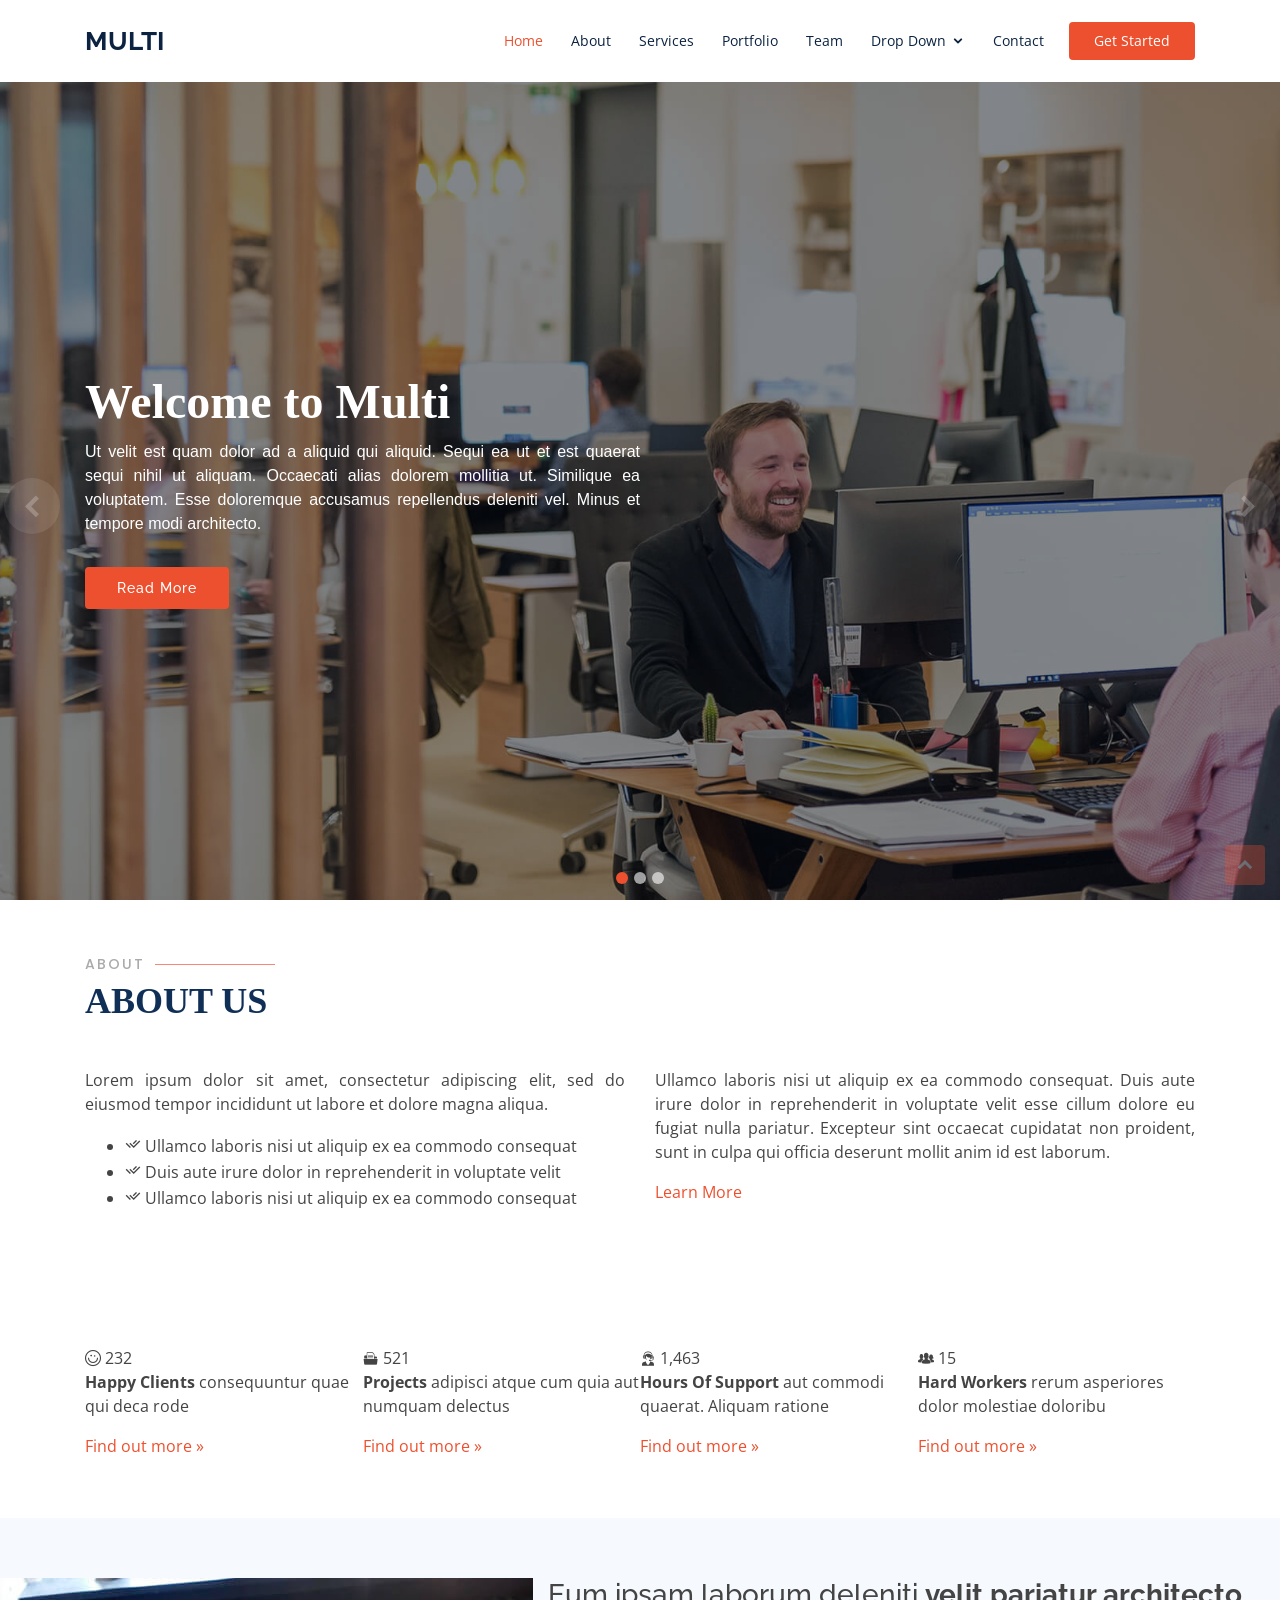
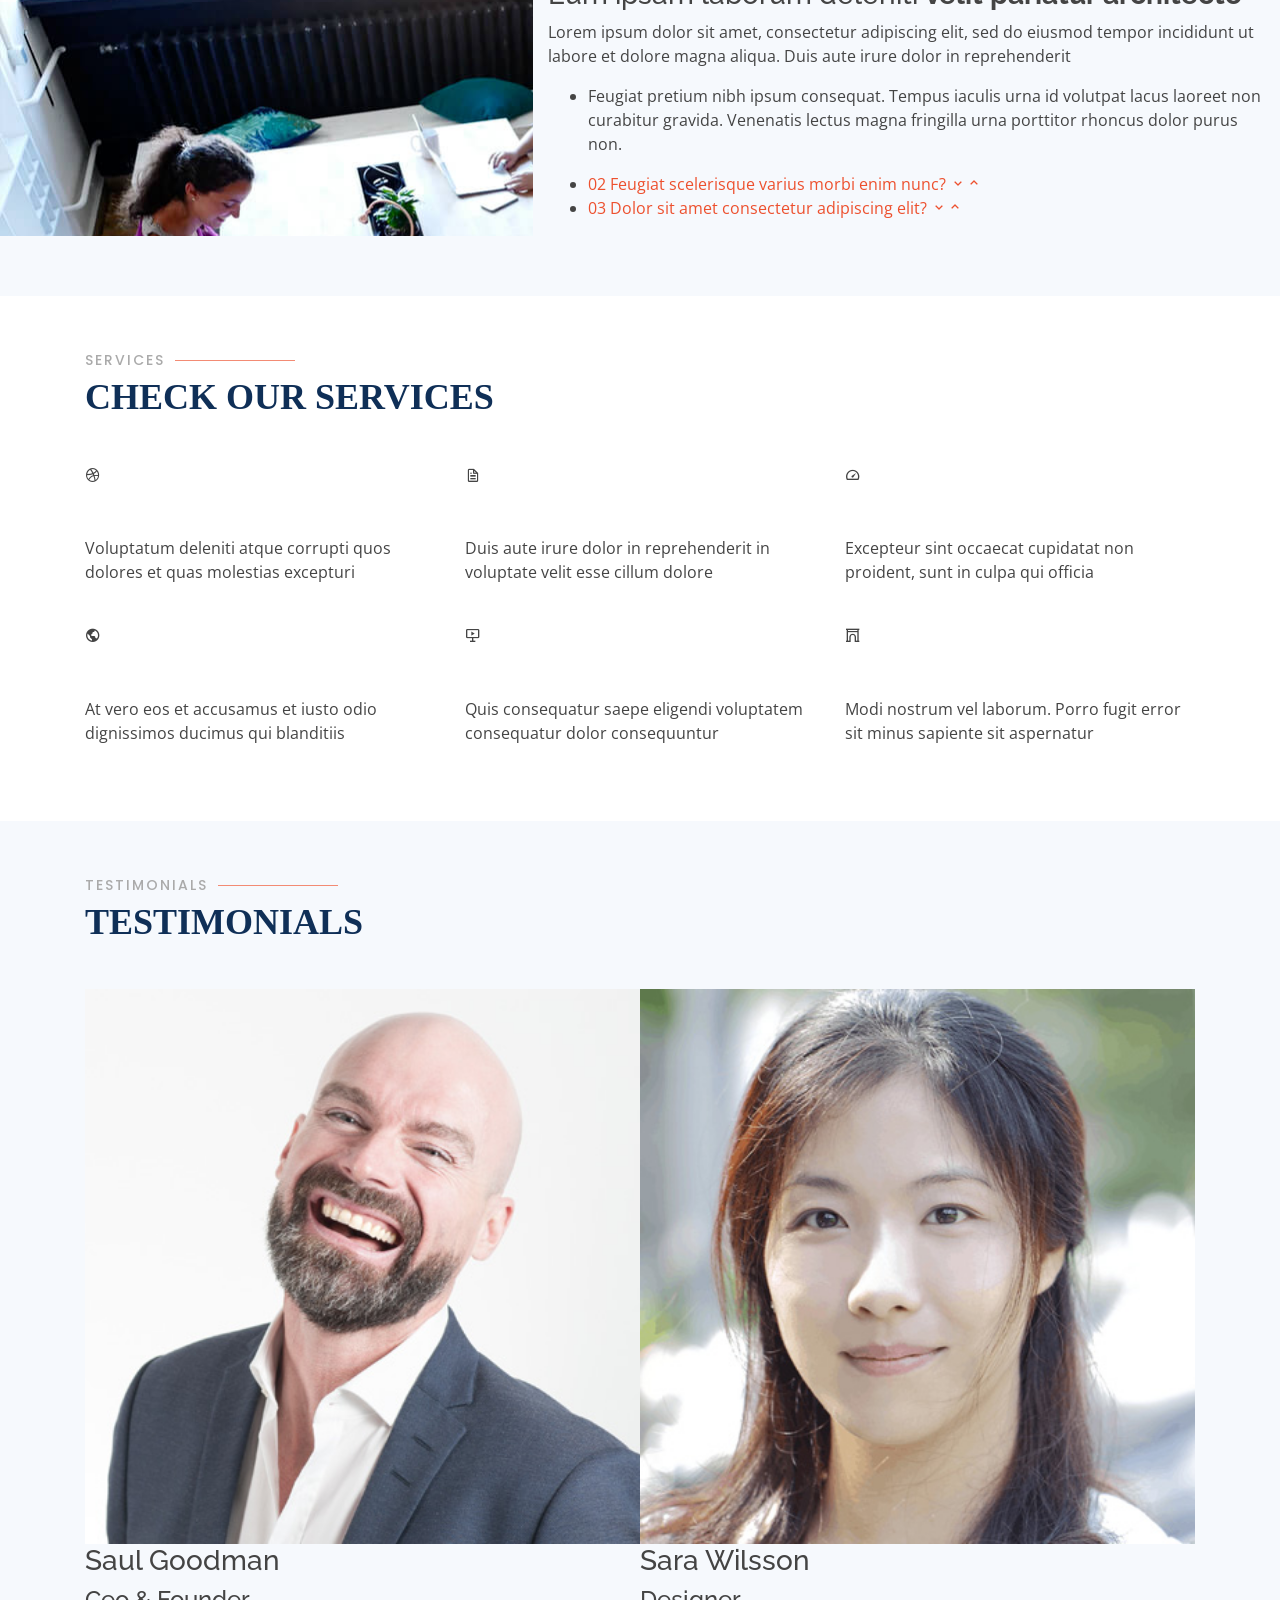
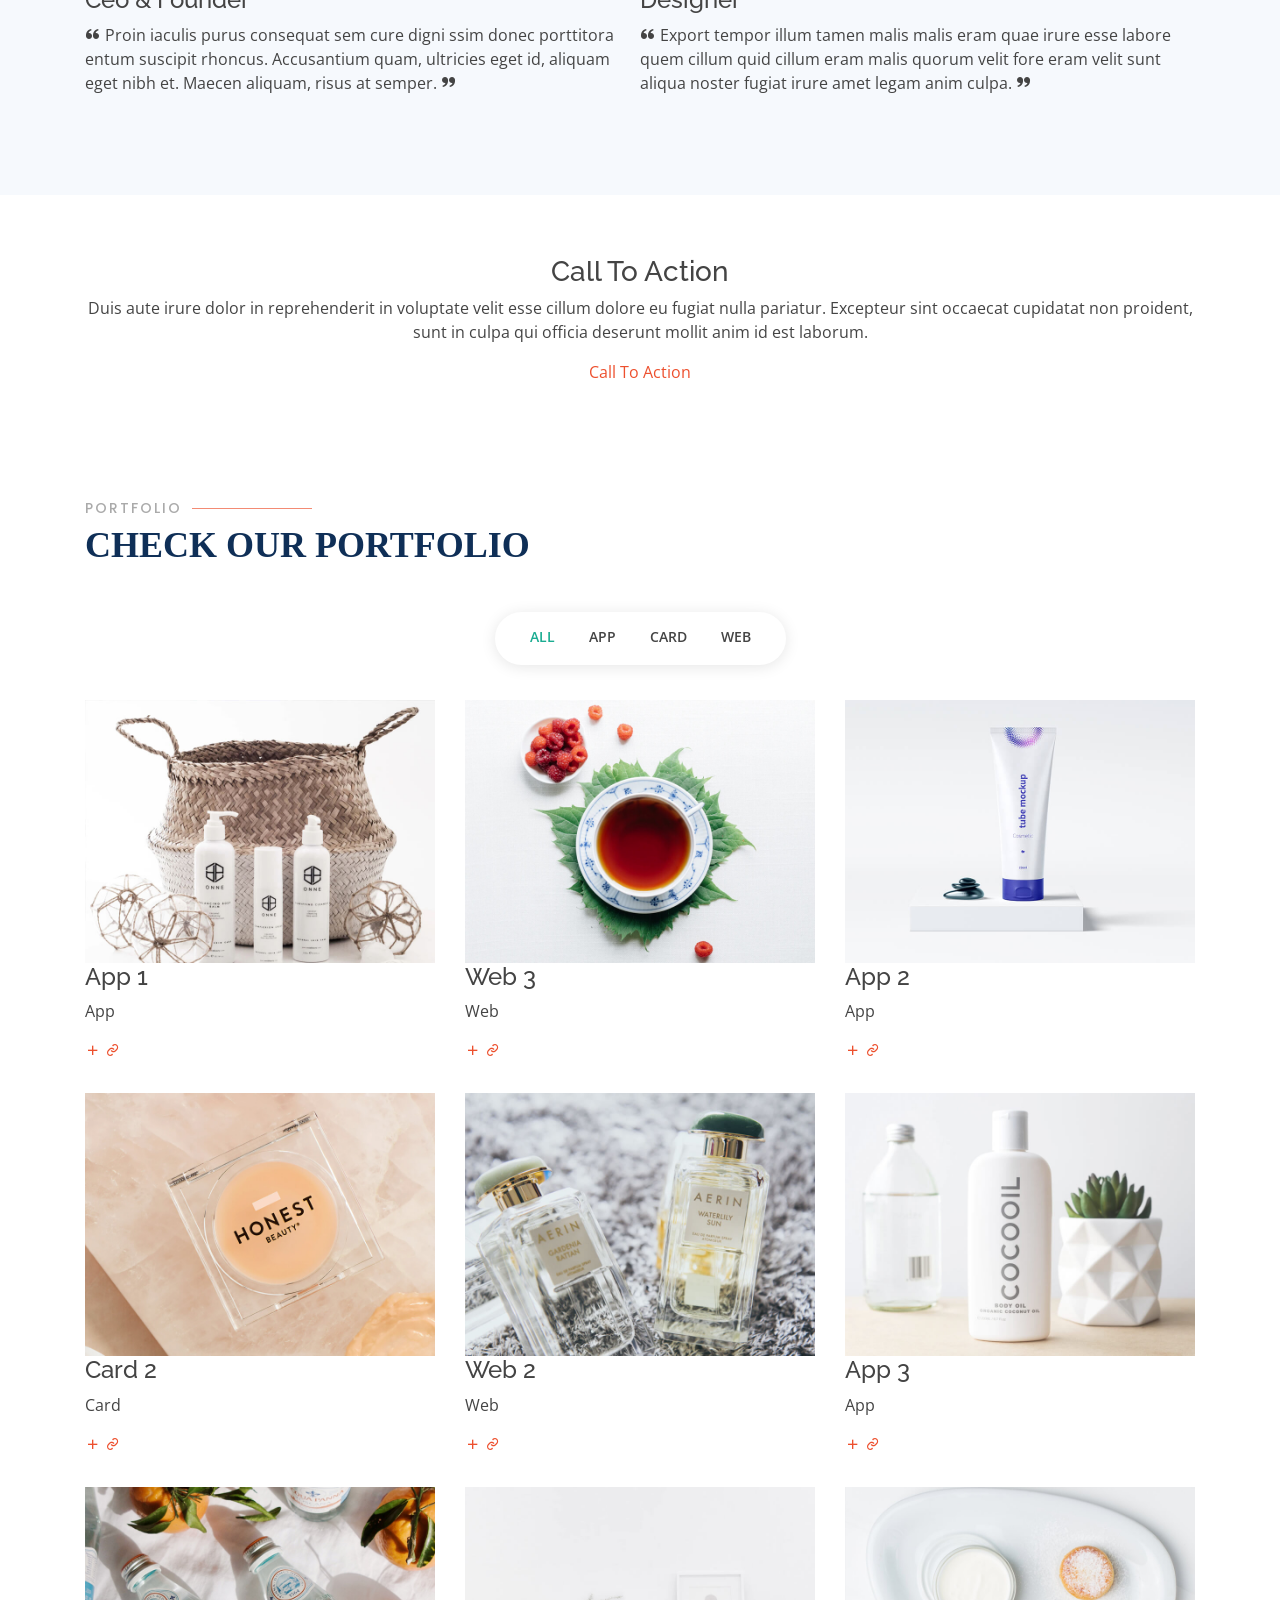
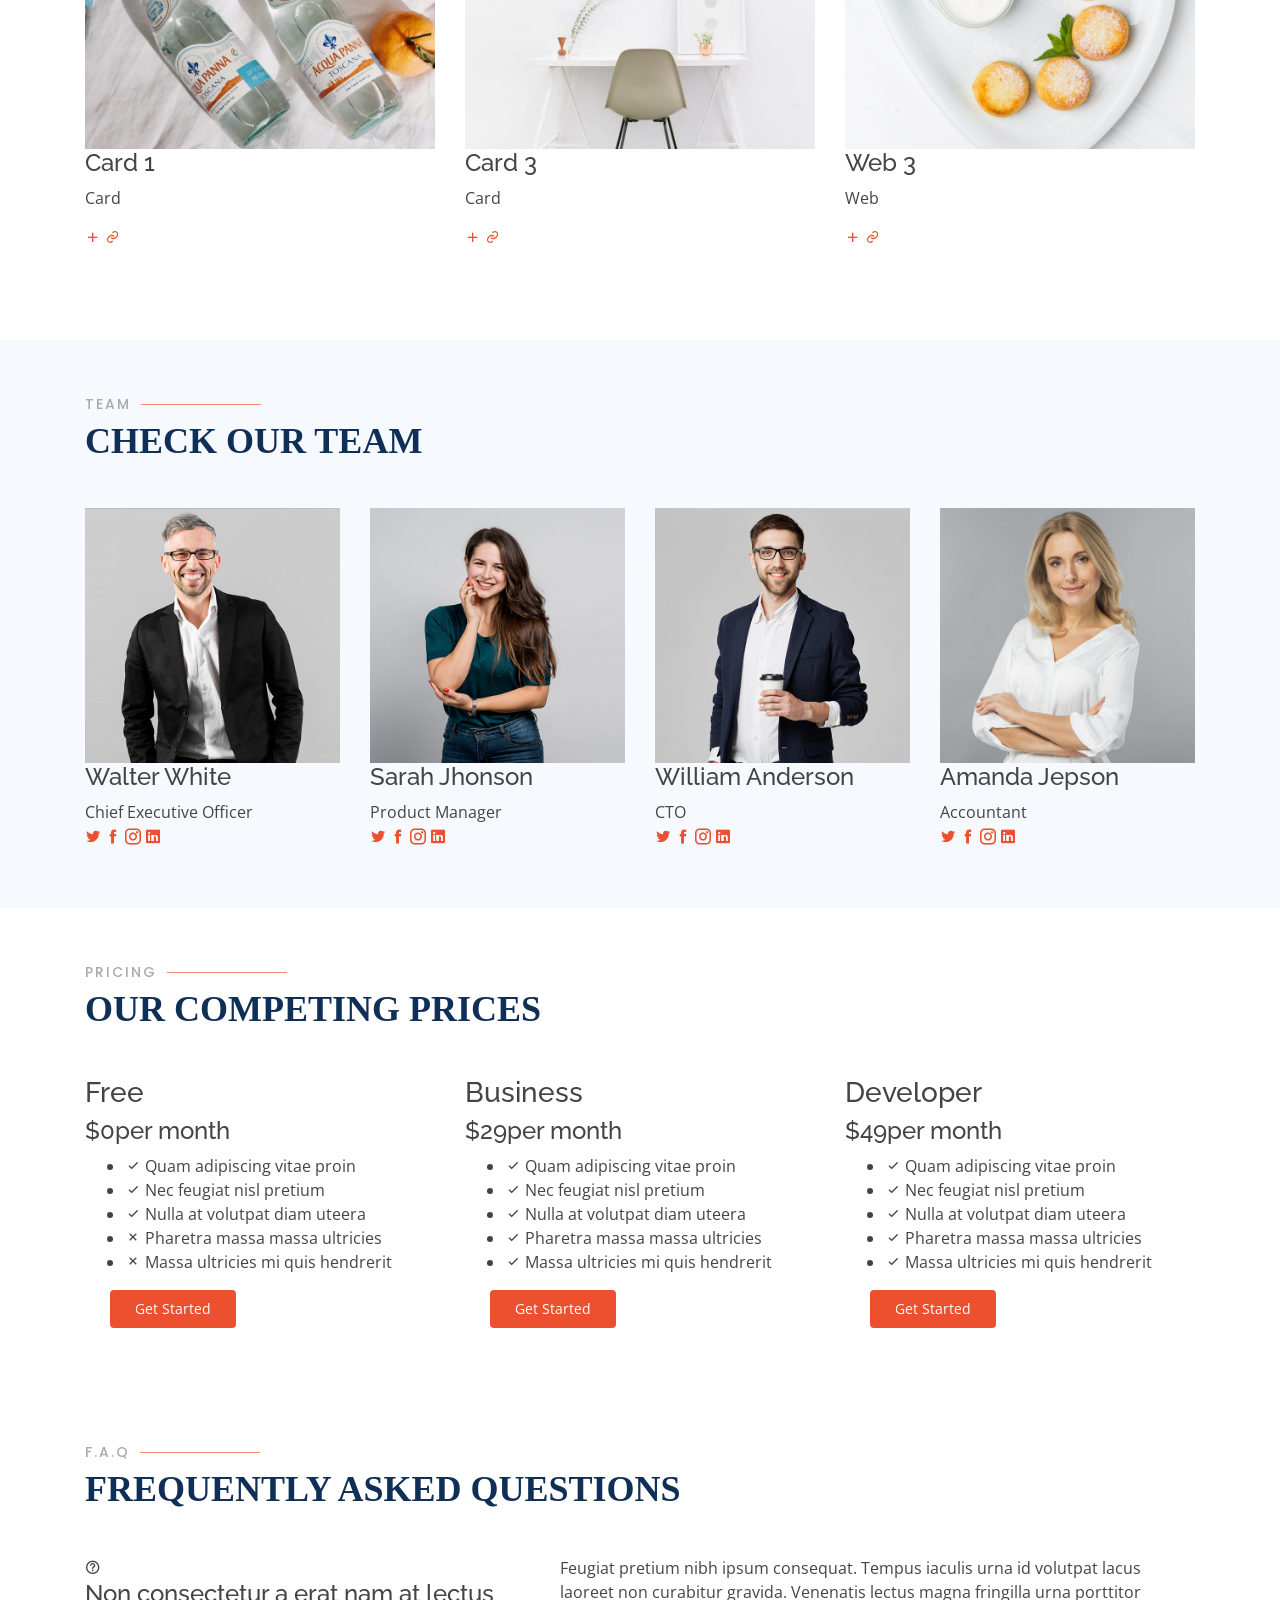
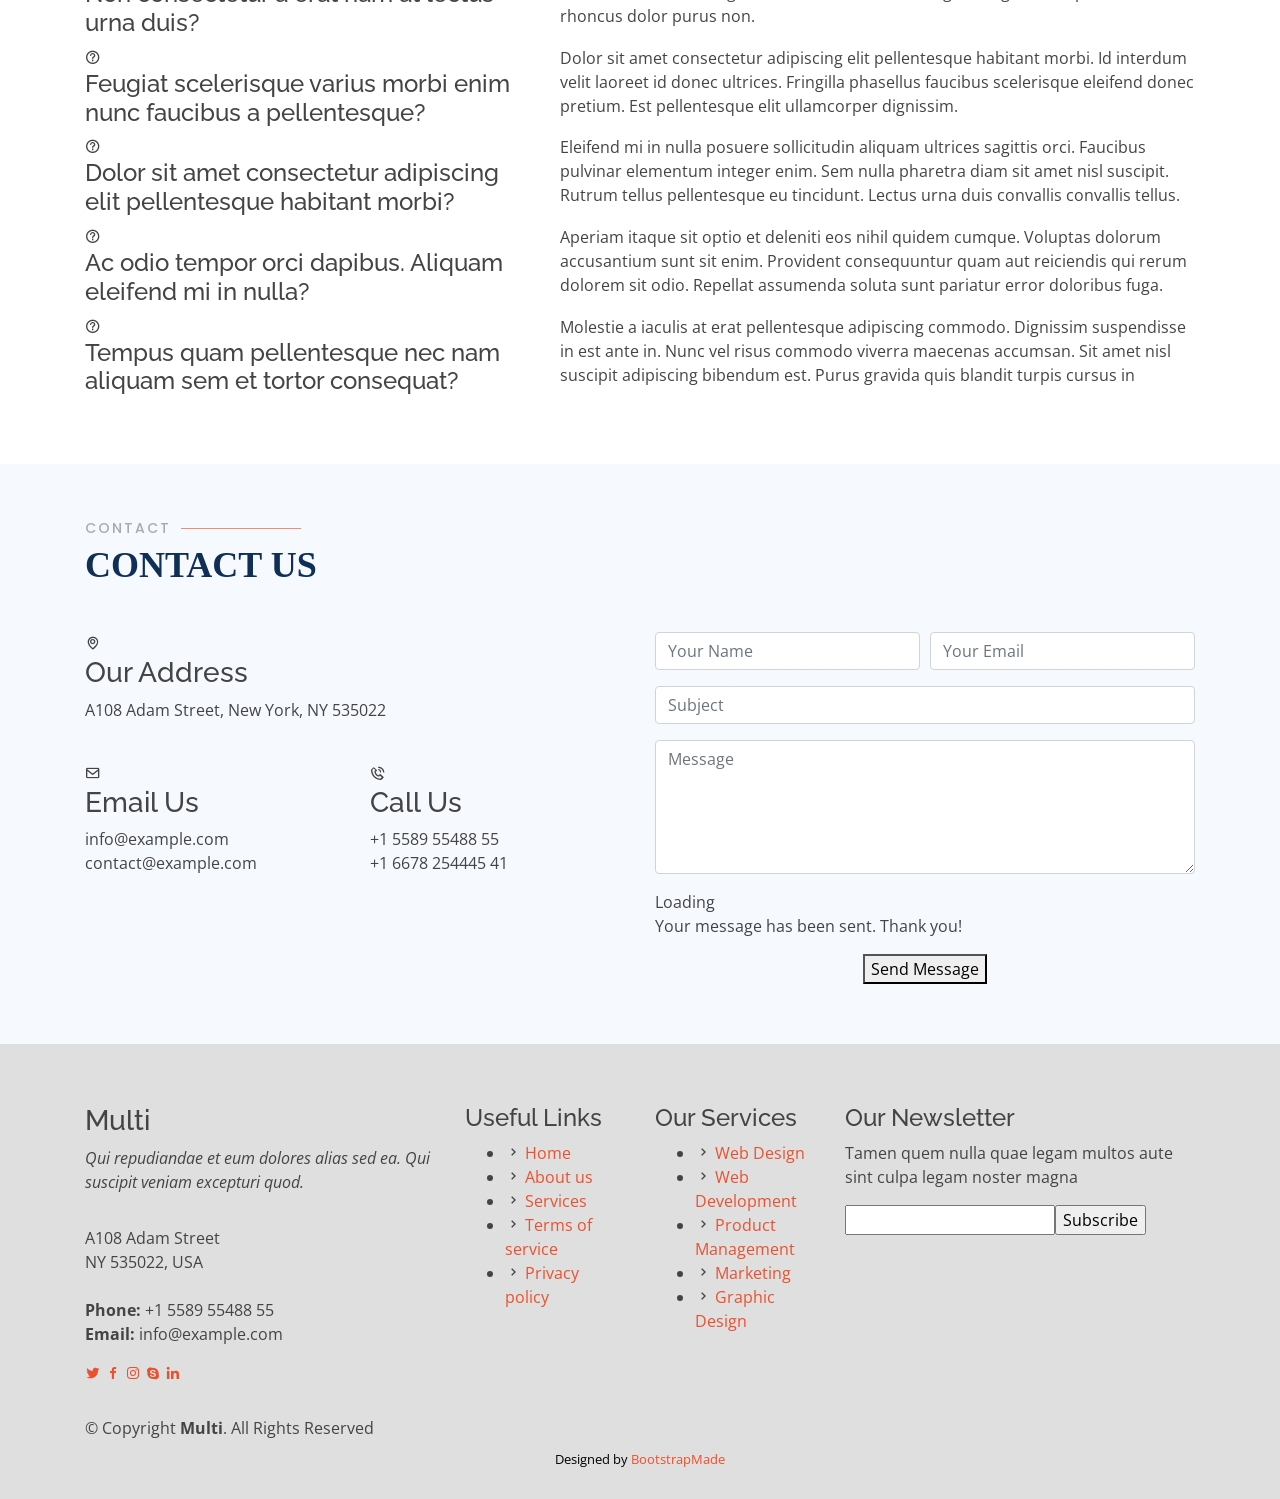
<file: frontend/index.html>
<!DOCTYPE html>
<html lang="en">

<head>
  <meta charset="utf-8">
  <meta content="width=device-width, initial-scale=1.0" name="viewport">

  <title>Multi Bootstrap Template - Index</title>
  <meta content="" name="descriptison">
  <meta content="" name="keywords">

  <!-- Favicons -->
  <link href="assets/img/favicon.png" rel="icon">
  <link href="assets/img/apple-touch-icon.png" rel="apple-touch-icon">

  <!-- Google Fonts -->
  <link href="https://fonts.googleapis.com/css?family=Open+Sans:300,300i,400,400i,600,600i,700,700i|Raleway:300,300i,400,400i,500,500i,600,600i,700,700i|Poppins:300,300i,400,400i,500,500i,600,600i,700,700i" rel="stylesheet">

  <!-- Vendor CSS Files -->
  <link href="assets/vendor/bootstrap/css/bootstrap.min.css" rel="stylesheet">
  <link href="assets/vendor/icofont/icofont.min.css" rel="stylesheet">
  <link href="assets/vendor/boxicons/css/boxicons.min.css" rel="stylesheet">
  <link href="assets/vendor/animate.css/animate.min.css" rel="stylesheet">
  <link href="assets/vendor/remixicon/remixicon.css" rel="stylesheet">
  <link href="assets/vendor/venobox/venobox.css" rel="stylesheet">
  <link href="assets/vendor/owl.carousel/assets/owl.carousel.min.css" rel="stylesheet">
  <link href="assets/vendor/aos/aos.css" rel="stylesheet">

  <!-- Template Main CSS File -->
  <link href="assets/css/style.css" rel="stylesheet">

  <!-- =======================================================
  * Template Name: Multi - v2.1.0
  * Template URL: https://bootstrapmade.com/multi-responsive-bootstrap-template/
  * Author: BootstrapMade.com
  * License: https://bootstrapmade.com/license/
  ======================================================== -->
</head>

<body>

  <!-- ======= Header ======= -->
  <header id="header" class="fixed-top">
    <div class="container d-flex align-items-center">

      <h1 class="logo mr-auto"><a href="index.html">Multi</a></h1>
      <!-- Uncomment below if you prefer to use an image logo -->
      <!-- <a href="index.html" class="logo mr-auto"><img src="assets/img/logo.png" alt="" class="img-fluid"></a>-->

      <nav class="nav-menu d-none d-lg-block">
        <ul>
          <li class="active"><a href="index.html">Home</a></li>
          <li><a href="#about">About</a></li>
          <li><a href="#services">Services</a></li>
          <li><a href="#portfolio">Portfolio</a></li>
          <li><a href="#team">Team</a></li>
          <li class="drop-down"><a href="">Drop Down</a>
            <ul>
              <li><a href="#">Drop Down 1</a></li>
              <li class="drop-down"><a href="#">Deep Drop Down</a>
                <ul>
                  <li><a href="#">Deep Drop Down 1</a></li>
                  <li><a href="#">Deep Drop Down 2</a></li>
                  <li><a href="#">Deep Drop Down 3</a></li>
                  <li><a href="#">Deep Drop Down 4</a></li>
                  <li><a href="#">Deep Drop Down 5</a></li>
                </ul>
              </li>
              <li><a href="#">Drop Down 2</a></li>
              <li><a href="#">Drop Down 3</a></li>
              <li><a href="#">Drop Down 4</a></li>
            </ul>
          </li>
          <li><a href="#contact">Contact</a></li>

        </ul>
      </nav><!-- .nav-menu -->

      <a href="#about" class="get-started-btn">Get Started</a>

    </div>
  </header><!-- End Header -->

  <!-- ======= Hero Section ======= -->
  <section id="hero">
    <div id="heroCarousel" class="carousel slide carousel-fade" data-ride="carousel">

      <ol class="carousel-indicators" id="hero-carousel-indicators"></ol>

      <div class="carousel-inner" role="listbox">

        <!-- Slide 1 -->
        <div class="carousel-item active" style="background-image: url(assets/img/slide/slide-1.jpg)">
          <div class="carousel-container">
            <div class="container">
              <h2 class="animate__animated animate__fadeInDown">Welcome to <span>Multi</span></h2>
              <p class="animate__animated animate__fadeInUp">Ut velit est quam dolor ad a aliquid qui aliquid. Sequi ea ut et est quaerat sequi nihil ut aliquam. Occaecati alias dolorem mollitia ut. Similique ea voluptatem. Esse doloremque accusamus repellendus deleniti vel. Minus et tempore modi architecto.</p>
              <a href="#about" class="btn-get-started animate__animated animate__fadeInUp scrollto">Read More</a>
            </div>
          </div>
        </div>

        <!-- Slide 2 -->
        <div class="carousel-item" style="background-image: url(assets/img/slide/slide-2.jpg)">
          <div class="carousel-container">
            <div class="container">
              <h2 class="animate__animated animate__fadeInDown">Lorem Ipsum Dolor</h2>
              <p class="animate__animated animate__fadeInUp">Ut velit est quam dolor ad a aliquid qui aliquid. Sequi ea ut et est quaerat sequi nihil ut aliquam. Occaecati alias dolorem mollitia ut. Similique ea voluptatem. Esse doloremque accusamus repellendus deleniti vel. Minus et tempore modi architecto.</p>
              <a href="#about" class="btn-get-started animate__animated animate__fadeInUp scrollto">Read More</a>
            </div>
          </div>
        </div>

        <!-- Slide 3 -->
        <div class="carousel-item" style="background-image: url(assets/img/slide/slide-3.jpg)">
          <div class="carousel-container">
            <div class="container">
              <h2 class="animate__animated animate__fadeInDown">Sequi ea ut et est quaerat</h2>
              <p class="animate__animated animate__fadeInUp">Ut velit est quam dolor ad a aliquid qui aliquid. Sequi ea ut et est quaerat sequi nihil ut aliquam. Occaecati alias dolorem mollitia ut. Similique ea voluptatem. Esse doloremque accusamus repellendus deleniti vel. Minus et tempore modi architecto.</p>
              <a href="#about" class="btn-get-started animate__animated animate__fadeInUp scrollto">Read More</a>
            </div>
          </div>
        </div>

      </div>

      <a class="carousel-control-prev" href="#heroCarousel" role="button" data-slide="prev">
        <span class="carousel-control-prev-icon icofont-simple-left" aria-hidden="true"></span>
        <span class="sr-only">Previous</span>
      </a>

      <a class="carousel-control-next" href="#heroCarousel" role="button" data-slide="next">
        <span class="carousel-control-next-icon icofont-simple-right" aria-hidden="true"></span>
        <span class="sr-only">Next</span>
      </a>

    </div>
  </section><!-- End Hero -->

  <main id="main">

    <!-- ======= About Section ======= -->
    <section id="about" class="about">
      <div class="container" data-aos="fade-up">

        <div class="section-title">
          <h2>About</h2>
          <p>About Us</p>
        </div>

        <div class="row content">
          <div class="col-lg-6">
            <p>
              Lorem ipsum dolor sit amet, consectetur adipiscing elit, sed do eiusmod tempor incididunt ut labore et dolore
              magna aliqua.
            </p>
            <ul>
              <li><i class="ri-check-double-line"></i> Ullamco laboris nisi ut aliquip ex ea commodo consequat</li>
              <li><i class="ri-check-double-line"></i> Duis aute irure dolor in reprehenderit in voluptate velit</li>
              <li><i class="ri-check-double-line"></i> Ullamco laboris nisi ut aliquip ex ea commodo consequat</li>
            </ul>
          </div>
          <div class="col-lg-6 pt-4 pt-lg-0">
            <p>
              Ullamco laboris nisi ut aliquip ex ea commodo consequat. Duis aute irure dolor in reprehenderit in voluptate
              velit esse cillum dolore eu fugiat nulla pariatur. Excepteur sint occaecat cupidatat non proident, sunt in
              culpa qui officia deserunt mollit anim id est laborum.
            </p>
            <a href="#" class="btn-learn-more">Learn More</a>
          </div>
        </div>

      </div>
    </section><!-- End About Section -->

    <!-- ======= Counts Section ======= -->
    <section id="counts" class="counts">
      <div class="container" data-aos="fade-up">

        <div class="row no-gutters">

          <div class="col-lg-3 col-md-6 d-md-flex align-items-md-stretch">
            <div class="count-box">
              <i class="icofont-simple-smile"></i>
              <span data-toggle="counter-up">232</span>
              <p><strong>Happy Clients</strong> consequuntur quae qui deca rode</p>
              <a href="#">Find out more &raquo;</a>
            </div>
          </div>

          <div class="col-lg-3 col-md-6 d-md-flex align-items-md-stretch">
            <div class="count-box">
              <i class="icofont-document-folder"></i>
              <span data-toggle="counter-up">521</span>
              <p><strong>Projects</strong> adipisci atque cum quia aut numquam delectus</p>
              <a href="#">Find out more &raquo;</a>
            </div>
          </div>

          <div class="col-lg-3 col-md-6 d-md-flex align-items-md-stretch">
            <div class="count-box">
              <i class="icofont-live-support"></i>
              <span data-toggle="counter-up">1,463</span>
              <p><strong>Hours Of Support</strong> aut commodi quaerat. Aliquam ratione</p>
              <a href="#">Find out more &raquo;</a>
            </div>
          </div>

          <div class="col-lg-3 col-md-6 d-md-flex align-items-md-stretch">
            <div class="count-box">
              <i class="icofont-users-alt-5"></i>
              <span data-toggle="counter-up">15</span>
              <p><strong>Hard Workers</strong> rerum asperiores dolor molestiae doloribu</p>
              <a href="#">Find out more &raquo;</a>
            </div>
          </div>

        </div>

      </div>
    </section><!-- End Counts Section -->

    <!-- ======= Why Us Section ======= -->
    <section id="why-us" class="why-us section-bg">
      <div class="container-fluid" data-aos="fade-up">

        <div class="row">

          <div class="col-lg-5 align-items-stretch video-box" style='background-image: url("assets/img/why-us.jpg");' data-aos="zoom-in" data-aos-delay="100">
            <a href="https://www.youtube.com/watch?v=jDDaplaOz7Q" class="venobox play-btn mb-4" data-vbtype="video" data-autoplay="true"></a>
          </div>

          <div class="col-lg-7 d-flex flex-column justify-content-center align-items-stretch">

            <div class="content">
              <h3>Eum ipsam laborum deleniti <strong>velit pariatur architecto</strong></h3>
              <p>
                Lorem ipsum dolor sit amet, consectetur adipiscing elit, sed do eiusmod tempor incididunt ut labore et dolore magna aliqua. Duis aute irure dolor in reprehenderit
              </p>
            </div>

            <div class="accordion-list">
              <ul>
                <li>
                  <a data-toggle="collapse" class="collapse" href="#accordion-list-1"><span>01</span> Non consectetur a erat nam at lectus urna duis? <i class="bx bx-chevron-down icon-show"></i><i class="bx bx-chevron-up icon-close"></i></a>
                  <div id="accordion-list-1" class="collapse show" data-parent=".accordion-list">
                    <p>
                      Feugiat pretium nibh ipsum consequat. Tempus iaculis urna id volutpat lacus laoreet non curabitur gravida. Venenatis lectus magna fringilla urna porttitor rhoncus dolor purus non.
                    </p>
                  </div>
                </li>

                <li>
                  <a data-toggle="collapse" href="#accordion-list-2" class="collapsed"><span>02</span> Feugiat scelerisque varius morbi enim nunc? <i class="bx bx-chevron-down icon-show"></i><i class="bx bx-chevron-up icon-close"></i></a>
                  <div id="accordion-list-2" class="collapse" data-parent=".accordion-list">
                    <p>
                      Dolor sit amet consectetur adipiscing elit pellentesque habitant morbi. Id interdum velit laoreet id donec ultrices. Fringilla phasellus faucibus scelerisque eleifend donec pretium. Est pellentesque elit ullamcorper dignissim. Mauris ultrices eros in cursus turpis massa tincidunt dui.
                    </p>
                  </div>
                </li>

                <li>
                  <a data-toggle="collapse" href="#accordion-list-3" class="collapsed"><span>03</span> Dolor sit amet consectetur adipiscing elit? <i class="bx bx-chevron-down icon-show"></i><i class="bx bx-chevron-up icon-close"></i></a>
                  <div id="accordion-list-3" class="collapse" data-parent=".accordion-list">
                    <p>
                      Eleifend mi in nulla posuere sollicitudin aliquam ultrices sagittis orci. Faucibus pulvinar elementum integer enim. Sem nulla pharetra diam sit amet nisl suscipit. Rutrum tellus pellentesque eu tincidunt. Lectus urna duis convallis convallis tellus. Urna molestie at elementum eu facilisis sed odio morbi quis
                    </p>
                  </div>
                </li>

              </ul>
            </div>

          </div>

        </div>

      </div>
    </section><!-- End Why Us Section -->

    <!-- ======= Services Section ======= -->
    <section id="services" class="services">
      <div class="container" data-aos="fade-up">

        <div class="section-title">
          <h2>Services</h2>
          <p>Check our Services</p>
        </div>

        <div class="row">
          <div class="col-lg-4 col-md-6 d-flex align-items-stretch" data-aos="zoom-in" data-aos-delay="100">
            <div class="icon-box">
              <div class="icon"><i class="bx bxl-dribbble"></i></div>
              <h4><a href="">Lorem Ipsum</a></h4>
              <p>Voluptatum deleniti atque corrupti quos dolores et quas molestias excepturi</p>
            </div>
          </div>

          <div class="col-lg-4 col-md-6 d-flex align-items-stretch mt-4 mt-md-0" data-aos="zoom-in" data-aos-delay="200">
            <div class="icon-box">
              <div class="icon"><i class="bx bx-file"></i></div>
              <h4><a href="">Sed ut perspiciatis</a></h4>
              <p>Duis aute irure dolor in reprehenderit in voluptate velit esse cillum dolore</p>
            </div>
          </div>

          <div class="col-lg-4 col-md-6 d-flex align-items-stretch mt-4 mt-lg-0" data-aos="zoom-in" data-aos-delay="300">
            <div class="icon-box">
              <div class="icon"><i class="bx bx-tachometer"></i></div>
              <h4><a href="">Magni Dolores</a></h4>
              <p>Excepteur sint occaecat cupidatat non proident, sunt in culpa qui officia</p>
            </div>
          </div>

          <div class="col-lg-4 col-md-6 d-flex align-items-stretch mt-4" data-aos="zoom-in" data-aos-delay="100">
            <div class="icon-box">
              <div class="icon"><i class="bx bx-world"></i></div>
              <h4><a href="">Nemo Enim</a></h4>
              <p>At vero eos et accusamus et iusto odio dignissimos ducimus qui blanditiis</p>
            </div>
          </div>

          <div class="col-lg-4 col-md-6 d-flex align-items-stretch mt-4" data-aos="zoom-in" data-aos-delay="200">
            <div class="icon-box">
              <div class="icon"><i class="bx bx-slideshow"></i></div>
              <h4><a href="">Dele cardo</a></h4>
              <p>Quis consequatur saepe eligendi voluptatem consequatur dolor consequuntur</p>
            </div>
          </div>

          <div class="col-lg-4 col-md-6 d-flex align-items-stretch mt-4" data-aos="zoom-in" data-aos-delay="300">
            <div class="icon-box">
              <div class="icon"><i class="bx bx-arch"></i></div>
              <h4><a href="">Divera don</a></h4>
              <p>Modi nostrum vel laborum. Porro fugit error sit minus sapiente sit aspernatur</p>
            </div>
          </div>

        </div>

      </div>
    </section><!-- End Services Section -->

    <!-- ======= Testimonials Section ======= -->
    <section id="testimonials" class="testimonials section-bg">
      <div class="container" data-aos="fade-up">

        <div class="section-title">
          <h2>Testimonials</h2>
          <p>Testimonials</p>
        </div>

        <div class="owl-carousel testimonials-carousel">

          <div class="testimonial-wrap">
            <div class="testimonial-item">
              <img src="assets/img/testimonials/testimonials-1.jpg" class="testimonial-img" alt="">
              <h3>Saul Goodman</h3>
              <h4>Ceo &amp; Founder</h4>
              <p>
                <i class="bx bxs-quote-alt-left quote-icon-left"></i>
                Proin iaculis purus consequat sem cure digni ssim donec porttitora entum suscipit rhoncus. Accusantium quam, ultricies eget id, aliquam eget nibh et. Maecen aliquam, risus at semper.
                <i class="bx bxs-quote-alt-right quote-icon-right"></i>
              </p>
            </div>
          </div>

          <div class="testimonial-wrap">
            <div class="testimonial-item">
              <img src="assets/img/testimonials/testimonials-2.jpg" class="testimonial-img" alt="">
              <h3>Sara Wilsson</h3>
              <h4>Designer</h4>
              <p>
                <i class="bx bxs-quote-alt-left quote-icon-left"></i>
                Export tempor illum tamen malis malis eram quae irure esse labore quem cillum quid cillum eram malis quorum velit fore eram velit sunt aliqua noster fugiat irure amet legam anim culpa.
                <i class="bx bxs-quote-alt-right quote-icon-right"></i>
              </p>
            </div>
          </div>

          <div class="testimonial-wrap">
            <div class="testimonial-item">
              <img src="assets/img/testimonials/testimonials-3.jpg" class="testimonial-img" alt="">
              <h3>Jena Karlis</h3>
              <h4>Store Owner</h4>
              <p>
                <i class="bx bxs-quote-alt-left quote-icon-left"></i>
                Enim nisi quem export duis labore cillum quae magna enim sint quorum nulla quem veniam duis minim tempor labore quem eram duis noster aute amet eram fore quis sint minim.
                <i class="bx bxs-quote-alt-right quote-icon-right"></i>
              </p>
            </div>
          </div>

          <div class="testimonial-wrap">
            <div class="testimonial-item">
              <img src="assets/img/testimonials/testimonials-4.jpg" class="testimonial-img" alt="">
              <h3>Matt Brandon</h3>
              <h4>Freelancer</h4>
              <p>
                <i class="bx bxs-quote-alt-left quote-icon-left"></i>
                Fugiat enim eram quae cillum dolore dolor amet nulla culpa multos export minim fugiat minim velit minim dolor enim duis veniam ipsum anim magna sunt elit fore quem dolore labore illum veniam.
                <i class="bx bxs-quote-alt-right quote-icon-right"></i>
              </p>
            </div>
          </div>

          <div class="testimonial-wrap">
            <div class="testimonial-item">
              <img src="assets/img/testimonials/testimonials-5.jpg" class="testimonial-img" alt="">
              <h3>John Larson</h3>
              <h4>Entrepreneur</h4>
              <p>
                <i class="bx bxs-quote-alt-left quote-icon-left"></i>
                Quis quorum aliqua sint quem legam fore sunt eram irure aliqua veniam tempor noster veniam enim culpa labore duis sunt culpa nulla illum cillum fugiat legam esse veniam culpa fore nisi cillum quid.
                <i class="bx bxs-quote-alt-right quote-icon-right"></i>
              </p>
            </div>
          </div>

        </div>

      </div>
    </section><!-- End Testimonials Section -->

    <!-- ======= Cta Section ======= -->
    <section id="cta" class="cta">
      <div class="container" data-aos="zoom-in">

        <div class="text-center">
          <h3>Call To Action</h3>
          <p> Duis aute irure dolor in reprehenderit in voluptate velit esse cillum dolore eu fugiat nulla pariatur. Excepteur sint occaecat cupidatat non proident, sunt in culpa qui officia deserunt mollit anim id est laborum.</p>
          <a class="cta-btn" href="#">Call To Action</a>
        </div>

      </div>
    </section><!-- End Cta Section -->

    <!-- ======= Portfolio Section ======= -->
    <section id="portfolio" class="portfolio">
      <div class="container" data-aos="fade-up">

        <div class="section-title">
          <h2>Portfolio</h2>
          <p>Check our Portfolio</p>
        </div>

        <div class="row" data-aos="fade-up" data-aos-delay="100">
          <div class="col-lg-12 d-flex justify-content-center">
            <ul id="portfolio-flters">
              <li data-filter="*" class="filter-active">All</li>
              <li data-filter=".filter-app">App</li>
              <li data-filter=".filter-card">Card</li>
              <li data-filter=".filter-web">Web</li>
            </ul>
          </div>
        </div>

        <div class="row portfolio-container" data-aos="fade-up" data-aos-delay="200">

          <div class="col-lg-4 col-md-6 portfolio-item filter-app">
            <img src="assets/img/portfolio/portfolio-1.jpg" class="img-fluid" alt="">
            <div class="portfolio-info">
              <h4>App 1</h4>
              <p>App</p>
              <a href="assets/img/portfolio/portfolio-1.jpg" data-gall="portfolioGallery" class="venobox preview-link" title="App 1"><i class="bx bx-plus"></i></a>
              <a href="portfolio-details.html" class="details-link" title="More Details"><i class="bx bx-link"></i></a>
            </div>
          </div>

          <div class="col-lg-4 col-md-6 portfolio-item filter-web">
            <img src="assets/img/portfolio/portfolio-2.jpg" class="img-fluid" alt="">
            <div class="portfolio-info">
              <h4>Web 3</h4>
              <p>Web</p>
              <a href="assets/img/portfolio/portfolio-2.jpg" data-gall="portfolioGallery" class="venobox preview-link" title="Web 3"><i class="bx bx-plus"></i></a>
              <a href="portfolio-details.html" class="details-link" title="More Details"><i class="bx bx-link"></i></a>
            </div>
          </div>

          <div class="col-lg-4 col-md-6 portfolio-item filter-app">
            <img src="assets/img/portfolio/portfolio-3.jpg" class="img-fluid" alt="">
            <div class="portfolio-info">
              <h4>App 2</h4>
              <p>App</p>
              <a href="assets/img/portfolio/portfolio-3.jpg" data-gall="portfolioGallery" class="venobox preview-link" title="App 2"><i class="bx bx-plus"></i></a>
              <a href="portfolio-details.html" class="details-link" title="More Details"><i class="bx bx-link"></i></a>
            </div>
          </div>

          <div class="col-lg-4 col-md-6 portfolio-item filter-card">
            <img src="assets/img/portfolio/portfolio-4.jpg" class="img-fluid" alt="">
            <div class="portfolio-info">
              <h4>Card 2</h4>
              <p>Card</p>
              <a href="assets/img/portfolio/portfolio-4.jpg" data-gall="portfolioGallery" class="venobox preview-link" title="Card 2"><i class="bx bx-plus"></i></a>
              <a href="portfolio-details.html" class="details-link" title="More Details"><i class="bx bx-link"></i></a>
            </div>
          </div>

          <div class="col-lg-4 col-md-6 portfolio-item filter-web">
            <img src="assets/img/portfolio/portfolio-5.jpg" class="img-fluid" alt="">
            <div class="portfolio-info">
              <h4>Web 2</h4>
              <p>Web</p>
              <a href="assets/img/portfolio/portfolio-5.jpg" data-gall="portfolioGallery" class="venobox preview-link" title="Web 2"><i class="bx bx-plus"></i></a>
              <a href="portfolio-details.html" class="details-link" title="More Details"><i class="bx bx-link"></i></a>
            </div>
          </div>

          <div class="col-lg-4 col-md-6 portfolio-item filter-app">
            <img src="assets/img/portfolio/portfolio-6.jpg" class="img-fluid" alt="">
            <div class="portfolio-info">
              <h4>App 3</h4>
              <p>App</p>
              <a href="assets/img/portfolio/portfolio-6.jpg" data-gall="portfolioGallery" class="venobox preview-link" title="App 3"><i class="bx bx-plus"></i></a>
              <a href="portfolio-details.html" class="details-link" title="More Details"><i class="bx bx-link"></i></a>
            </div>
          </div>

          <div class="col-lg-4 col-md-6 portfolio-item filter-card">
            <img src="assets/img/portfolio/portfolio-7.jpg" class="img-fluid" alt="">
            <div class="portfolio-info">
              <h4>Card 1</h4>
              <p>Card</p>
              <a href="assets/img/portfolio/portfolio-7.jpg" data-gall="portfolioGallery" class="venobox preview-link" title="Card 1"><i class="bx bx-plus"></i></a>
              <a href="portfolio-details.html" class="details-link" title="More Details"><i class="bx bx-link"></i></a>
            </div>
          </div>

          <div class="col-lg-4 col-md-6 portfolio-item filter-card">
            <img src="assets/img/portfolio/portfolio-8.jpg" class="img-fluid" alt="">
            <div class="portfolio-info">
              <h4>Card 3</h4>
              <p>Card</p>
              <a href="assets/img/portfolio/portfolio-8.jpg" data-gall="portfolioGallery" class="venobox preview-link" title="Card 3"><i class="bx bx-plus"></i></a>
              <a href="portfolio-details.html" class="details-link" title="More Details"><i class="bx bx-link"></i></a>
            </div>
          </div>

          <div class="col-lg-4 col-md-6 portfolio-item filter-web">
            <img src="assets/img/portfolio/portfolio-9.jpg" class="img-fluid" alt="">
            <div class="portfolio-info">
              <h4>Web 3</h4>
              <p>Web</p>
              <a href="assets/img/portfolio/portfolio-9.jpg" data-gall="portfolioGallery" class="venobox preview-link" title="Web 3"><i class="bx bx-plus"></i></a>
              <a href="portfolio-details.html" class="details-link" title="More Details"><i class="bx bx-link"></i></a>
            </div>
          </div>

        </div>

      </div>
    </section><!-- End Portfolio Section -->

    <!-- ======= Team Section ======= -->
    <section id="team" class="team section-bg">
      <div class="container" data-aos="fade-up">

        <div class="section-title">
          <h2>Team</h2>
          <p>Check our Team</p>
        </div>

        <div class="row">

          <div class="col-xl-3 col-lg-4 col-md-6">
            <div class="member" data-aos="zoom-in" data-aos-delay="100">
              <img src="assets/img/team/team-1.jpg" class="img-fluid" alt="">
              <div class="member-info">
                <div class="member-info-content">
                  <h4>Walter White</h4>
                  <span>Chief Executive Officer</span>
                </div>
                <div class="social">
                  <a href=""><i class="icofont-twitter"></i></a>
                  <a href=""><i class="icofont-facebook"></i></a>
                  <a href=""><i class="icofont-instagram"></i></a>
                  <a href=""><i class="icofont-linkedin"></i></a>
                </div>
              </div>
            </div>
          </div>

          <div class="col-xl-3 col-lg-4 col-md-6" data-wow-delay="0.1s">
            <div class="member" data-aos="zoom-in" data-aos-delay="200">
              <img src="assets/img/team/team-2.jpg" class="img-fluid" alt="">
              <div class="member-info">
                <div class="member-info-content">
                  <h4>Sarah Jhonson</h4>
                  <span>Product Manager</span>
                </div>
                <div class="social">
                  <a href=""><i class="icofont-twitter"></i></a>
                  <a href=""><i class="icofont-facebook"></i></a>
                  <a href=""><i class="icofont-instagram"></i></a>
                  <a href=""><i class="icofont-linkedin"></i></a>
                </div>
              </div>
            </div>
          </div>

          <div class="col-xl-3 col-lg-4 col-md-6" data-wow-delay="0.2s">
            <div class="member" data-aos="zoom-in" data-aos-delay="300">
              <img src="assets/img/team/team-3.jpg" class="img-fluid" alt="">
              <div class="member-info">
                <div class="member-info-content">
                  <h4>William Anderson</h4>
                  <span>CTO</span>
                </div>
                <div class="social">
                  <a href=""><i class="icofont-twitter"></i></a>
                  <a href=""><i class="icofont-facebook"></i></a>
                  <a href=""><i class="icofont-instagram"></i></a>
                  <a href=""><i class="icofont-linkedin"></i></a>
                </div>
              </div>
            </div>
          </div>

          <div class="col-xl-3 col-lg-4 col-md-6" data-wow-delay="0.3s">
            <div class="member" data-aos="zoom-in" data-aos-delay="400">
              <img src="assets/img/team/team-4.jpg" class="img-fluid" alt="">
              <div class="member-info">
                <div class="member-info-content">
                  <h4>Amanda Jepson</h4>
                  <span>Accountant</span>
                </div>
                <div class="social">
                  <a href=""><i class="icofont-twitter"></i></a>
                  <a href=""><i class="icofont-facebook"></i></a>
                  <a href=""><i class="icofont-instagram"></i></a>
                  <a href=""><i class="icofont-linkedin"></i></a>
                </div>
              </div>
            </div>
          </div>

        </div>

      </div>
    </section><!-- End Team Section -->

    <!-- ======= Pricing Section ======= -->
    <section id="pricing" class="pricing">
      <div class="container" data-aos="fade-up">

        <div class="section-title">
          <h2>Pricing</h2>
          <p>Our Competing Prices</p>
        </div>

        <div class="row align-items-center">

          <div class="col-lg-4">
            <div class="box" data-aos="zoom-in" data-aos-delay="100">
              <h3>Free</h3>
              <h4>$0<span>per month</span></h4>
              <ul>
                <li><i class="bx bx-check"></i> Quam adipiscing vitae proin</li>
                <li><i class="bx bx-check"></i> Nec feugiat nisl pretium</li>
                <li><i class="bx bx-check"></i> Nulla at volutpat diam uteera</li>
                <li class="na"><i class="bx bx-x"></i> <span>Pharetra massa massa ultricies</span></li>
                <li class="na"><i class="bx bx-x"></i> <span>Massa ultricies mi quis hendrerit</span></li>
              </ul>
              <a href="#" class="get-started-btn">Get Started</a>
            </div>
          </div>

          <div class="col-lg-4">
            <div class="box featured" data-aos="zoom-in" data-aos-delay="100">
              <h3>Business</h3>
              <h4>$29<span>per month</span></h4>
              <ul>
                <li><i class="bx bx-check"></i> Quam adipiscing vitae proin</li>
                <li><i class="bx bx-check"></i> Nec feugiat nisl pretium</li>
                <li><i class="bx bx-check"></i> Nulla at volutpat diam uteera</li>
                <li><i class="bx bx-check"></i> Pharetra massa massa ultricies</li>
                <li><i class="bx bx-check"></i> Massa ultricies mi quis hendrerit</li>
              </ul>
              <a href="#" class="get-started-btn">Get Started</a>
            </div>
          </div>

          <div class="col-lg-4">
            <div class="box" data-aos="zoom-in" data-aos-delay="100">
              <h3>Developer</h3>
              <h4>$49<span>per month</span></h4>
              <ul>
                <li><i class="bx bx-check"></i> Quam adipiscing vitae proin</li>
                <li><i class="bx bx-check"></i> Nec feugiat nisl pretium</li>
                <li><i class="bx bx-check"></i> Nulla at volutpat diam uteera</li>
                <li><i class="bx bx-check"></i> Pharetra massa massa ultricies</li>
                <li><i class="bx bx-check"></i> Massa ultricies mi quis hendrerit</li>
              </ul>
              <a href="#" class="get-started-btn">Get Started</a>
            </div>
          </div>

        </div>

      </div>
    </section><!-- End Pricing Section -->

    <!-- ======= Frequently Asked Questions Section ======= -->
    <section id="faq" class="faq">
      <div class="container" data-aos="fade-up">

        <div class="section-title">
          <h2>F.A.Q</h2>
          <p>Frequently Asked Questions</p>
        </div>

        <div class="row faq-item d-flex align-items-stretch" data-aos="fade-up" data-aos-delay="100">
          <div class="col-lg-5">
            <i class="bx bx-help-circle"></i>
            <h4>Non consectetur a erat nam at lectus urna duis?</h4>
          </div>
          <div class="col-lg-7">
            <p>
              Feugiat pretium nibh ipsum consequat. Tempus iaculis urna id volutpat lacus laoreet non curabitur gravida. Venenatis lectus magna fringilla urna porttitor rhoncus dolor purus non.
            </p>
          </div>
        </div><!-- End F.A.Q Item-->

        <div class="row faq-item d-flex align-items-stretch" data-aos="fade-up" data-aos-delay="200">
          <div class="col-lg-5">
            <i class="bx bx-help-circle"></i>
            <h4>Feugiat scelerisque varius morbi enim nunc faucibus a pellentesque?</h4>
          </div>
          <div class="col-lg-7">
            <p>
              Dolor sit amet consectetur adipiscing elit pellentesque habitant morbi. Id interdum velit laoreet id donec ultrices. Fringilla phasellus faucibus scelerisque eleifend donec pretium. Est pellentesque elit ullamcorper dignissim.
            </p>
          </div>
        </div><!-- End F.A.Q Item-->

        <div class="row faq-item d-flex align-items-stretch" data-aos="fade-up" data-aos-delay="300">
          <div class="col-lg-5">
            <i class="bx bx-help-circle"></i>
            <h4>Dolor sit amet consectetur adipiscing elit pellentesque habitant morbi?</h4>
          </div>
          <div class="col-lg-7">
            <p>
              Eleifend mi in nulla posuere sollicitudin aliquam ultrices sagittis orci. Faucibus pulvinar elementum integer enim. Sem nulla pharetra diam sit amet nisl suscipit. Rutrum tellus pellentesque eu tincidunt. Lectus urna duis convallis convallis tellus.
            </p>
          </div>
        </div><!-- End F.A.Q Item-->

        <div class="row faq-item d-flex align-items-stretch" data-aos="fade-up" data-aos-delay="400">
          <div class="col-lg-5">
            <i class="bx bx-help-circle"></i>
            <h4>Ac odio tempor orci dapibus. Aliquam eleifend mi in nulla?</h4>
          </div>
          <div class="col-lg-7">
            <p>
              Aperiam itaque sit optio et deleniti eos nihil quidem cumque. Voluptas dolorum accusantium sunt sit enim. Provident consequuntur quam aut reiciendis qui rerum dolorem sit odio. Repellat assumenda soluta sunt pariatur error doloribus fuga.
            </p>
          </div>
        </div><!-- End F.A.Q Item-->

        <div class="row faq-item d-flex align-items-stretch" data-aos="fade-up" data-aos-delay="500">
          <div class="col-lg-5">
            <i class="bx bx-help-circle"></i>
            <h4>Tempus quam pellentesque nec nam aliquam sem et tortor consequat?</h4>
          </div>
          <div class="col-lg-7">
            <p>
              Molestie a iaculis at erat pellentesque adipiscing commodo. Dignissim suspendisse in est ante in. Nunc vel risus commodo viverra maecenas accumsan. Sit amet nisl suscipit adipiscing bibendum est. Purus gravida quis blandit turpis cursus in
            </p>
          </div>
        </div><!-- End F.A.Q Item-->

      </div>
    </section><!-- End Frequently Asked Questions Section -->

    <!-- ======= Contact Section ======= -->
    <section id="contact" class="contact section-bg">
      <div class="container" data-aos="fade-up">

        <div class="section-title">
          <h2>Contact</h2>
          <p>Contact Us</p>
        </div>

        <div class="row">

          <div class="col-lg-6">

            <div class="row">
              <div class="col-md-12">
                <div class="info-box">
                  <i class="bx bx-map"></i>
                  <h3>Our Address</h3>
                  <p>A108 Adam Street, New York, NY 535022</p>
                </div>
              </div>
              <div class="col-md-6">
                <div class="info-box mt-4">
                  <i class="bx bx-envelope"></i>
                  <h3>Email Us</h3>
                  <p>info@example.com<br>contact@example.com</p>
                </div>
              </div>
              <div class="col-md-6">
                <div class="info-box mt-4">
                  <i class="bx bx-phone-call"></i>
                  <h3>Call Us</h3>
                  <p>+1 5589 55488 55<br>+1 6678 254445 41</p>
                </div>
              </div>
            </div>

          </div>

          <div class="col-lg-6">
            <form action="forms/contact.php" method="post" role="form" class="php-email-form">
              <div class="form-row">
                <div class="col form-group">
                  <input type="text" name="name" class="form-control" id="name" placeholder="Your Name" data-rule="minlen:4" data-msg="Please enter at least 4 chars" />
                  <div class="validate"></div>
                </div>
                <div class="col form-group">
                  <input type="email" class="form-control" name="email" id="email" placeholder="Your Email" data-rule="email" data-msg="Please enter a valid email" />
                  <div class="validate"></div>
                </div>
              </div>
              <div class="form-group">
                <input type="text" class="form-control" name="subject" id="subject" placeholder="Subject" data-rule="minlen:4" data-msg="Please enter at least 8 chars of subject" />
                <div class="validate"></div>
              </div>
              <div class="form-group">
                <textarea class="form-control" name="message" rows="5" data-rule="required" data-msg="Please write something for us" placeholder="Message"></textarea>
                <div class="validate"></div>
              </div>
              <div class="mb-3">
                <div class="loading">Loading</div>
                <div class="error-message"></div>
                <div class="sent-message">Your message has been sent. Thank you!</div>
              </div>
              <div class="text-center"><button type="submit">Send Message</button></div>
            </form>
          </div>

        </div>

      </div>
    </section><!-- End Contact Section -->

  </main><!-- End #main -->

  <!-- ======= Footer ======= -->
  <footer id="footer">
    <div class="footer-top">
      <div class="container">
        <div class="row">

          <div class="col-lg-4 col-md-6">
            <div class="footer-info">
              <h3>Multi</h3>
              <p class="pb-3"><em>Qui repudiandae et eum dolores alias sed ea. Qui suscipit veniam excepturi quod.</em></p>
              <p>
                A108 Adam Street <br>
                NY 535022, USA<br><br>
                <strong>Phone:</strong> +1 5589 55488 55<br>
                <strong>Email:</strong> info@example.com<br>
              </p>
              <div class="social-links mt-3">
                <a href="#" class="twitter"><i class="bx bxl-twitter"></i></a>
                <a href="#" class="facebook"><i class="bx bxl-facebook"></i></a>
                <a href="#" class="instagram"><i class="bx bxl-instagram"></i></a>
                <a href="#" class="google-plus"><i class="bx bxl-skype"></i></a>
                <a href="#" class="linkedin"><i class="bx bxl-linkedin"></i></a>
              </div>
            </div>
          </div>

          <div class="col-lg-2 col-md-6 footer-links">
            <h4>Useful Links</h4>
            <ul>
              <li><i class="bx bx-chevron-right"></i> <a href="#">Home</a></li>
              <li><i class="bx bx-chevron-right"></i> <a href="#">About us</a></li>
              <li><i class="bx bx-chevron-right"></i> <a href="#">Services</a></li>
              <li><i class="bx bx-chevron-right"></i> <a href="#">Terms of service</a></li>
              <li><i class="bx bx-chevron-right"></i> <a href="#">Privacy policy</a></li>
            </ul>
          </div>

          <div class="col-lg-2 col-md-6 footer-links">
            <h4>Our Services</h4>
            <ul>
              <li><i class="bx bx-chevron-right"></i> <a href="#">Web Design</a></li>
              <li><i class="bx bx-chevron-right"></i> <a href="#">Web Development</a></li>
              <li><i class="bx bx-chevron-right"></i> <a href="#">Product Management</a></li>
              <li><i class="bx bx-chevron-right"></i> <a href="#">Marketing</a></li>
              <li><i class="bx bx-chevron-right"></i> <a href="#">Graphic Design</a></li>
            </ul>
          </div>

          <div class="col-lg-4 col-md-6 footer-newsletter">
            <h4>Our Newsletter</h4>
            <p>Tamen quem nulla quae legam multos aute sint culpa legam noster magna</p>
            <form action="" method="post">
              <input type="email" name="email"><input type="submit" value="Subscribe">
            </form>

          </div>

        </div>
      </div>
    </div>

    <div class="container">
      <div class="copyright">
        &copy; Copyright <strong><span>Multi</span></strong>. All Rights Reserved
      </div>
      <div class="credits">
        <!-- All the links in the footer should remain intact. -->
        <!-- You can delete the links only if you purchased the pro version. -->
        <!-- Licensing information: https://bootstrapmade.com/license/ -->
        <!-- Purchase the pro version with working PHP/AJAX contact form: https://bootstrapmade.com/multi-responsive-bootstrap-template/ -->
        Designed by <a href="https://bootstrapmade.com/">BootstrapMade</a>
      </div>
    </div>
  </footer><!-- End Footer -->

  <div id="preloader"></div>
  <a href="#" class="back-to-top"><i class="icofont-simple-up"></i></a>

  <!-- Vendor JS Files -->
  <script src="assets/vendor/jquery/jquery.min.js"></script>
  <script src="assets/vendor/bootstrap/js/bootstrap.bundle.min.js"></script>
  <script src="assets/vendor/jquery.easing/jquery.easing.min.js"></script>
  <script src="assets/vendor/php-email-form/validate.js"></script>
  <script src="assets/vendor/waypoints/jquery.waypoints.min.js"></script>
  <script src="assets/vendor/counterup/counterup.min.js"></script>
  <script src="assets/vendor/venobox/venobox.min.js"></script>
  <script src="assets/vendor/owl.carousel/owl.carousel.min.js"></script>
  <script src="assets/vendor/isotope-layout/isotope.pkgd.min.js"></script>
  <script src="assets/vendor/aos/aos.js"></script>

  <!-- Template Main JS File -->
  <script src="assets/js/main.js"></script>

</body>

</html>
</file>
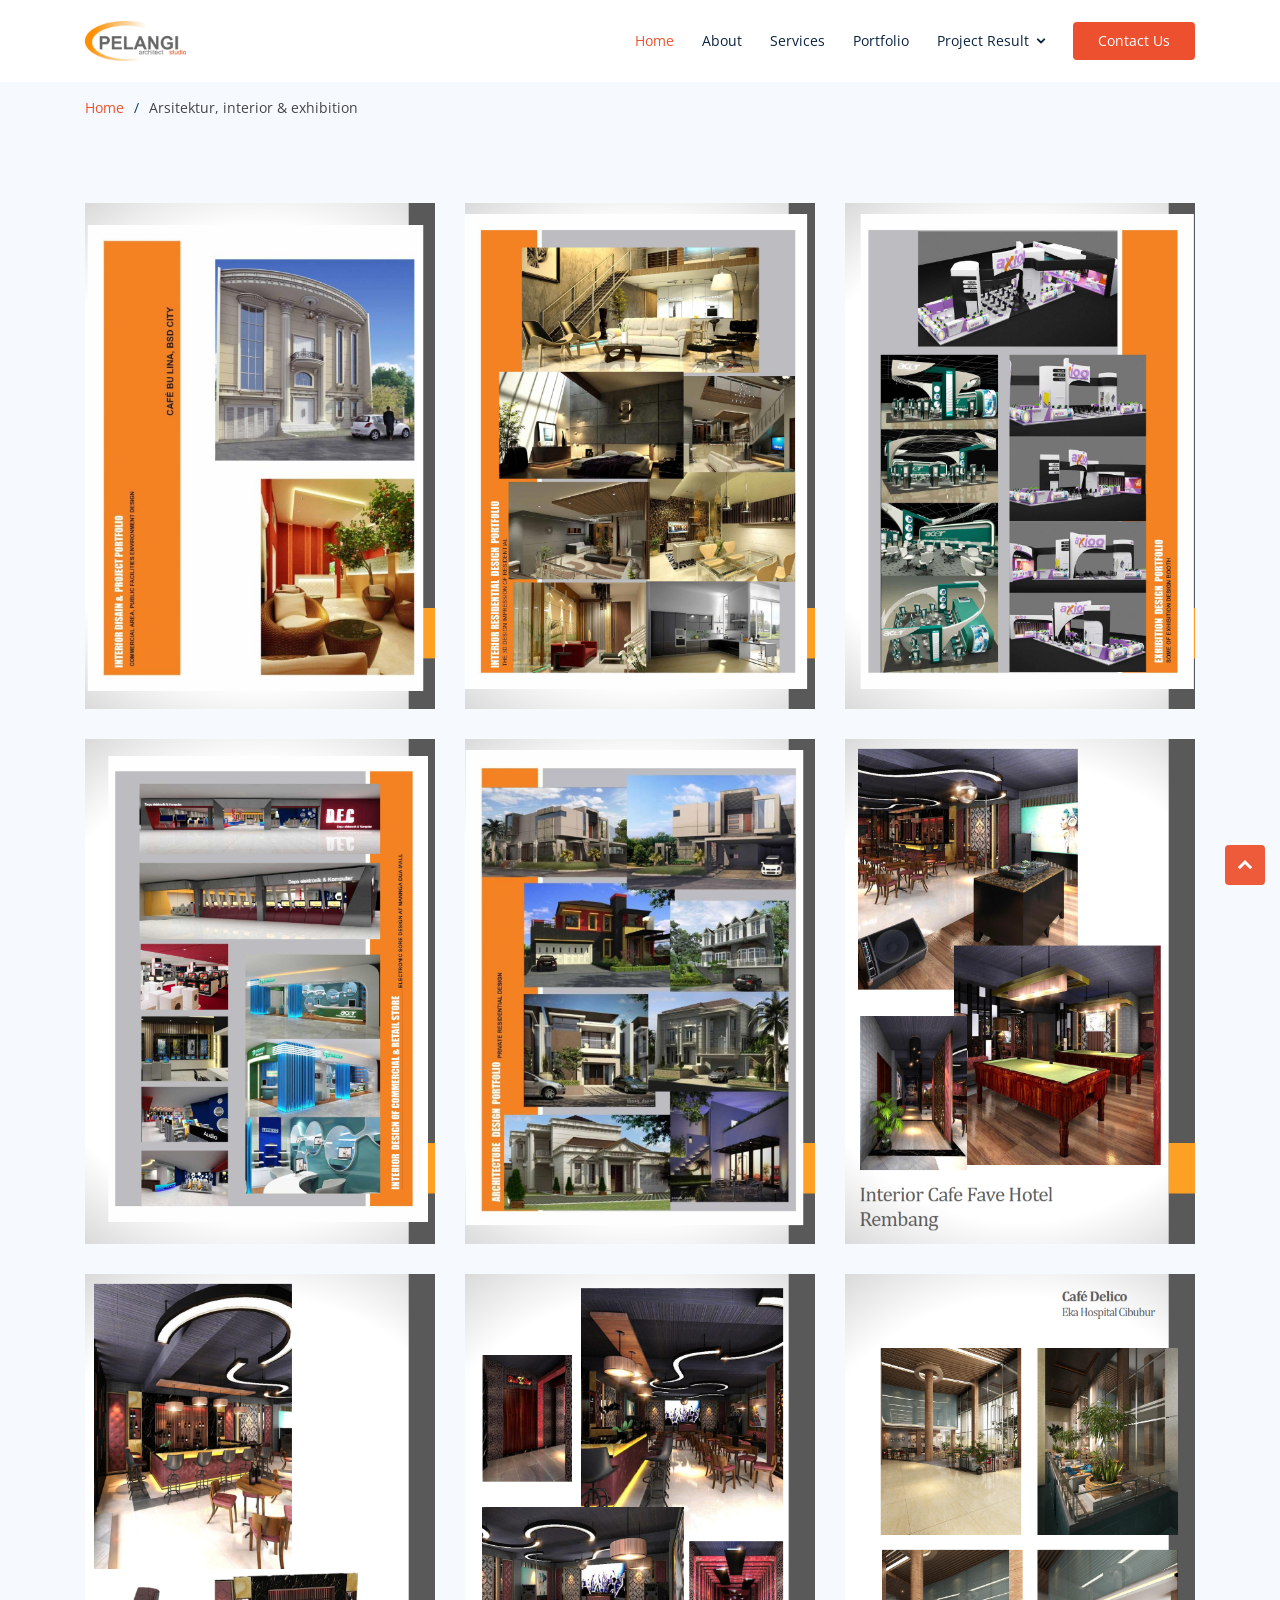
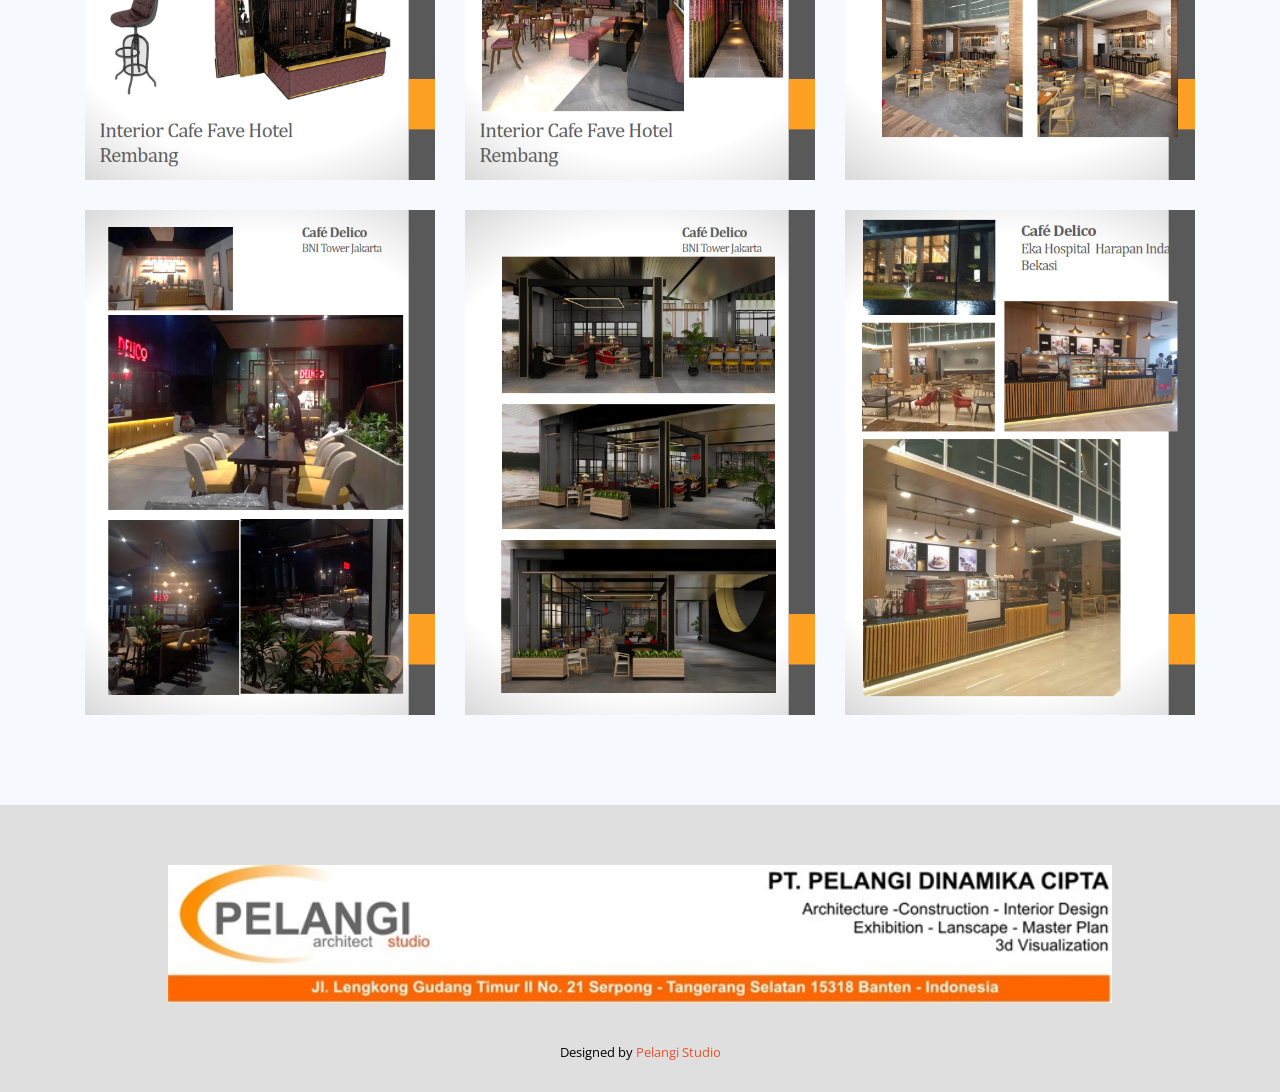
<file: arsitektur.html>
<!DOCTYPE html>
<html lang="en">

<head>
  <meta charset="utf-8">
  <meta content="width=device-width, initial-scale=1.0" name="viewport">

  <title>Pelangi studio</title>
  <meta content="" name="descriptison">
  <meta content="" name="keywords">

  <!-- Favicons -->
  <link href="frontend/assets/img/favicon.png" rel="icon">
  <link href="frontend/assets/img/apple-touch-icon.png" rel="apple-touch-icon">

    <!-- Google Fonts -->
    <link href="https://fonts.googleapis.com/css?family=Open+Sans:300,300i,400,400i,600,600i,700,700i|Raleway:300,300i,400,400i,500,500i,600,600i,700,700i|Poppins:300,300i,400,400i,500,500i,600,600i,700,700i" rel="stylesheet">

    <!-- Vendor CSS Files -->
    <link href="frontend/assets/vendor/bootstrap/css/bootstrap.min.css" rel="stylesheet">
    <link href="frontend/assets/vendor/icofont/icofont.min.css" rel="stylesheet">
    <link href="frontend/assets/vendor/boxicons/css/boxicons.min.css" rel="stylesheet">
    <link href="frontend/assets/vendor/animate.css/animate.min.css" rel="stylesheet">
    <link href="frontend/assets/vendor/remixicon/remixicon.css" rel="stylesheet">
    <link href="frontend/assets/vendor/venobox/venobox.css" rel="stylesheet">
    <link href="frontend/assets/vendor/owl.carousel/assets/owl.carousel.min.css" rel="stylesheet">
    <link href="frontend/assets/vendor/aos/aos.css" rel="stylesheet">


    <link href="frontend/assets/css/style.css" rel="stylesheet">

</head>

<body>
    
      <!-- ======= Header ======= -->
  <header id="header" class="fixed-top">
    <div class="container d-flex align-items-center">

      <h1 class="logo mr-auto"><a href="pelangi.html"><img src="frontend/assets/img/p.jpg" alt=""></a></h1>

      <nav class="nav-menu d-none d-lg-block">
        <ul>
          <li class="active"><a href="pelangi.html">Home</a></li>
          <li><a href="pelangi.html#about">About</a></li>
          <li><a href="pelangi.html#services">Services</a></li>
          <li><a href="pelangi.html#portfolio">Portfolio</a></li>
          <li class="drop-down"><a>Project Result</a>
            <ul>              
                <li><a href="arsitektur.html">Arsitektur, interior & exhibition</a></li>
                <li><a href="rumah.html">Rumah tinggal pribadi</a></li>
                <li><a href="komplek.html">Komplek wisata dan villa</a></li>
                <li><a href="infrastruktur.html">Infrastruktur perindustrian</a></li>
                <li><a href="komersil.html">Daerah komersil dan fasilitas umum</a></li>
                <li><a href="realestate.html">Kawasan perumahan dan real estate</a></li>
            </ul>
          </li>

        </ul>
      </nav><!-- .nav-menu -->

      <a href="pelangi.html#contact" class="get-started-btn">Contact Us</a>

    </div>
  </header><!-- End Header -->

  <main id="main">

    <!-- ======= Breadcrumbs ======= -->
    <section id="breadcrumbs" class="breadcrumbs">
      <div class="container">

        <ol>
          <li><a href="pelangi.html">Home</a></li>
          <li>Arsitektur, interior & exhibition</li>
        </ol>

      </div>
    </section><!-- End Breadcrumbs -->

    <!-- ======= Portfolio Section ======= -->
    <section id="portfolio" class="portfolio section-bg">
      <div class="container">

        <div class="row portfolio-container" data-aos="fade-up">

          <div class="col-lg-4 col-md-6 portfolio-item filter-app">
            <div class="portfolio-wrap">
              <img src="frontend/assets/img/portfolio/arsitektur/1.png" class="img-fluid" alt="">
              <div class="portfolio-info">
                <div class="portfolio-links">
                  <a href="frontend/assets/img/portfolio/arsitektur/1.png" data-gall="portfolioGallery" class="venobox" title="Hotel"><i class="bx bx-zoom-in"></i></a>
                </div>
              </div>
            </div>
          </div>

          <div class="col-lg-4 col-md-6 portfolio-item filter-web">
            <div class="portfolio-wrap">
              <img src="frontend/assets/img/portfolio/arsitektur/2.png" class="img-fluid" alt="">
              <div class="portfolio-info">
                <div class="portfolio-links">
                  <a href="frontend/assets/img/portfolio/arsitektur/2.png" data-gall="portfolioGallery" class="venobox" title="Cafe"><i class="bx bx-zoom-in"></i></a>
                </div>
              </div>
            </div>
          </div>

          <div class="col-lg-4 col-md-6 portfolio-item filter-app">
            <div class="portfolio-wrap">
              <img src="frontend/assets/img/portfolio/arsitektur/3.png" class="img-fluid" alt="">
              <div class="portfolio-info">
                <div class="portfolio-links">
                  <a href="frontend/assets/img/portfolio/arsitektur/3.png" data-gall="portfolioGallery" class="venobox" title="Poli Gigi"><i class="bx bx-zoom-in"></i></a>
                </div>
              </div>
            </div>
          </div>

          <div class="col-lg-4 col-md-6 portfolio-item filter-card">
            <div class="portfolio-wrap">
              <img src="frontend/assets/img/portfolio/arsitektur/4.png" class="img-fluid" alt="">
              <div class="portfolio-info">
                <div class="portfolio-links">
                  <a href="frontend/assets/img/portfolio/arsitektur/4.png" data-gall="portfolioGallery" class="venobox" title="Koperasi Simpan Pinjam"><i class="bx bx-zoom-in"></i></a>
                </div>
              </div>
            </div>
          </div>

          <div class="col-lg-4 col-md-6 portfolio-item filter-web">
            <div class="portfolio-wrap">
              <img src="frontend/assets/img/portfolio/arsitektur/5.png" class="img-fluid" alt="">
              <div class="portfolio-info">
                <div class="portfolio-links">
                  <a href="frontend/assets/img/portfolio/arsitektur/5.png" data-gall="portfolioGallery" class="venobox" title="Hotel"><i class="bx bx-zoom-in"></i></a>
                </div>
              </div>
            </div>
          </div>

          <div class="col-lg-4 col-md-6 portfolio-item filter-app">
            <div class="portfolio-wrap">
              <img src="frontend/assets/img/portfolio/arsitektur/6.png" class="img-fluid" alt="">
              <div class="portfolio-info">
                <div class="portfolio-links">
                  <a href="frontend/assets/img/portfolio/arsitektur/6.png" data-gall="portfolioGallery" class="venobox" title="Residence"><i class="bx bx-zoom-in"></i></a>
                </div>
              </div>
            </div>
          </div>

          <div class="col-lg-4 col-md-6 portfolio-item filter-card">
            <div class="portfolio-wrap">
              <img src="frontend/assets/img/portfolio/arsitektur/7.png" class="img-fluid" alt="">
              <div class="portfolio-info">
                <div class="portfolio-links">
                  <a href="frontend/assets/img/portfolio/arsitektur/7.png" data-gall="portfolioGallery" class="venobox" title="Cafe"><i class="bx bx-zoom-in"></i></a>
                </div>
              </div>
            </div>
          </div>

          <div class="col-lg-4 col-md-6 portfolio-item filter-card">
            <div class="portfolio-wrap">
              <img src="frontend/assets/img/portfolio/arsitektur/8.png" class="img-fluid" alt="">
              <div class="portfolio-info">
                <div class="portfolio-links">
                  <a href="frontend/assets/img/portfolio/arsitektur/8.png" data-gall="portfolioGallery" class="venobox" title="Koperasi Simpan Pinjam"><i class="bx bx-zoom-in"></i></a>
                </div>
              </div>
            </div>
          </div>

          <div class="col-lg-4 col-md-6 portfolio-item filter-web">
            <div class="portfolio-wrap">
              <img src="frontend/assets/img/portfolio/arsitektur/9.png" class="img-fluid" alt="">
              <div class="portfolio-info">
                <div class="portfolio-links">
                  <a href="frontend/assets/img/portfolio/arsitektur/9.png" data-gall="portfolioGallery" class="venobox" title="Office"><i class="bx bx-zoom-in"></i></a>
                </div>
              </div>
            </div>
          </div>

          <div class="col-lg-4 col-md-6 portfolio-item filter-web">
            <div class="portfolio-wrap">
              <img src="frontend/assets/img/portfolio/arsitektur/10.png" class="img-fluid" alt="">
              <div class="portfolio-info">
                <div class="portfolio-links">
                  <a href="frontend/assets/img/portfolio/arsitektur/10.png" data-gall="portfolioGallery" class="venobox" title="Office"><i class="bx bx-zoom-in"></i></a>
                </div>
              </div>
            </div>
          </div>

          <div class="col-lg-4 col-md-6 portfolio-item filter-web">
            <div class="portfolio-wrap">
              <img src="frontend/assets/img/portfolio/arsitektur/11.png" class="img-fluid" alt="">
              <div class="portfolio-info">
                <div class="portfolio-links">
                  <a href="frontend/assets/img/portfolio/arsitektur/11.png" data-gall="portfolioGallery" class="venobox" title="Office"><i class="bx bx-zoom-in"></i></a>
                </div>
              </div>
            </div>
          </div>

          <div class="col-lg-4 col-md-6 portfolio-item filter-web">
            <div class="portfolio-wrap">
              <img src="frontend/assets/img/portfolio/arsitektur/12.png" class="img-fluid" alt="">
              <div class="portfolio-info">
                <div class="portfolio-links">
                  <a href="frontend/assets/img/portfolio/arsitektur/12.png" data-gall="portfolioGallery" class="venobox" title="Office"><i class="bx bx-zoom-in"></i></a>
                </div>
              </div>
            </div>
          </div>

        </div>

      </div>
    </section><!-- End Portfolio Section -->

  </main><!-- End main --> 

   <!-- ======= Footer ======= -->
   <footer id="footer">
    <div class="footer-top">
      <div class="container">
        <div class="row no-gutters justify-content-center">

          <img src="frontend/assets/img/ps.jpg">

        </div>
      </div>
    </div>

    <div class="container">
      <div class="credits">
        Designed by <a href="https://bootstrapmade.com/">Pelangi Studio</a>
      </div>
    </div>
  </footer><!-- End Footer -->

  <div id="preloader"></div>
  <a href="#" class="back-to-top"><i class="icofont-simple-up"></i></a>

<!-- Vendor JS Files -->
<script src="frontend/assets/vendor/jquery/jquery.min.js"></script>
<script src="frontend/assets/vendor/bootstrap/js/bootstrap.bundle.min.js"></script>
<script src="frontend/assets/vendor/jquery.easing/jquery.easing.min.js"></script>
<script src="frontend/assets/vendor/php-email-form/validate.js"></script>
<script src="frontend/assets/vendor/waypoints/jquery.waypoints.min.js"></script>
<script src="frontend/assets/vendor/counterup/counterup.min.js"></script>
<script src="frontend/assets/vendor/venobox/venobox.min.js"></script>
<script src="frontend/assets/vendor/owl.carousel/owl.carousel.min.js"></script>
<script src="frontend/assets/vendor/isotope-layout/isotope.pkgd.min.js"></script>
<script src="frontend/assets/vendor/aos/aos.js"></script>

<!-- Template Main JS File -->
<script src="frontend/assets/js/main.js"></script>

</body>

</html>
</file>
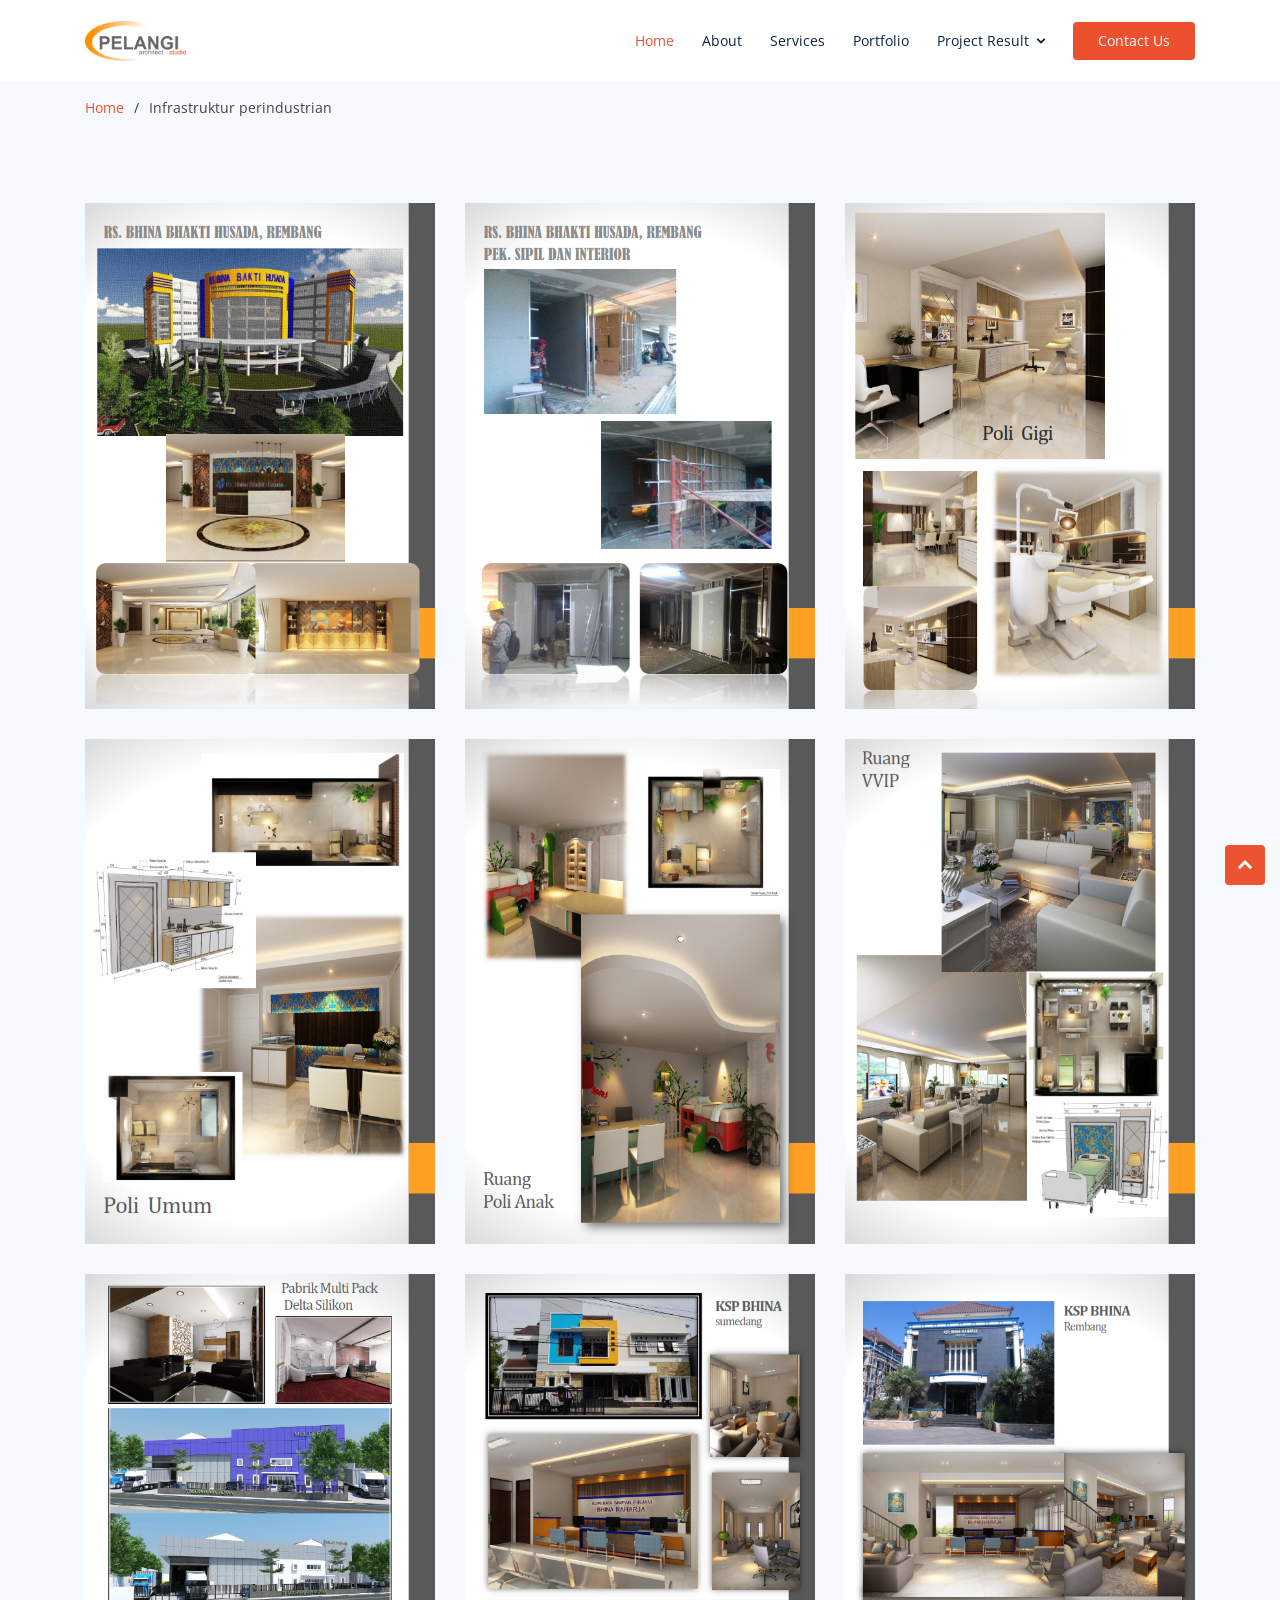
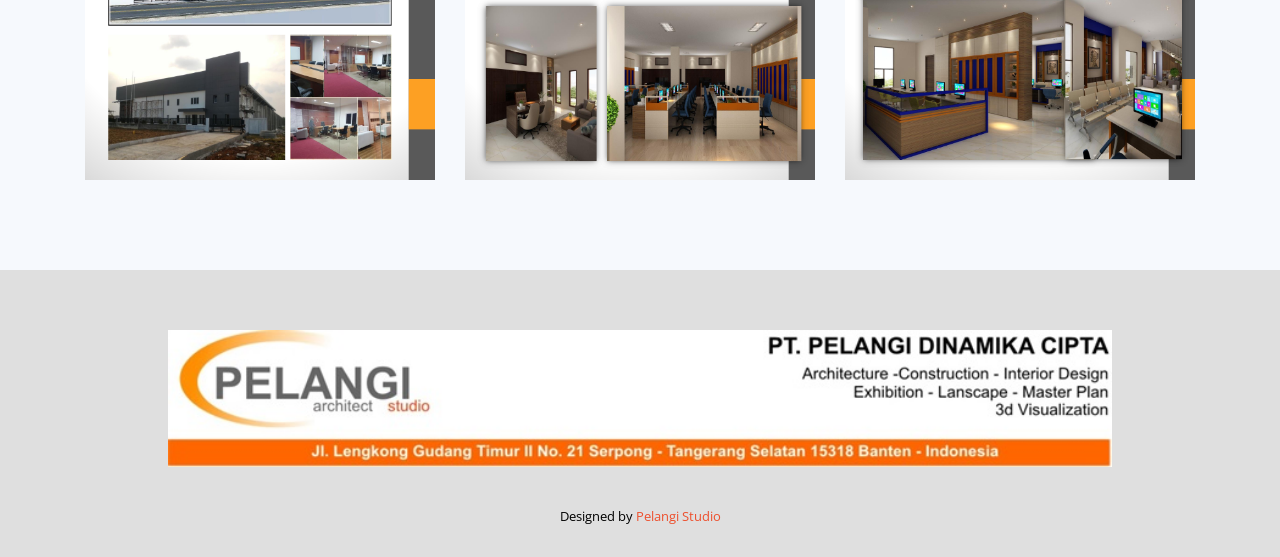
<file: infrastruktur.html>
<!DOCTYPE html>
<html lang="en">

<head>
  <meta charset="utf-8">
  <meta content="width=device-width, initial-scale=1.0" name="viewport">

  <title>Pelangi studio</title>
  <meta content="" name="descriptison">
  <meta content="" name="keywords">

  <!-- Favicons -->
  <link href="frontend/assets/img/favicon.png" rel="icon">
  <link href="frontend/assets/img/apple-touch-icon.png" rel="apple-touch-icon">

    <!-- Google Fonts -->
    <link href="https://fonts.googleapis.com/css?family=Open+Sans:300,300i,400,400i,600,600i,700,700i|Raleway:300,300i,400,400i,500,500i,600,600i,700,700i|Poppins:300,300i,400,400i,500,500i,600,600i,700,700i" rel="stylesheet">

    <!-- Vendor CSS Files -->
    <link href="frontend/assets/vendor/bootstrap/css/bootstrap.min.css" rel="stylesheet">
    <link href="frontend/assets/vendor/icofont/icofont.min.css" rel="stylesheet">
    <link href="frontend/assets/vendor/boxicons/css/boxicons.min.css" rel="stylesheet">
    <link href="frontend/assets/vendor/animate.css/animate.min.css" rel="stylesheet">
    <link href="frontend/assets/vendor/remixicon/remixicon.css" rel="stylesheet">
    <link href="frontend/assets/vendor/venobox/venobox.css" rel="stylesheet">
    <link href="frontend/assets/vendor/owl.carousel/assets/owl.carousel.min.css" rel="stylesheet">
    <link href="frontend/assets/vendor/aos/aos.css" rel="stylesheet">


    <link href="frontend/assets/css/style.css" rel="stylesheet">

</head>

<body>
    
      <!-- ======= Header ======= -->
  <header id="header" class="fixed-top">
    <div class="container d-flex align-items-center">

      <h1 class="logo mr-auto"><a href="pelangi.html"><img src="frontend/assets/img/p.jpg" alt=""></a></h1>

      <nav class="nav-menu d-none d-lg-block">
        <ul>
          <li class="active"><a href="pelangi.html">Home</a></li>
          <li><a href="pelangi.html#about">About</a></li>
          <li><a href="pelangi.html#services">Services</a></li>
          <li><a href="pelangi.html#portfolio">Portfolio</a></li>
          <li class="drop-down"><a>Project Result</a>
            <ul>              
                <li><a href="arsitektur.html">Arsitektur, interior & exhibition</a></li>
                <li><a href="rumah.html">Rumah tinggal pribadi</a></li>
                <li><a href="komplek.html">Komplek wisata dan villa</a></li>
                <li><a href="infrastruktur.html">Infrastruktur perindustrian</a></li>
                <li><a href="komersil.html">Daerah komersil dan fasilitas umum</a></li>
                <li><a href="realestate.html">Kawasan perumahan dan real estate</a></li>
            </ul>
          </li>

        </ul>
      </nav><!-- .nav-menu -->

      <a href="pelangi.html#contact" class="get-started-btn">Contact Us</a>

    </div>
  </header><!-- End Header -->

  <main id="main">

    <!-- ======= Breadcrumbs ======= -->
    <section id="breadcrumbs" class="breadcrumbs">
      <div class="container">

        <ol>
          <li><a href="pelangi.html">Home</a></li>
          <li>Infrastruktur perindustrian</li>
        </ol>

      </div>
    </section><!-- End Breadcrumbs -->

    <!-- ======= Portfolio Section ======= -->
    <section id="portfolio" class="portfolio section-bg">
      <div class="container">

        <div class="row portfolio-container" data-aos="fade-up">

          <div class="col-lg-4 col-md-6 portfolio-item filter-app">
            <div class="portfolio-wrap">
              <img src="frontend/assets/img/portfolio/infrastruktur/1.png" class="img-fluid" alt="">
              <div class="portfolio-info">
                <div class="portfolio-links">
                  <a href="frontend/assets/img/portfolio/infrastruktur/1.png" data-gall="portfolioGallery" class="venobox" title="Hotel"><i class="bx bx-zoom-in"></i></a>
                </div>
              </div>
            </div>
          </div>

          <div class="col-lg-4 col-md-6 portfolio-item filter-web">
            <div class="portfolio-wrap">
              <img src="frontend/assets/img/portfolio/infrastruktur/2.png" class="img-fluid" alt="">
              <div class="portfolio-info">
                <div class="portfolio-links">
                  <a href="frontend/assets/img/portfolio/infrastruktur/2.png" data-gall="portfolioGallery" class="venobox" title="Cafe"><i class="bx bx-zoom-in"></i></a>
                </div>
              </div>
            </div>
          </div>

          <div class="col-lg-4 col-md-6 portfolio-item filter-app">
            <div class="portfolio-wrap">
              <img src="frontend/assets/img/portfolio/infrastruktur/3.png" class="img-fluid" alt="">
              <div class="portfolio-info">
                <div class="portfolio-links">
                  <a href="frontend/assets/img/portfolio/infrastruktur/3.png" data-gall="portfolioGallery" class="venobox" title="Poli Gigi"><i class="bx bx-zoom-in"></i></a>
                </div>
              </div>
            </div>
          </div>

          <div class="col-lg-4 col-md-6 portfolio-item filter-card">
            <div class="portfolio-wrap">
              <img src="frontend/assets/img/portfolio/infrastruktur/4.png" class="img-fluid" alt="">
              <div class="portfolio-info">
                <div class="portfolio-links">
                  <a href="frontend/assets/img/portfolio/infrastruktur/4.png" data-gall="portfolioGallery" class="venobox" title="Koperasi Simpan Pinjam"><i class="bx bx-zoom-in"></i></a>
                </div>
              </div>
            </div>
          </div>

          <div class="col-lg-4 col-md-6 portfolio-item filter-web">
            <div class="portfolio-wrap">
              <img src="frontend/assets/img/portfolio/infrastruktur/5.png" class="img-fluid" alt="">
              <div class="portfolio-info">
                <div class="portfolio-links">
                  <a href="frontend/assets/img/portfolio/infrastruktur/5.png" data-gall="portfolioGallery" class="venobox" title="Hotel"><i class="bx bx-zoom-in"></i></a>
                </div>
              </div>
            </div>
          </div>

          <div class="col-lg-4 col-md-6 portfolio-item filter-app">
            <div class="portfolio-wrap">
              <img src="frontend/assets/img/portfolio/infrastruktur/6.png" class="img-fluid" alt="">
              <div class="portfolio-info">
                <div class="portfolio-links">
                  <a href="frontend/assets/img/portfolio/infrastruktur/6.png" data-gall="portfolioGallery" class="venobox" title="Residence"><i class="bx bx-zoom-in"></i></a>
                </div>
              </div>
            </div>
          </div>

          <div class="col-lg-4 col-md-6 portfolio-item filter-card">
            <div class="portfolio-wrap">
              <img src="frontend/assets/img/portfolio/infrastruktur/7.png" class="img-fluid" alt="">
              <div class="portfolio-info">
                <div class="portfolio-links">
                  <a href="frontend/assets/img/portfolio/infrastruktur/7.png" data-gall="portfolioGallery" class="venobox" title="Cafe"><i class="bx bx-zoom-in"></i></a>
                </div>
              </div>
            </div>
          </div>

          <div class="col-lg-4 col-md-6 portfolio-item filter-card">
            <div class="portfolio-wrap">
              <img src="frontend/assets/img/portfolio/infrastruktur/10.png" class="img-fluid" alt="">
              <div class="portfolio-info">
                <div class="portfolio-links">
                  <a href="frontend/assets/img/portfolio/infrastruktur/8.png" data-gall="portfolioGallery" class="venobox" title="Koperasi Simpan Pinjam"><i class="bx bx-zoom-in"></i></a>
                </div>
              </div>
            </div>
          </div>

          <div class="col-lg-4 col-md-6 portfolio-item filter-web">
            <div class="portfolio-wrap">
              <img src="frontend/assets/img/portfolio/infrastruktur/11.png" class="img-fluid" alt="">
              <div class="portfolio-info">
                <div class="portfolio-links">
                  <a href="frontend/assets/img/portfolio/infrastruktur/9.png" data-gall="portfolioGallery" class="venobox" title="Office"><i class="bx bx-zoom-in"></i></a>
                </div>
              </div>
            </div>
          </div>


        </div>

      </div>
    </section><!-- End Portfolio Section -->

  </main><!-- End #main -->

    <!-- ======= Footer ======= -->
    <footer id="footer">
        <div class="footer-top">
          <div class="container">
            <div class="row no-gutters justify-content-center">
    
              <img src="frontend/assets/img/ps.jpg">
    
            </div>
          </div>
        </div>
    
        <div class="container">
          <div class="credits">
            Designed by <a href="https://bootstrapmade.com/">Pelangi Studio</a>
          </div>
        </div>
      </footer><!-- End Footer -->
    
      <div id="preloader"></div>
      <a href="#" class="back-to-top"><i class="icofont-simple-up"></i></a>
    
    <!-- Vendor JS Files -->
    <script src="frontend/assets/vendor/jquery/jquery.min.js"></script>
    <script src="frontend/assets/vendor/bootstrap/js/bootstrap.bundle.min.js"></script>
    <script src="frontend/assets/vendor/jquery.easing/jquery.easing.min.js"></script>
    <script src="frontend/assets/vendor/php-email-form/validate.js"></script>
    <script src="frontend/assets/vendor/waypoints/jquery.waypoints.min.js"></script>
    <script src="frontend/assets/vendor/counterup/counterup.min.js"></script>
    <script src="frontend/assets/vendor/venobox/venobox.min.js"></script>
    <script src="frontend/assets/vendor/owl.carousel/owl.carousel.min.js"></script>
    <script src="frontend/assets/vendor/isotope-layout/isotope.pkgd.min.js"></script>
    <script src="frontend/assets/vendor/aos/aos.js"></script>
    
    <!-- Template Main JS File -->
    <script src="frontend/assets/js/main.js"></script>
    
    </body>
    
    </html>
</file>
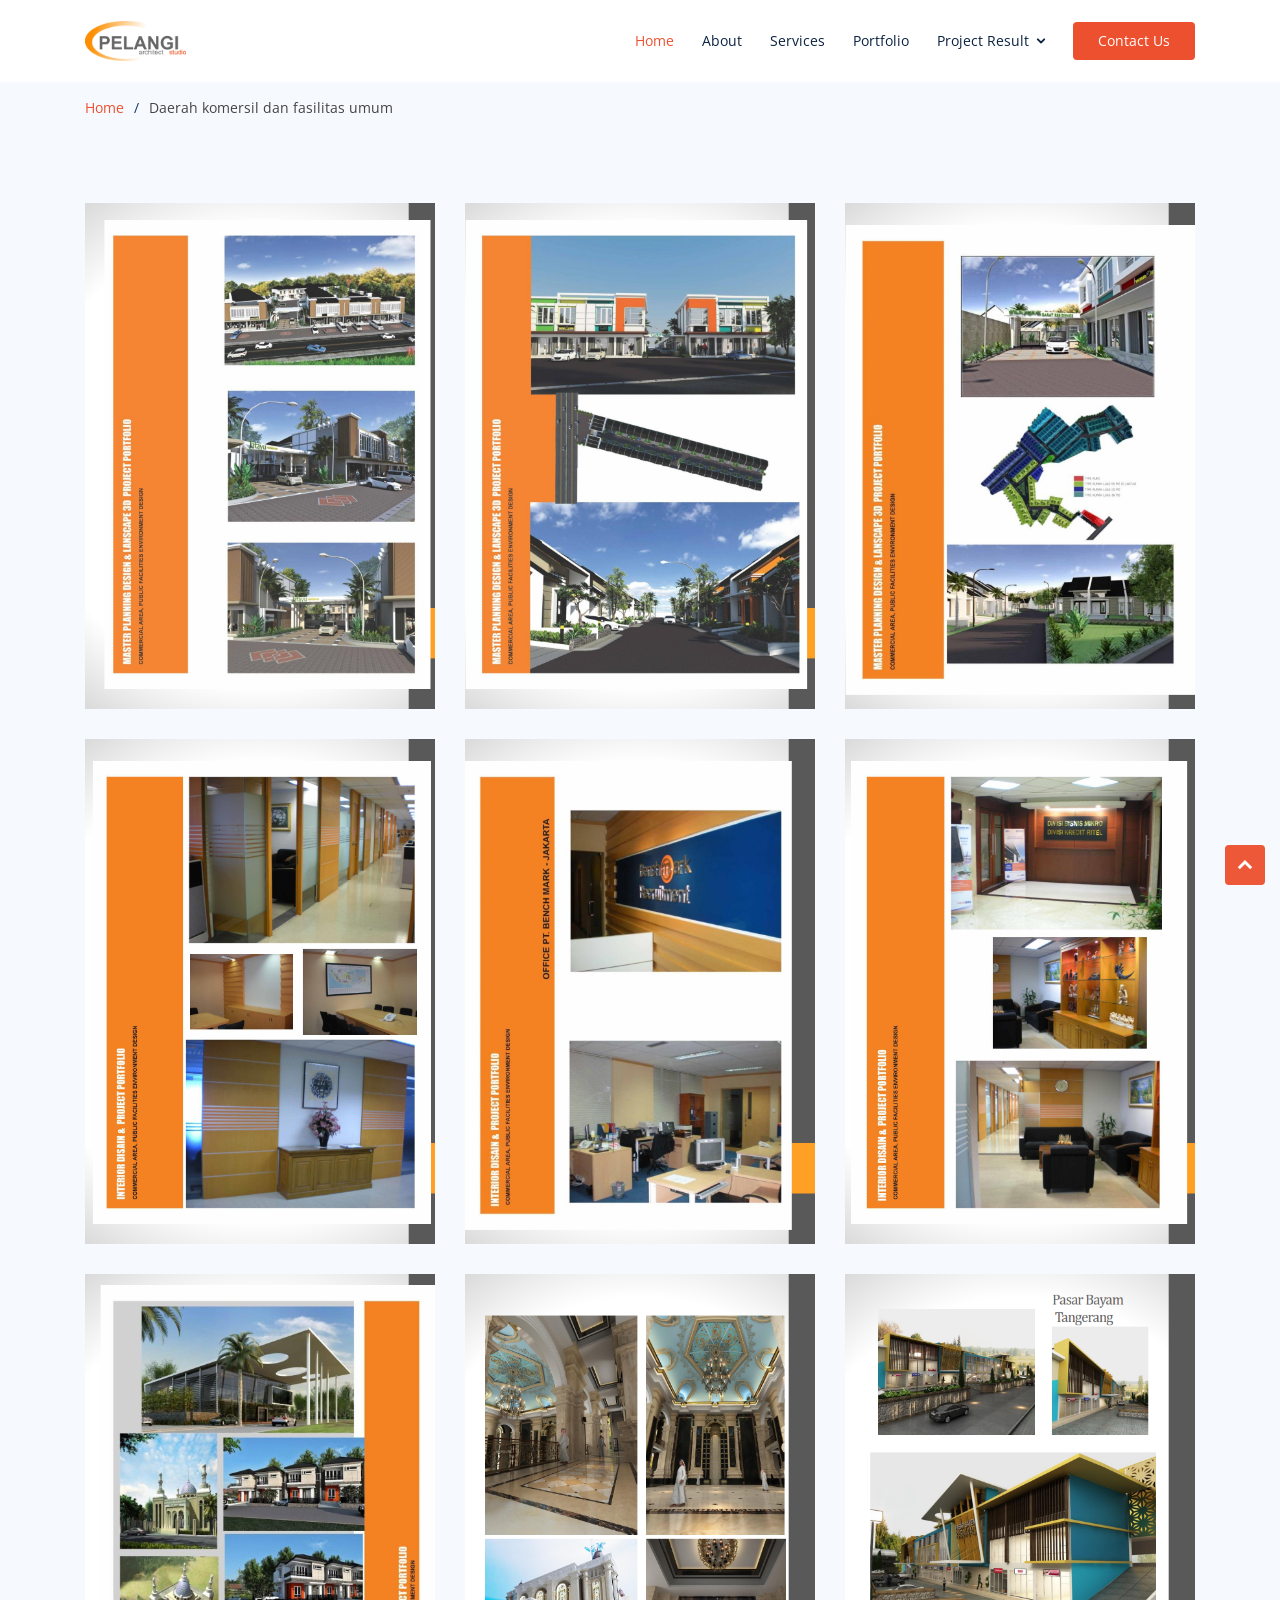
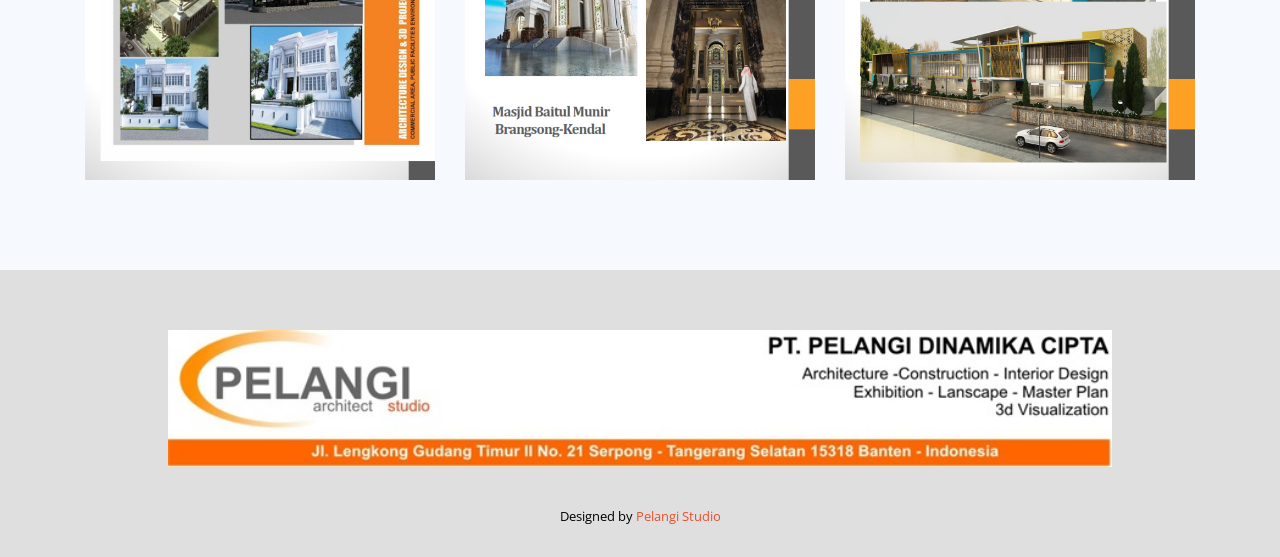
<file: komersil.html>
<!DOCTYPE html>
<html lang="en">

<head>
  <meta charset="utf-8">
  <meta content="width=device-width, initial-scale=1.0" name="viewport">

  <title>Pelangi studio</title>
  <meta content="" name="descriptison">
  <meta content="" name="keywords">

  <!-- Favicons -->
  <link href="frontend/assets/img/favicon.png" rel="icon">
  <link href="frontend/assets/img/apple-touch-icon.png" rel="apple-touch-icon">

    <!-- Google Fonts -->
    <link href="https://fonts.googleapis.com/css?family=Open+Sans:300,300i,400,400i,600,600i,700,700i|Raleway:300,300i,400,400i,500,500i,600,600i,700,700i|Poppins:300,300i,400,400i,500,500i,600,600i,700,700i" rel="stylesheet">

    <!-- Vendor CSS Files -->
    <link href="frontend/assets/vendor/bootstrap/css/bootstrap.min.css" rel="stylesheet">
    <link href="frontend/assets/vendor/icofont/icofont.min.css" rel="stylesheet">
    <link href="frontend/assets/vendor/boxicons/css/boxicons.min.css" rel="stylesheet">
    <link href="frontend/assets/vendor/animate.css/animate.min.css" rel="stylesheet">
    <link href="frontend/assets/vendor/remixicon/remixicon.css" rel="stylesheet">
    <link href="frontend/assets/vendor/venobox/venobox.css" rel="stylesheet">
    <link href="frontend/assets/vendor/owl.carousel/assets/owl.carousel.min.css" rel="stylesheet">
    <link href="frontend/assets/vendor/aos/aos.css" rel="stylesheet">


    <link href="frontend/assets/css/style.css" rel="stylesheet">

</head>

<body>
    
      <!-- ======= Header ======= -->
  <header id="header" class="fixed-top">
    <div class="container d-flex align-items-center">

      <h1 class="logo mr-auto"><a href="pelangi.html"><img src="frontend/assets/img/p.jpg" alt=""></a></h1>

      <nav class="nav-menu d-none d-lg-block">
        <ul>
          <li class="active"><a href="pelangi.html">Home</a></li>
          <li><a href="pelangi.html#about">About</a></li>
          <li><a href="pelangi.html#services">Services</a></li>
          <li><a href="pelangi.html#portfolio">Portfolio</a></li>
          <li class="drop-down"><a>Project Result</a>
            <ul>              
                <li><a href="arsitektur.html">Arsitektur, interior & exhibition</a></li>
                <li><a href="rumah.html">Rumah tinggal pribadi</a></li>
                <li><a href="komplek.html">Komplek wisata dan villa</a></li>
                <li><a href="infrastruktur.html">Infrastruktur perindustrian</a></li>
                <li><a href="komersil.html">Daerah komersil dan fasilitas umum</a></li>
                <li><a href="realestate.html">Kawasan perumahan dan real estate</a></li>
            </ul>
          </li>

        </ul>
      </nav><!-- .nav-menu -->

      <a href="pelangi.html#contact" class="get-started-btn">Contact Us</a>

    </div>
  </header><!-- End Header -->

  <main id="main">

    <!-- ======= Breadcrumbs ======= -->
    <section id="breadcrumbs" class="breadcrumbs">
      <div class="container">

        <ol>
          <li><a href="pelangi.html">Home</a></li>
          <li>Daerah komersil dan fasilitas umum</li>
        </ol>

      </div>
    </section><!-- End Breadcrumbs -->

    <!-- ======= Portfolio Section ======= -->
    <section id="portfolio" class="portfolio section-bg">
      <div class="container">

        <div class="row portfolio-container" data-aos="fade-up">

          <div class="col-lg-4 col-md-6 portfolio-item filter-app">
            <div class="portfolio-wrap">
              <img src="frontend/assets/img/portfolio/komersil/1.png" class="img-fluid" alt="">
              <div class="portfolio-info">
                <div class="portfolio-links">
                  <a href="frontend/assets/img/portfolio/komersil/1.png" data-gall="portfolioGallery" class="venobox" title="Hotel"><i class="bx bx-zoom-in"></i></a>
                </div>
              </div>
            </div>
          </div>

          <div class="col-lg-4 col-md-6 portfolio-item filter-web">
            <div class="portfolio-wrap">
              <img src="frontend/assets/img/portfolio/komersil/2.png" class="img-fluid" alt="">
              <div class="portfolio-info">
                <div class="portfolio-links">
                  <a href="frontend/assets/img/portfolio/komersil/2.png" data-gall="portfolioGallery" class="venobox" title="Cafe"><i class="bx bx-zoom-in"></i></a>
                </div>
              </div>
            </div>
          </div>

          <div class="col-lg-4 col-md-6 portfolio-item filter-app">
            <div class="portfolio-wrap">
              <img src="frontend/assets/img/portfolio/komersil/3.png" class="img-fluid" alt="">
              <div class="portfolio-info">
                <div class="portfolio-links">
                  <a href="frontend/assets/img/portfolio/komersil/3.png" data-gall="portfolioGallery" class="venobox" title="Poli Gigi"><i class="bx bx-zoom-in"></i></a>
                </div>
              </div>
            </div>
          </div>

          <div class="col-lg-4 col-md-6 portfolio-item filter-card">
            <div class="portfolio-wrap">
              <img src="frontend/assets/img/portfolio/komersil/4.png" class="img-fluid" alt="">
              <div class="portfolio-info">
                <div class="portfolio-links">
                  <a href="frontend/assets/img/portfolio/komersil/4.png" data-gall="portfolioGallery" class="venobox" title="Koperasi Simpan Pinjam"><i class="bx bx-zoom-in"></i></a>
                </div>
              </div>
            </div>
          </div>

          <div class="col-lg-4 col-md-6 portfolio-item filter-web">
            <div class="portfolio-wrap">
              <img src="frontend/assets/img/portfolio/komersil/5.png" class="img-fluid" alt="">
              <div class="portfolio-info">
                <div class="portfolio-links">
                  <a href="frontend/assets/img/portfolio/komersil/5.png" data-gall="portfolioGallery" class="venobox" title="Hotel"><i class="bx bx-zoom-in"></i></a>
                </div>
              </div>
            </div>
          </div>

          <div class="col-lg-4 col-md-6 portfolio-item filter-app">
            <div class="portfolio-wrap">
              <img src="frontend/assets/img/portfolio/komersil/6.png" class="img-fluid" alt="">
              <div class="portfolio-info">
                <div class="portfolio-links">
                  <a href="frontend/assets/img/portfolio/komersil/6.png" data-gall="portfolioGallery" class="venobox" title="Residence"><i class="bx bx-zoom-in"></i></a>
                </div>
              </div>
            </div>
          </div>

          <div class="col-lg-4 col-md-6 portfolio-item filter-card">
            <div class="portfolio-wrap">
              <img src="frontend/assets/img/portfolio/komersil/7.png" class="img-fluid" alt="">
              <div class="portfolio-info">
                <div class="portfolio-links">
                  <a href="frontend/assets/img/portfolio/komersil/7.png" data-gall="portfolioGallery" class="venobox" title="Cafe"><i class="bx bx-zoom-in"></i></a>
                </div>
              </div>
            </div>
          </div>

          <div class="col-lg-4 col-md-6 portfolio-item filter-card">
            <div class="portfolio-wrap">
              <img src="frontend/assets/img/portfolio/komersil/8.png" class="img-fluid" alt="">
              <div class="portfolio-info">
                <div class="portfolio-links">
                  <a href="frontend/assets/img/portfolio/komersil/8.png" data-gall="portfolioGallery" class="venobox" title="Koperasi Simpan Pinjam"><i class="bx bx-zoom-in"></i></a>
                </div>
              </div>
            </div>
          </div>

          <div class="col-lg-4 col-md-6 portfolio-item filter-web">
            <div class="portfolio-wrap">
              <img src="frontend/assets/img/portfolio/komersil/9.png" class="img-fluid" alt="">
              <div class="portfolio-info">
                <div class="portfolio-links">
                  <a href="frontend/assets/img/portfolio/komersil/9.png" data-gall="portfolioGallery" class="venobox" title="Office"><i class="bx bx-zoom-in"></i></a>
                </div>
              </div>
            </div>
          </div>


        </div>

      </div>
    </section><!-- End Portfolio Section -->

  </main><!-- End #main -->

   <!-- ======= Footer ======= -->
   <footer id="footer">
    <div class="footer-top">
      <div class="container">
        <div class="row no-gutters justify-content-center">

          <img src="frontend/assets/img/ps.jpg">

        </div>
      </div>
    </div>

    <div class="container">
      <div class="credits">
        Designed by <a href="https://bootstrapmade.com/">Pelangi Studio</a>
      </div>
    </div>
  </footer><!-- End Footer -->

  <div id="preloader"></div>
  <a href="#" class="back-to-top"><i class="icofont-simple-up"></i></a>

<!-- Vendor JS Files -->
<script src="frontend/assets/vendor/jquery/jquery.min.js"></script>
<script src="frontend/assets/vendor/bootstrap/js/bootstrap.bundle.min.js"></script>
<script src="frontend/assets/vendor/jquery.easing/jquery.easing.min.js"></script>
<script src="frontend/assets/vendor/php-email-form/validate.js"></script>
<script src="frontend/assets/vendor/waypoints/jquery.waypoints.min.js"></script>
<script src="frontend/assets/vendor/counterup/counterup.min.js"></script>
<script src="frontend/assets/vendor/venobox/venobox.min.js"></script>
<script src="frontend/assets/vendor/owl.carousel/owl.carousel.min.js"></script>
<script src="frontend/assets/vendor/isotope-layout/isotope.pkgd.min.js"></script>
<script src="frontend/assets/vendor/aos/aos.js"></script>

<!-- Template Main JS File -->
<script src="frontend/assets/js/main.js"></script>

</body>

</html>
</file>
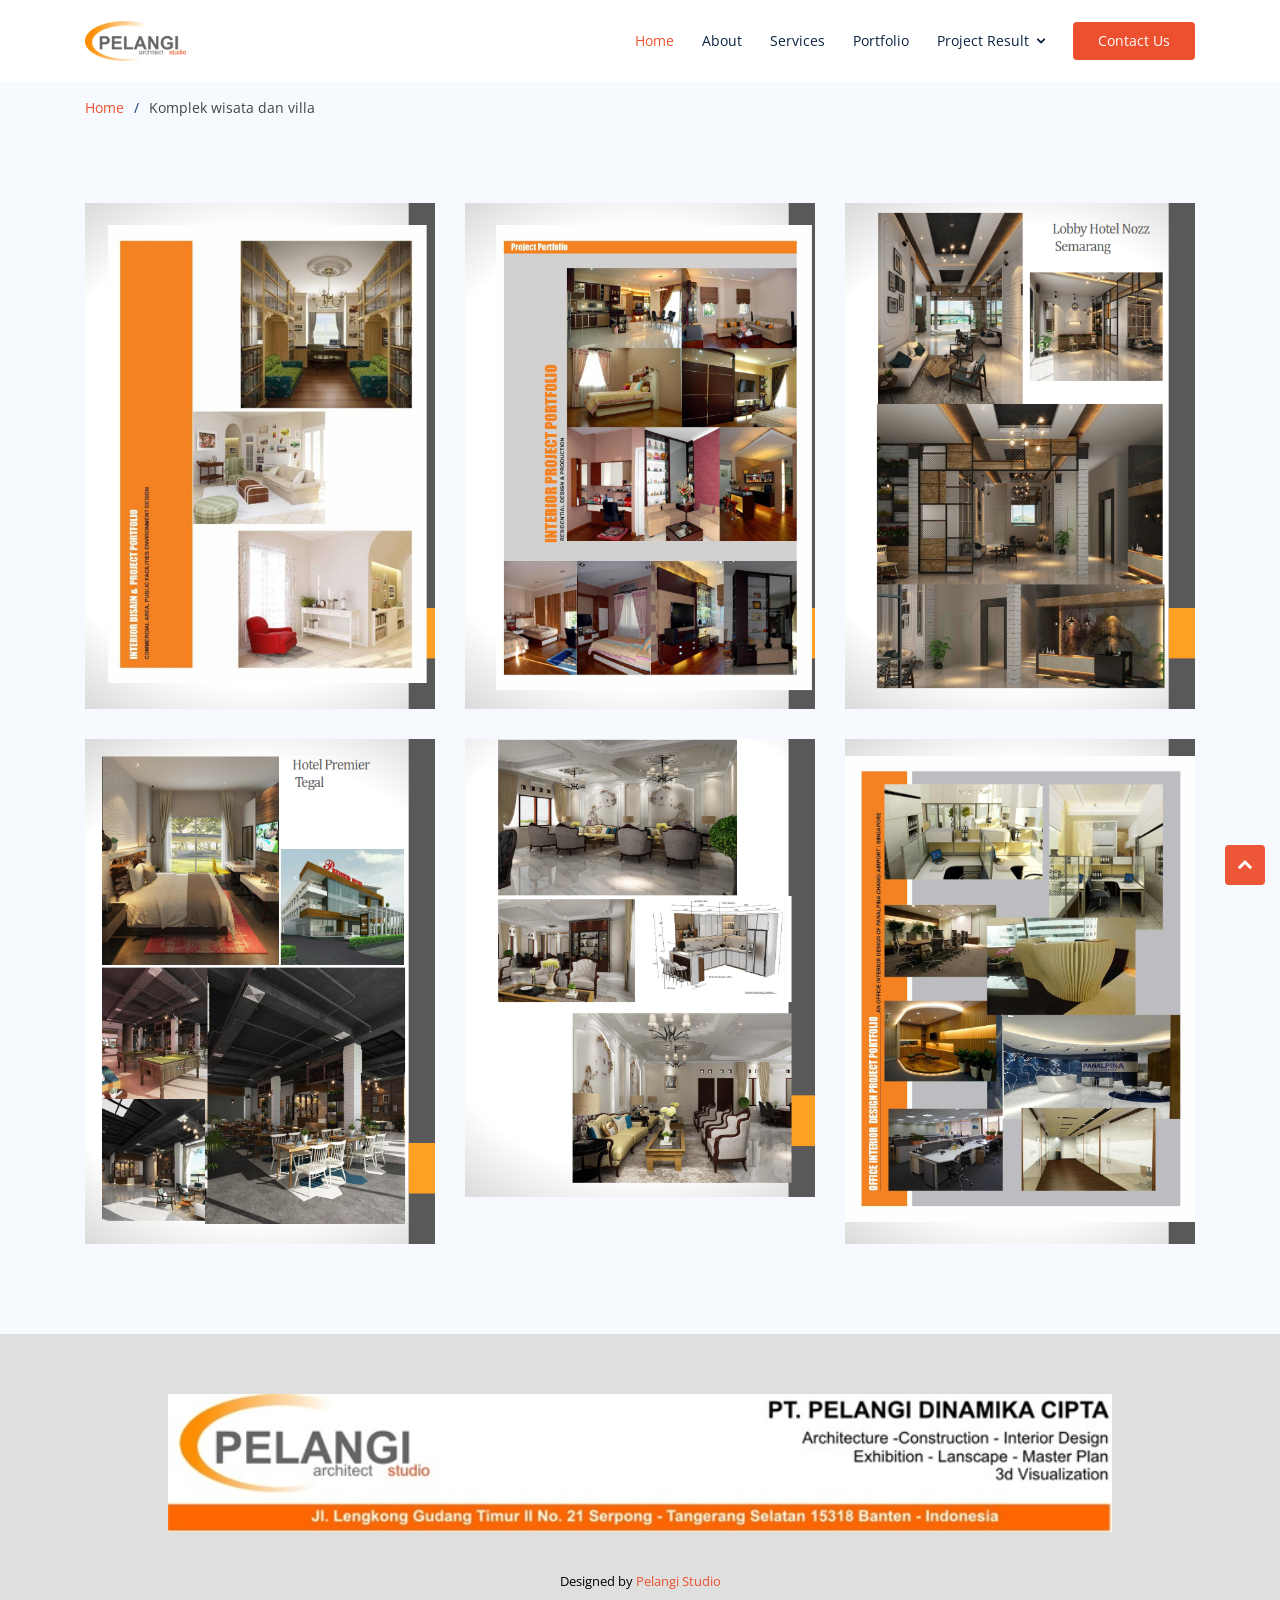
<file: komplek.html>
<!DOCTYPE html>
<html lang="en">

<head>
  <meta charset="utf-8">
  <meta content="width=device-width, initial-scale=1.0" name="viewport">

  <title>Pelangi studio</title>
  <meta content="" name="descriptison">
  <meta content="" name="keywords">

  <!-- Favicons -->
  <link href="frontend/assets/img/favicon.png" rel="icon">
  <link href="frontend/assets/img/apple-touch-icon.png" rel="apple-touch-icon">

    <!-- Google Fonts -->
    <link href="https://fonts.googleapis.com/css?family=Open+Sans:300,300i,400,400i,600,600i,700,700i|Raleway:300,300i,400,400i,500,500i,600,600i,700,700i|Poppins:300,300i,400,400i,500,500i,600,600i,700,700i" rel="stylesheet">

    <!-- Vendor CSS Files -->
    <link href="frontend/assets/vendor/bootstrap/css/bootstrap.min.css" rel="stylesheet">
    <link href="frontend/assets/vendor/icofont/icofont.min.css" rel="stylesheet">
    <link href="frontend/assets/vendor/boxicons/css/boxicons.min.css" rel="stylesheet">
    <link href="frontend/assets/vendor/animate.css/animate.min.css" rel="stylesheet">
    <link href="frontend/assets/vendor/remixicon/remixicon.css" rel="stylesheet">
    <link href="frontend/assets/vendor/venobox/venobox.css" rel="stylesheet">
    <link href="frontend/assets/vendor/owl.carousel/assets/owl.carousel.min.css" rel="stylesheet">
    <link href="frontend/assets/vendor/aos/aos.css" rel="stylesheet">


    <link href="frontend/assets/css/style.css" rel="stylesheet">

</head>

<body>
    
      <!-- ======= Header ======= -->
  <header id="header" class="fixed-top">
    <div class="container d-flex align-items-center">

      <h1 class="logo mr-auto"><a href="pelangi.html"><img src="frontend/assets/img/p.jpg" alt=""></a></h1>

      <nav class="nav-menu d-none d-lg-block">
        <ul>
          <li class="active"><a href="pelangi.html">Home</a></li>
          <li><a href="pelangi.html#about">About</a></li>
          <li><a href="pelangi.html#services">Services</a></li>
          <li><a href="pelangi.html#portfolio">Portfolio</a></li>
          <li class="drop-down"><a>Project Result</a>
            <ul>              
                <li><a href="arsitektur.html">Arsitektur, interior & exhibition</a></li>
                <li><a href="rumah.html">Rumah tinggal pribadi</a></li>
                <li><a href="komplek.html">Komplek wisata dan villa</a></li>
                <li><a href="infrastruktur.html">Infrastruktur perindustrian</a></li>
                <li><a href="komersil.html">Daerah komersil dan fasilitas umum</a></li>
                <li><a href="realestate.html">Kawasan perumahan dan real estate</a></li>
            </ul>
          </li>

        </ul>
      </nav><!-- .nav-menu -->

      <a href="pelangi.html#contact" class="get-started-btn">Contact Us</a>

    </div>
  </header><!-- End Header -->

  <main id="main">

    <!-- ======= Breadcrumbs ======= -->
    <section id="breadcrumbs" class="breadcrumbs">
      <div class="container">

        <ol>
          <li><a href="pelangi.html">Home</a></li>
          <li>Komplek wisata dan villa</li>
        </ol>

      </div>
    </section><!-- End Breadcrumbs -->

    <!-- ======= Portfolio Section ======= -->
    <section id="portfolio" class="portfolio section-bg">
      <div class="container">

        <div class="row portfolio-container" data-aos="fade-up">

          <div class="col-lg-4 col-md-6 portfolio-item filter-app">
            <div class="portfolio-wrap">
              <img src="frontend/assets/img/portfolio/komplek/1.png" class="img-fluid" alt="">
              <div class="portfolio-info">
                <div class="portfolio-links">
                  <a href="frontend/assets/img/portfolio/komplek/1.png" data-gall="portfolioGallery" class="venobox" title="Hotel"><i class="bx bx-zoom-in"></i></a>
                </div>
              </div>
            </div>
          </div>

          <div class="col-lg-4 col-md-6 portfolio-item filter-web">
            <div class="portfolio-wrap">
              <img src="frontend/assets/img/portfolio/komplek/2.png" class="img-fluid" alt="">
              <div class="portfolio-info">
                <div class="portfolio-links">
                  <a href="frontend/assets/img/portfolio/komplek/2.png" data-gall="portfolioGallery" class="venobox" title="Cafe"><i class="bx bx-zoom-in"></i></a>
                </div>
              </div>
            </div>
          </div>

          <div class="col-lg-4 col-md-6 portfolio-item filter-app">
            <div class="portfolio-wrap">
              <img src="frontend/assets/img/portfolio/komplek/3.png" class="img-fluid" alt="">
              <div class="portfolio-info">
                <div class="portfolio-links">
                  <a href="frontend/assets/img/portfolio/komplek/3.png" data-gall="portfolioGallery" class="venobox" title="Poli Gigi"><i class="bx bx-zoom-in"></i></a>
                </div>
              </div>
            </div>
          </div>

          <div class="col-lg-4 col-md-6 portfolio-item filter-card">
            <div class="portfolio-wrap">
              <img src="frontend/assets/img/portfolio/komplek/4.png" class="img-fluid" alt="">
              <div class="portfolio-info">
                <div class="portfolio-links">
                  <a href="frontend/assets/img/portfolio/komplek/4.png" data-gall="portfolioGallery" class="venobox" title="Koperasi Simpan Pinjam"><i class="bx bx-zoom-in"></i></a>
                </div>
              </div>
            </div>
          </div>
          
          <div class="col-lg-4 col-md-6 portfolio-item filter-card">
            <div class="portfolio-wrap">
              <img src="frontend/assets/img/portfolio/komplek/5.png" class="img-fluid" alt="">
              <div class="portfolio-info">
                <div class="portfolio-links">
                  <a href="frontend/assets/img/portfolio/komplek/5.png" data-gall="portfolioGallery" class="venobox" title="Koperasi Simpan Pinjam"><i class="bx bx-zoom-in"></i></a>
                </div>
              </div>
            </div>
          </div>

          <div class="col-lg-4 col-md-6 portfolio-item filter-card">
            <div class="portfolio-wrap">
              <img src="frontend/assets/img/portfolio/komplek/6.png" class="img-fluid" alt="">
              <div class="portfolio-info">
                <div class="portfolio-links">
                  <a href="frontend/assets/img/portfolio/komplek/6.png" data-gall="portfolioGallery" class="venobox" title="Koperasi Simpan Pinjam"><i class="bx bx-zoom-in"></i></a>
                </div>
              </div>
            </div>
          </div>

       
        </div>

      </div>
    </section><!-- End Portfolio Section -->

  </main><!-- End #main -->

    <!-- ======= Footer ======= -->
    <footer id="footer">
        <div class="footer-top">
          <div class="container">
            <div class="row no-gutters justify-content-center">
    
              <img src="frontend/assets/img/ps.jpg">
    
            </div>
          </div>
        </div>
    
        <div class="container">
          <div class="credits">
            Designed by <a href="https://bootstrapmade.com/">Pelangi Studio</a>
          </div>
        </div>
      </footer><!-- End Footer -->
    
      <div id="preloader"></div>
      <a href="#" class="back-to-top"><i class="icofont-simple-up"></i></a>
    
    <!-- Vendor JS Files -->
    <script src="frontend/assets/vendor/jquery/jquery.min.js"></script>
    <script src="frontend/assets/vendor/bootstrap/js/bootstrap.bundle.min.js"></script>
    <script src="frontend/assets/vendor/jquery.easing/jquery.easing.min.js"></script>
    <script src="frontend/assets/vendor/php-email-form/validate.js"></script>
    <script src="frontend/assets/vendor/waypoints/jquery.waypoints.min.js"></script>
    <script src="frontend/assets/vendor/counterup/counterup.min.js"></script>
    <script src="frontend/assets/vendor/venobox/venobox.min.js"></script>
    <script src="frontend/assets/vendor/owl.carousel/owl.carousel.min.js"></script>
    <script src="frontend/assets/vendor/isotope-layout/isotope.pkgd.min.js"></script>
    <script src="frontend/assets/vendor/aos/aos.js"></script>
    
    <!-- Template Main JS File -->
    <script src="frontend/assets/js/main.js"></script>
    
    </body>
    
    </html>
</file>
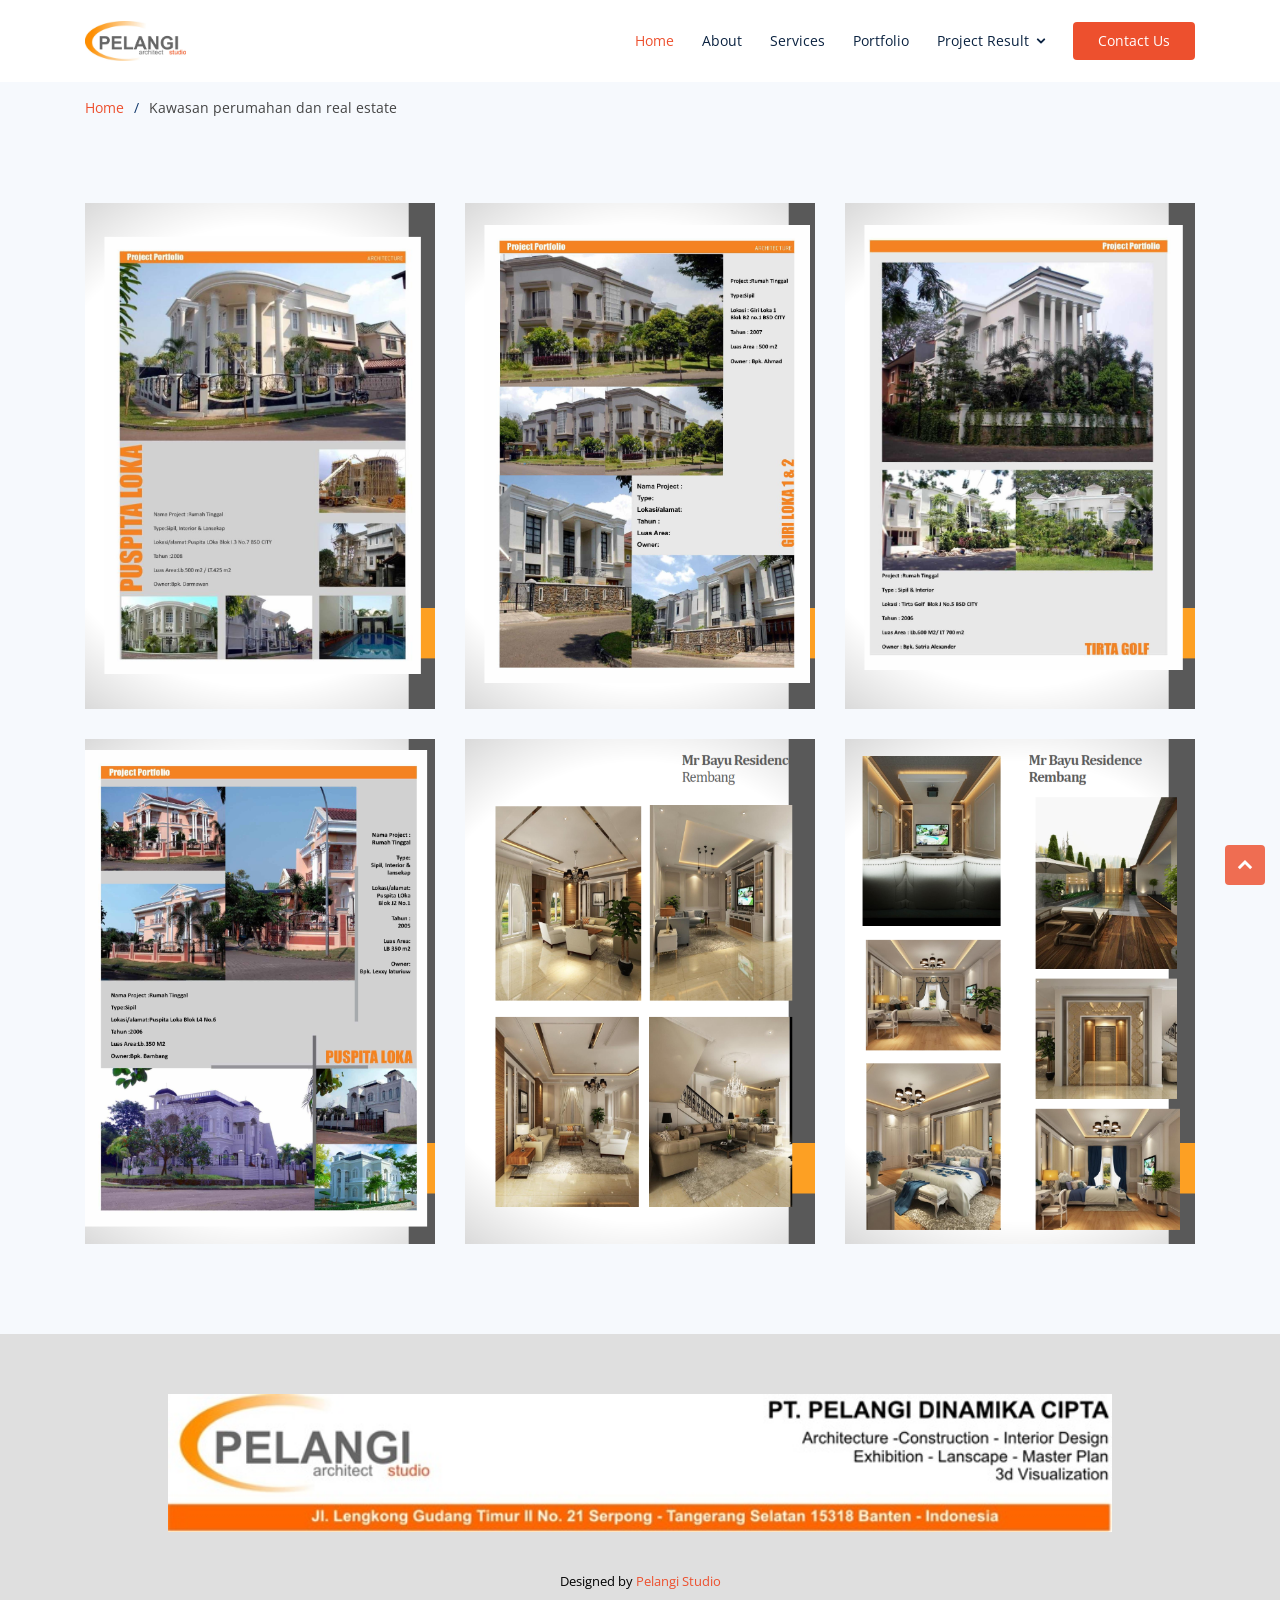
<file: realestate.html>
<!DOCTYPE html>
<html lang="en">

<head>
  <meta charset="utf-8">
  <meta content="width=device-width, initial-scale=1.0" name="viewport">

  <title>Pelangi studio</title>
  <meta content="" name="descriptison">
  <meta content="" name="keywords">

  <!-- Favicons -->
  <link href="frontend/assets/img/favicon.png" rel="icon">
  <link href="frontend/assets/img/apple-touch-icon.png" rel="apple-touch-icon">

    <!-- Google Fonts -->
    <link href="https://fonts.googleapis.com/css?family=Open+Sans:300,300i,400,400i,600,600i,700,700i|Raleway:300,300i,400,400i,500,500i,600,600i,700,700i|Poppins:300,300i,400,400i,500,500i,600,600i,700,700i" rel="stylesheet">

    <!-- Vendor CSS Files -->
    <link href="frontend/assets/vendor/bootstrap/css/bootstrap.min.css" rel="stylesheet">
    <link href="frontend/assets/vendor/icofont/icofont.min.css" rel="stylesheet">
    <link href="frontend/assets/vendor/boxicons/css/boxicons.min.css" rel="stylesheet">
    <link href="frontend/assets/vendor/animate.css/animate.min.css" rel="stylesheet">
    <link href="frontend/assets/vendor/remixicon/remixicon.css" rel="stylesheet">
    <link href="frontend/assets/vendor/venobox/venobox.css" rel="stylesheet">
    <link href="frontend/assets/vendor/owl.carousel/assets/owl.carousel.min.css" rel="stylesheet">
    <link href="frontend/assets/vendor/aos/aos.css" rel="stylesheet">


    <link href="frontend/assets/css/style.css" rel="stylesheet">

</head>

<body>
    
      <!-- ======= Header ======= -->
  <header id="header" class="fixed-top">
    <div class="container d-flex align-items-center">

      <h1 class="logo mr-auto"><a href="pelangi.html"><img src="frontend/assets/img/p.jpg" alt=""></a></h1>

      <nav class="nav-menu d-none d-lg-block">
        <ul>
          <li class="active"><a href="pelangi.html">Home</a></li>
          <li><a href="pelangi.html#about">About</a></li>
          <li><a href="pelangi.html#services">Services</a></li>
          <li><a href="pelangi.html#portfolio">Portfolio</a></li>
          <li class="drop-down"><a>Project Result</a>
            <ul>              
                <li><a href="arsitektur.html">Arsitektur, interior & exhibition</a></li>
                <li><a href="rumah.html">Rumah tinggal pribadi</a></li>
                <li><a href="komplek.html">Komplek wisata dan villa</a></li>
                <li><a href="infrastruktur.html">Infrastruktur perindustrian</a></li>
                <li><a href="komersil.html">Daerah komersil dan fasilitas umum</a></li>
                <li><a href="realestate.html">Kawasan perumahan dan real estate</a></li>
            </ul>
          </li>

        </ul>
      </nav><!-- .nav-menu -->

      <a href="pelangi.html#contact" class="get-started-btn">Contact Us</a>

    </div>
  </header><!-- End Header -->

  <main id="main">

    <!-- ======= Breadcrumbs ======= -->
    <section id="breadcrumbs" class="breadcrumbs">
      <div class="container">

        <ol>
          <li><a href="pelangi.html">Home</a></li>
          <li>Kawasan perumahan dan real estate</li>
        </ol>

      </div>
    </section><!-- End Breadcrumbs -->

    <!-- ======= Portfolio Section ======= -->
    <section id="portfolio" class="portfolio section-bg">
      <div class="container">

        <div class="row portfolio-container" data-aos="fade-up">

          <div class="col-lg-4 col-md-6 portfolio-item filter-app">
            <div class="portfolio-wrap">
              <img src="frontend/assets/img/portfolio/realestate/1.png" class="img-fluid" alt="">
              <div class="portfolio-info">
                <div class="portfolio-links">
                  <a href="frontend/assets/img/portfolio/realestate/1.png" data-gall="portfolioGallery" class="venobox" title="Hotel"><i class="bx bx-zoom-in"></i></a>
                </div>
              </div>
            </div>
          </div>

          <div class="col-lg-4 col-md-6 portfolio-item filter-web">
            <div class="portfolio-wrap">
              <img src="frontend/assets/img/portfolio/realestate/2.png" class="img-fluid" alt="">
              <div class="portfolio-info">
                <div class="portfolio-links">
                  <a href="frontend/assets/img/portfolio/realestate/2.png" data-gall="portfolioGallery" class="venobox" title="Cafe"><i class="bx bx-zoom-in"></i></a>
                </div>
              </div>
            </div>
          </div>

          <div class="col-lg-4 col-md-6 portfolio-item filter-app">
            <div class="portfolio-wrap">
              <img src="frontend/assets/img/portfolio/realestate/3.png" class="img-fluid" alt="">
              <div class="portfolio-info">
                <div class="portfolio-links">
                  <a href="frontend/assets/img/portfolio/realestate/3.png" data-gall="portfolioGallery" class="venobox" title="Poli Gigi"><i class="bx bx-zoom-in"></i></a>
                </div>
              </div>
            </div>
          </div>

          <div class="col-lg-4 col-md-6 portfolio-item filter-card">
            <div class="portfolio-wrap">
              <img src="frontend/assets/img/portfolio/realestate/4.png" class="img-fluid" alt="">
              <div class="portfolio-info">
                <div class="portfolio-links">
                  <a href="frontend/assets/img/portfolio/realestate/4.png" data-gall="portfolioGallery" class="venobox" title="Koperasi Simpan Pinjam"><i class="bx bx-zoom-in"></i></a>
                </div>
              </div>
            </div>
          </div>

          <div class="col-lg-4 col-md-6 portfolio-item filter-web">
            <div class="portfolio-wrap">
              <img src="frontend/assets/img/portfolio/realestate/5.png" class="img-fluid" alt="">
              <div class="portfolio-info">
                <div class="portfolio-links">
                  <a href="frontend/assets/img/portfolio/realestate/5.png" data-gall="portfolioGallery" class="venobox" title="Hotel"><i class="bx bx-zoom-in"></i></a>
                </div>
              </div>
            </div>
          </div>

          <div class="col-lg-4 col-md-6 portfolio-item filter-app">
            <div class="portfolio-wrap">
              <img src="frontend/assets/img/portfolio/realestate/6.png" class="img-fluid" alt="">
              <div class="portfolio-info">
                <div class="portfolio-links">
                  <a href="frontend/assets/img/portfolio/realestate/6.png" data-gall="portfolioGallery" class="venobox" title="Residence"><i class="bx bx-zoom-in"></i></a>
                </div>
              </div>
            </div>
          </div>


      </div>
    </section><!-- End Portfolio Section -->

  </main><!-- End #main -->

     <!-- ======= Footer ======= -->
     <footer id="footer">
        <div class="footer-top">
          <div class="container">
            <div class="row no-gutters justify-content-center">
    
              <img src="frontend/assets/img/ps.jpg">
    
            </div>
          </div>
        </div>
    
        <div class="container">
          <div class="credits">
            Designed by <a href="https://bootstrapmade.com/">Pelangi Studio</a>
          </div>
        </div>
      </footer><!-- End Footer -->
    
      <div id="preloader"></div>
      <a href="#" class="back-to-top"><i class="icofont-simple-up"></i></a>
    
    <!-- Vendor JS Files -->
    <script src="frontend/assets/vendor/jquery/jquery.min.js"></script>
    <script src="frontend/assets/vendor/bootstrap/js/bootstrap.bundle.min.js"></script>
    <script src="frontend/assets/vendor/jquery.easing/jquery.easing.min.js"></script>
    <script src="frontend/assets/vendor/php-email-form/validate.js"></script>
    <script src="frontend/assets/vendor/waypoints/jquery.waypoints.min.js"></script>
    <script src="frontend/assets/vendor/counterup/counterup.min.js"></script>
    <script src="frontend/assets/vendor/venobox/venobox.min.js"></script>
    <script src="frontend/assets/vendor/owl.carousel/owl.carousel.min.js"></script>
    <script src="frontend/assets/vendor/isotope-layout/isotope.pkgd.min.js"></script>
    <script src="frontend/assets/vendor/aos/aos.js"></script>
    
    <!-- Template Main JS File -->
    <script src="frontend/assets/js/main.js"></script>
    
    </body>
    
    </html>
</file>
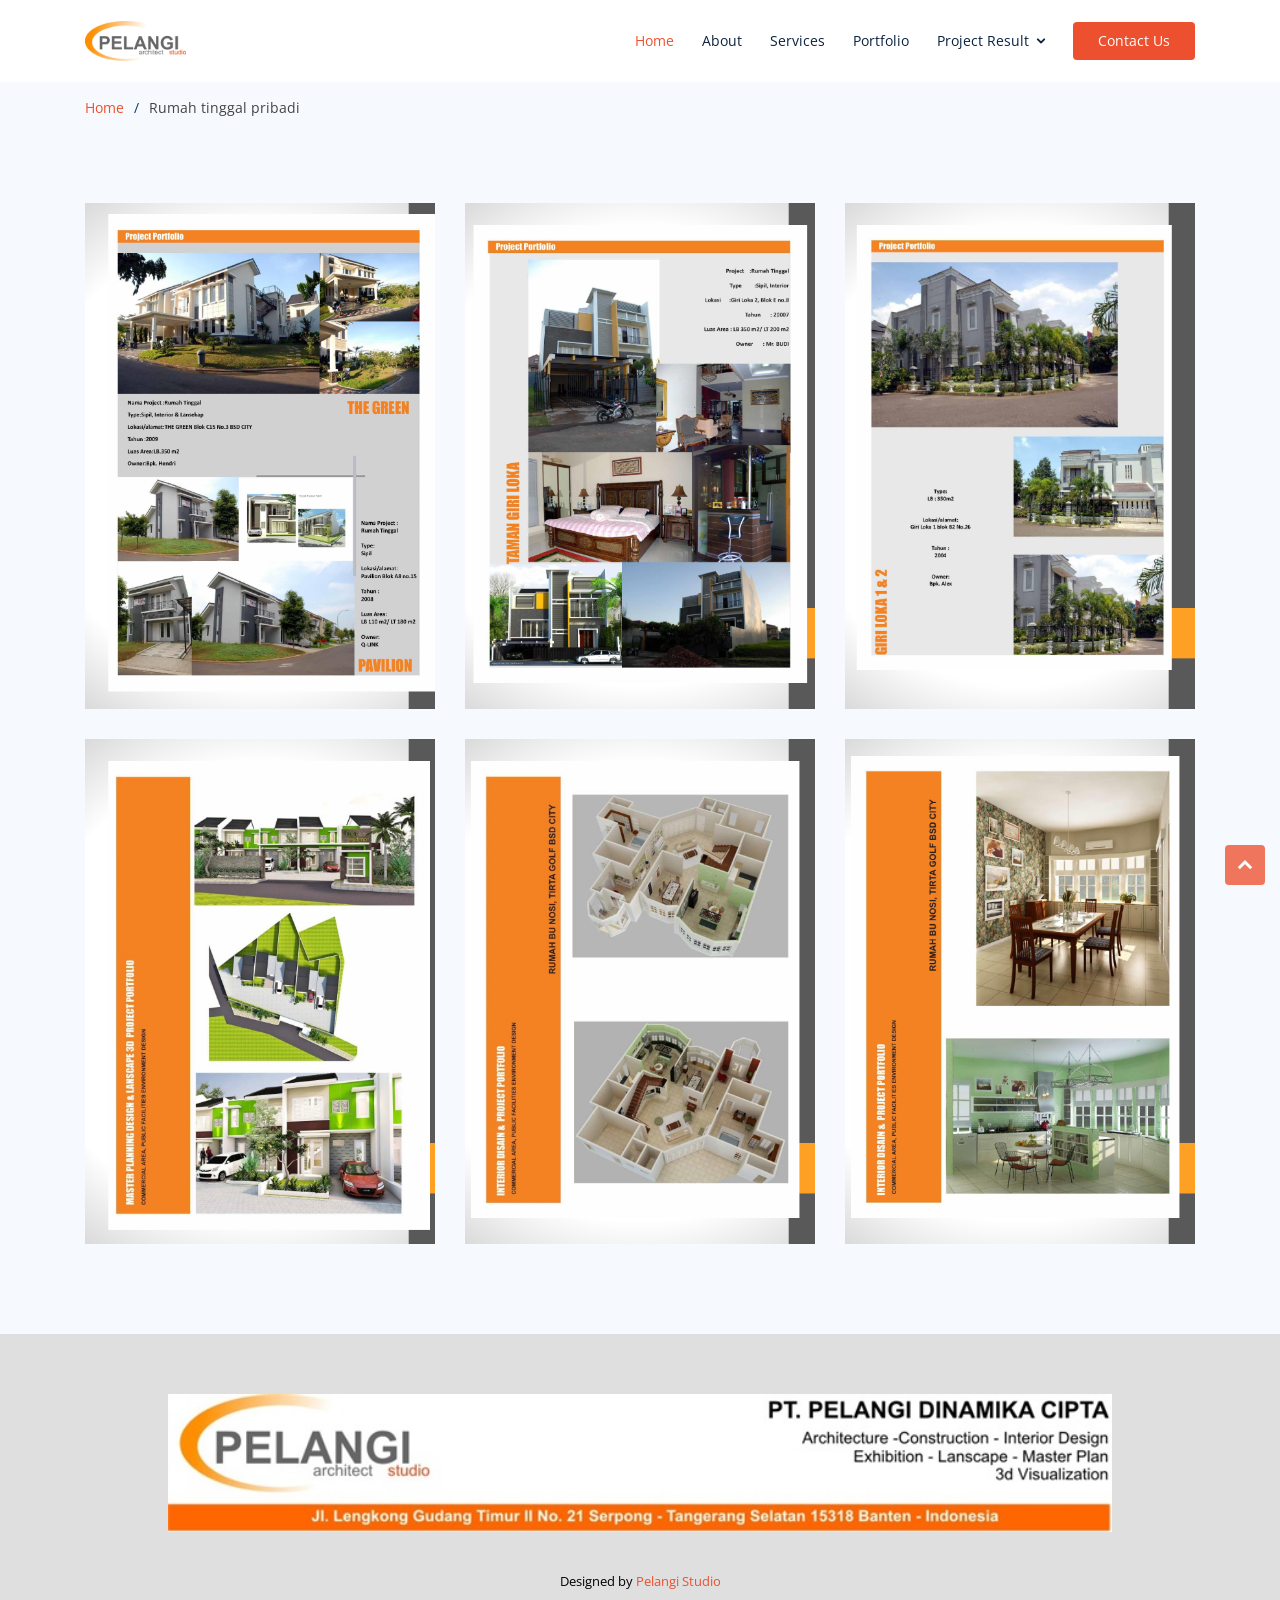
<file: rumah.html>
<!DOCTYPE html>
<html lang="en">

<head>
  <meta charset="utf-8">
  <meta content="width=device-width, initial-scale=1.0" name="viewport">

  <title>Pelangi studio</title>
  <meta content="" name="descriptison">
  <meta content="" name="keywords">

  <!-- Favicons -->
  <link href="frontend/assets/img/favicon.png" rel="icon">
  <link href="frontend/assets/img/apple-touch-icon.png" rel="apple-touch-icon">

    <!-- Google Fonts -->
    <link href="https://fonts.googleapis.com/css?family=Open+Sans:300,300i,400,400i,600,600i,700,700i|Raleway:300,300i,400,400i,500,500i,600,600i,700,700i|Poppins:300,300i,400,400i,500,500i,600,600i,700,700i" rel="stylesheet">

    <!-- Vendor CSS Files -->
    <link href="frontend/assets/vendor/bootstrap/css/bootstrap.min.css" rel="stylesheet">
    <link href="frontend/assets/vendor/icofont/icofont.min.css" rel="stylesheet">
    <link href="frontend/assets/vendor/boxicons/css/boxicons.min.css" rel="stylesheet">
    <link href="frontend/assets/vendor/animate.css/animate.min.css" rel="stylesheet">
    <link href="frontend/assets/vendor/remixicon/remixicon.css" rel="stylesheet">
    <link href="frontend/assets/vendor/venobox/venobox.css" rel="stylesheet">
    <link href="frontend/assets/vendor/owl.carousel/assets/owl.carousel.min.css" rel="stylesheet">
    <link href="frontend/assets/vendor/aos/aos.css" rel="stylesheet">


    <link href="frontend/assets/css/style.css" rel="stylesheet">

</head>

<body>
    
      <!-- ======= Header ======= -->
  <header id="header" class="fixed-top">
    <div class="container d-flex align-items-center">

      <h1 class="logo mr-auto"><a href="pelangi.html"><img src="frontend/assets/img/p.jpg" alt=""></a></h1>

      <nav class="nav-menu d-none d-lg-block">
        <ul>
          <li class="active"><a href="pelangi.html">Home</a></li>
          <li><a href="pelangi.html#about">About</a></li>
          <li><a href="pelangi.html#services">Services</a></li>
          <li><a href="pelangi.html#portfolio">Portfolio</a></li>
          <li class="drop-down"><a>Project Result</a>
            <ul>              
                <li><a href="arsitektur.html">Arsitektur, interior & exhibition</a></li>
                <li><a href="rumah.html">Rumah tinggal pribadi</a></li>
                <li><a href="komplek.html">Komplek wisata dan villa</a></li>
                <li><a href="infrastruktur.html">Infrastruktur perindustrian</a></li>
                <li><a href="komersil.html">Daerah komersil dan fasilitas umum</a></li>
                <li><a href="realestate.html">Kawasan perumahan dan real estate</a></li>
            </ul>
          </li>

        </ul>
      </nav><!-- .nav-menu -->

      <a href="pelangi.html#contact" class="get-started-btn">Contact Us</a>

    </div>
  </header><!-- End Header -->

  <main id="main">

    <!-- ======= Breadcrumbs ======= -->
    <section id="breadcrumbs" class="breadcrumbs">
      <div class="container">

        <ol>
          <li><a href="pelangi.html">Home</a></li>
          <li>Rumah tinggal pribadi</li>
        </ol>

      </div>
    </section><!-- End Breadcrumbs -->

    <!-- ======= Portfolio Section ======= -->
    <section id="portfolio" class="portfolio section-bg">
      <div class="container">

        <div class="row portfolio-container" data-aos="fade-up">

          <div class="col-lg-4 col-md-6 portfolio-item filter-app">
            <div class="portfolio-wrap">
              <img src="frontend/assets/img/portfolio/rumah/1.png" class="img-fluid" alt="">
              <div class="portfolio-info">
                <div class="portfolio-links">
                  <a href="frontend/assets/img/portfolio/rumah/1.png" data-gall="portfolioGallery" class="venobox" title="Hotel"><i class="bx bx-zoom-in"></i></a>
                </div>
              </div>
            </div>
          </div>

          <div class="col-lg-4 col-md-6 portfolio-item filter-web">
            <div class="portfolio-wrap">
              <img src="frontend/assets/img/portfolio/rumah/2.png" class="img-fluid" alt="">
              <div class="portfolio-info">
                <div class="portfolio-links">
                  <a href="frontend/assets/img/portfolio/rumah/2.png" data-gall="portfolioGallery" class="venobox" title="Cafe"><i class="bx bx-zoom-in"></i></a>
                </div>
              </div>
            </div>
          </div>

          <div class="col-lg-4 col-md-6 portfolio-item filter-app">
            <div class="portfolio-wrap">
              <img src="frontend/assets/img/portfolio/rumah/3.png" class="img-fluid" alt="">
              <div class="portfolio-info">
                <div class="portfolio-links">
                  <a href="frontend/assets/img/portfolio/rumah/3.png" data-gall="portfolioGallery" class="venobox" title="Poli Gigi"><i class="bx bx-zoom-in"></i></a>
                </div>
              </div>
            </div>
          </div>

          <div class="col-lg-4 col-md-6 portfolio-item filter-card">
            <div class="portfolio-wrap">
              <img src="frontend/assets/img/portfolio/rumah/5.png" class="img-fluid" alt="">
              <div class="portfolio-info">
                <div class="portfolio-links">
                  <a href="frontend/assets/img/portfolio/rumah/5.png" data-gall="portfolioGallery" class="venobox" title="Koperasi Simpan Pinjam"><i class="bx bx-zoom-in"></i></a>
                </div>
              </div>
            </div>
          </div>

          <div class="col-lg-4 col-md-6 portfolio-item filter-web">
            <div class="portfolio-wrap">
              <img src="frontend/assets/img/portfolio/rumah/6.png" class="img-fluid" alt="">
              <div class="portfolio-info">
                <div class="portfolio-links">
                  <a href="frontend/assets/img/portfolio/rumah/6.png" data-gall="portfolioGallery" class="venobox" title="Hotel"><i class="bx bx-zoom-in"></i></a>
                </div>
              </div>
            </div>
          </div>

          <div class="col-lg-4 col-md-6 portfolio-item filter-app">
            <div class="portfolio-wrap">
              <img src="frontend/assets/img/portfolio/rumah/7.png" class="img-fluid" alt="">
              <div class="portfolio-info">
                <div class="portfolio-links">
                  <a href="frontend/assets/img/portfolio/rumah/7.png" data-gall="portfolioGallery" class="venobox" title="Residence"><i class="bx bx-zoom-in"></i></a>
                </div>
              </div>
            </div>
          </div>

    
        </div>

      </div>
    </section><!-- End Portfolio Section -->

  </main><!-- End #main -->


     <!-- ======= Footer ======= -->
     <footer id="footer">
        <div class="footer-top">
          <div class="container">
            <div class="row no-gutters justify-content-center">
    
              <img src="frontend/assets/img/ps.jpg">
    
            </div>
          </div>
        </div>
    
        <div class="container">
          <div class="credits">
            Designed by <a href="https://bootstrapmade.com/">Pelangi Studio</a>
          </div>
        </div>
      </footer><!-- End Footer -->
    
      <div id="preloader"></div>
      <a href="#" class="back-to-top"><i class="icofont-simple-up"></i></a>
    
    <!-- Vendor JS Files -->
    <script src="frontend/assets/vendor/jquery/jquery.min.js"></script>
    <script src="frontend/assets/vendor/bootstrap/js/bootstrap.bundle.min.js"></script>
    <script src="frontend/assets/vendor/jquery.easing/jquery.easing.min.js"></script>
    <script src="frontend/assets/vendor/php-email-form/validate.js"></script>
    <script src="frontend/assets/vendor/waypoints/jquery.waypoints.min.js"></script>
    <script src="frontend/assets/vendor/counterup/counterup.min.js"></script>
    <script src="frontend/assets/vendor/venobox/venobox.min.js"></script>
    <script src="frontend/assets/vendor/owl.carousel/owl.carousel.min.js"></script>
    <script src="frontend/assets/vendor/isotope-layout/isotope.pkgd.min.js"></script>
    <script src="frontend/assets/vendor/aos/aos.js"></script>
    
    <!-- Template Main JS File -->
    <script src="frontend/assets/js/main.js"></script>
    
    </body>
    
    </html>
</file>
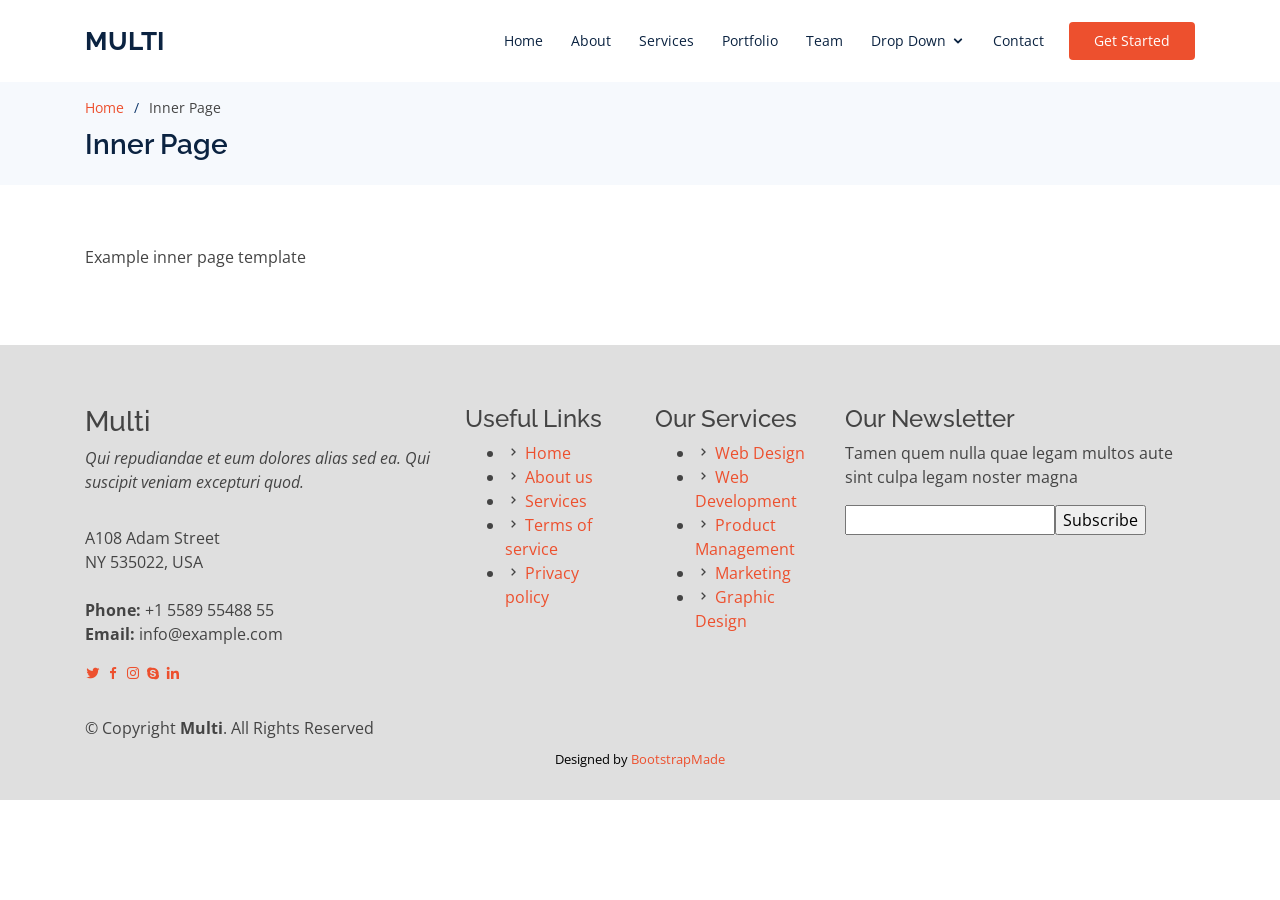
<file: frontend/inner-page.html>
<!DOCTYPE html>
<html lang="en">

<head>
  <meta charset="utf-8">
  <meta content="width=device-width, initial-scale=1.0" name="viewport">

  <title>Inner Page - Multi Bootstrap Template</title>
  <meta content="" name="descriptison">
  <meta content="" name="keywords">

  <!-- Favicons -->
  <link href="assets/img/favicon.png" rel="icon">
  <link href="assets/img/apple-touch-icon.png" rel="apple-touch-icon">

  <!-- Google Fonts -->
  <link href="https://fonts.googleapis.com/css?family=Open+Sans:300,300i,400,400i,600,600i,700,700i|Raleway:300,300i,400,400i,500,500i,600,600i,700,700i|Poppins:300,300i,400,400i,500,500i,600,600i,700,700i" rel="stylesheet">

  <!-- Vendor CSS Files -->
  <link href="assets/vendor/bootstrap/css/bootstrap.min.css" rel="stylesheet">
  <link href="assets/vendor/icofont/icofont.min.css" rel="stylesheet">
  <link href="assets/vendor/boxicons/css/boxicons.min.css" rel="stylesheet">
  <link href="assets/vendor/animate.css/animate.min.css" rel="stylesheet">
  <link href="assets/vendor/remixicon/remixicon.css" rel="stylesheet">
  <link href="assets/vendor/venobox/venobox.css" rel="stylesheet">
  <link href="assets/vendor/owl.carousel/assets/owl.carousel.min.css" rel="stylesheet">
  <link href="assets/vendor/aos/aos.css" rel="stylesheet">

  <!-- Template Main CSS File -->
  <link href="assets/css/style.css" rel="stylesheet">

  <!-- =======================================================
  * Template Name: Multi - v2.1.0
  * Template URL: https://bootstrapmade.com/multi-responsive-bootstrap-template/
  * Author: BootstrapMade.com
  * License: https://bootstrapmade.com/license/
  ======================================================== -->
</head>

<body>

  <!-- ======= Header ======= -->
  <header id="header" class="fixed-top">
    <div class="container d-flex align-items-center">

      <h1 class="logo mr-auto"><a href="index.html">Multi</a></h1>
      <!-- Uncomment below if you prefer to use an image logo -->
      <!-- <a href="index.html" class="logo mr-auto"><img src="assets/img/logo.png" alt="" class="img-fluid"></a>-->

      <nav class="nav-menu d-none d-lg-block">
        <ul>
          <li><a href="index.html">Home</a></li>
          <li><a href="#about">About</a></li>
          <li><a href="#services">Services</a></li>
          <li><a href="#portfolio">Portfolio</a></li>
          <li><a href="#team">Team</a></li>
          <li class="drop-down"><a href="">Drop Down</a>
            <ul>
              <li><a href="#">Drop Down 1</a></li>
              <li class="drop-down"><a href="#">Deep Drop Down</a>
                <ul>
                  <li><a href="#">Deep Drop Down 1</a></li>
                  <li><a href="#">Deep Drop Down 2</a></li>
                  <li><a href="#">Deep Drop Down 3</a></li>
                  <li><a href="#">Deep Drop Down 4</a></li>
                  <li><a href="#">Deep Drop Down 5</a></li>
                </ul>
              </li>
              <li><a href="#">Drop Down 2</a></li>
              <li><a href="#">Drop Down 3</a></li>
              <li><a href="#">Drop Down 4</a></li>
            </ul>
          </li>
          <li><a href="#contact">Contact</a></li>

        </ul>
      </nav><!-- .nav-menu -->

      <a href="#about" class="get-started-btn">Get Started</a>

    </div>
  </header><!-- End Header -->

  <main id="main">

    <!-- ======= Breadcrumbs ======= -->
    <section id="breadcrumbs" class="breadcrumbs">
      <div class="container">

        <ol>
          <li><a href="index.html">Home</a></li>
          <li>Inner Page</li>
        </ol>
        <h2>Inner Page</h2>

      </div>
    </section><!-- End Breadcrumbs -->

    <section class="inner-page">
      <div class="container">
        <p>
          Example inner page template
        </p>
      </div>
    </section>

  </main><!-- End #main -->

  <!-- ======= Footer ======= -->
  <footer id="footer">
    <div class="footer-top">
      <div class="container">
        <div class="row">

          <div class="col-lg-4 col-md-6">
            <div class="footer-info">
              <h3>Multi</h3>
              <p class="pb-3"><em>Qui repudiandae et eum dolores alias sed ea. Qui suscipit veniam excepturi quod.</em></p>
              <p>
                A108 Adam Street <br>
                NY 535022, USA<br><br>
                <strong>Phone:</strong> +1 5589 55488 55<br>
                <strong>Email:</strong> info@example.com<br>
              </p>
              <div class="social-links mt-3">
                <a href="#" class="twitter"><i class="bx bxl-twitter"></i></a>
                <a href="#" class="facebook"><i class="bx bxl-facebook"></i></a>
                <a href="#" class="instagram"><i class="bx bxl-instagram"></i></a>
                <a href="#" class="google-plus"><i class="bx bxl-skype"></i></a>
                <a href="#" class="linkedin"><i class="bx bxl-linkedin"></i></a>
              </div>
            </div>
          </div>

          <div class="col-lg-2 col-md-6 footer-links">
            <h4>Useful Links</h4>
            <ul>
              <li><i class="bx bx-chevron-right"></i> <a href="#">Home</a></li>
              <li><i class="bx bx-chevron-right"></i> <a href="#">About us</a></li>
              <li><i class="bx bx-chevron-right"></i> <a href="#">Services</a></li>
              <li><i class="bx bx-chevron-right"></i> <a href="#">Terms of service</a></li>
              <li><i class="bx bx-chevron-right"></i> <a href="#">Privacy policy</a></li>
            </ul>
          </div>

          <div class="col-lg-2 col-md-6 footer-links">
            <h4>Our Services</h4>
            <ul>
              <li><i class="bx bx-chevron-right"></i> <a href="#">Web Design</a></li>
              <li><i class="bx bx-chevron-right"></i> <a href="#">Web Development</a></li>
              <li><i class="bx bx-chevron-right"></i> <a href="#">Product Management</a></li>
              <li><i class="bx bx-chevron-right"></i> <a href="#">Marketing</a></li>
              <li><i class="bx bx-chevron-right"></i> <a href="#">Graphic Design</a></li>
            </ul>
          </div>

          <div class="col-lg-4 col-md-6 footer-newsletter">
            <h4>Our Newsletter</h4>
            <p>Tamen quem nulla quae legam multos aute sint culpa legam noster magna</p>
            <form action="" method="post">
              <input type="email" name="email"><input type="submit" value="Subscribe">
            </form>

          </div>

        </div>
      </div>
    </div>

    <div class="container">
      <div class="copyright">
        &copy; Copyright <strong><span>Multi</span></strong>. All Rights Reserved
      </div>
      <div class="credits">
        <!-- All the links in the footer should remain intact. -->
        <!-- You can delete the links only if you purchased the pro version. -->
        <!-- Licensing information: https://bootstrapmade.com/license/ -->
        <!-- Purchase the pro version with working PHP/AJAX contact form: https://bootstrapmade.com/multi-responsive-bootstrap-template/ -->
        Designed by <a href="https://bootstrapmade.com/">BootstrapMade</a>
      </div>
    </div>
  </footer><!-- End Footer -->

  <div id="preloader"></div>
  <a href="#" class="back-to-top"><i class="icofont-simple-up"></i></a>

  <!-- Vendor JS Files -->
  <script src="assets/vendor/jquery/jquery.min.js"></script>
  <script src="assets/vendor/bootstrap/js/bootstrap.bundle.min.js"></script>
  <script src="assets/vendor/jquery.easing/jquery.easing.min.js"></script>
  <script src="assets/vendor/php-email-form/validate.js"></script>
  <script src="assets/vendor/waypoints/jquery.waypoints.min.js"></script>
  <script src="assets/vendor/counterup/counterup.min.js"></script>
  <script src="assets/vendor/venobox/venobox.min.js"></script>
  <script src="assets/vendor/owl.carousel/owl.carousel.min.js"></script>
  <script src="assets/vendor/isotope-layout/isotope.pkgd.min.js"></script>
  <script src="assets/vendor/aos/aos.js"></script>

  <!-- Template Main JS File -->
  <script src="assets/js/main.js"></script>

</body>

</html>
</file>
<file: frontend/assets/vendor/venobox/venobox.css>
/* ------ venobox.css --------*/
.vbox-overlay *, .vbox-overlay *:before, .vbox-overlay *:after{
    -webkit-backface-visibility: hidden;
    -webkit-box-sizing:border-box;
    -moz-box-sizing:border-box;
    box-sizing:border-box;
}
.vbox-overlay * { 
    -webkit-backface-visibility: visible;
    backface-visibility: visible;
}
.vbox-overlay{
    display: -webkit-flex;
    display: flex;
    -webkit-flex-direction: column;
    flex-direction: column;
    -webkit-justify-content: center;
    justify-content: center;
    -webkit-align-items: center;
    align-items: center;
    position: fixed;
    left: 0;
    top: 0;
    bottom: 0;
    right: 0;
    z-index: 999999;
}

/* ----- navigation ----- */
.vbox-title{
    width: 100%;
    height: 40px;
    float: left;
    text-align: center;
    line-height: 28px;
    font-size: 12px;
    padding: 6px 50px;
    overflow: hidden;
    position: fixed;
    display: none;
    left: 0;
    z-index: 89;
}
.vbox-close{
    cursor: pointer;
    position: fixed;
    top: -1px;
    right: 0;
    width: 50px;
    height: 40px;
    padding: 6px;
    display: block;
    background-position:10px center;
    overflow: hidden;
    font-size: 24px;
    line-height: 1;
    text-align: center;
    z-index: 99;
}
.vbox-left{
    cursor: pointer;
    position: fixed;
    left: 0;
    height: 40px;
    overflow: hidden;
    line-height: 28px;
    font-size: 12px;
    z-index: 99;
    display: flex;
    align-items:center;
}
.vbox-num{
    display: inline-block;
    margin: 6px 0 6px 15px;
}
/* ----- Social share ----- */
.vbox-share{
    line-height: 28px;
    font-size: 12px;
    overflow: hidden;
    position: fixed;
    left: 0;
    z-index: 98;
    display: flex;
    align-items:center;
    justify-content: center;
    width: 100%;
    text-align: center;
}
.vbox-share svg{
    max-height: 28px;
    width: 28px;
    z-index: 10;
    margin-left: 12px;
    margin-top: 6px;
    margin-bottom: 6px;
    vertical-align: middle;
}


/* ----- navigation ARROWS ----- */
.vbox-next, .vbox-prev{
    position: fixed;
    top: 50%;
    margin-top: -15px;
    overflow: hidden;
    cursor: pointer;
    display: block;
    width: 45px;
    height: 45px;
    z-index: 99;
}
.vbox-next span, .vbox-prev span{
    position: relative;
    width: 20px;
    height: 20px;
    border: 2px solid transparent;
    border-top-color: #B6B6B6;
    border-right-color: #B6B6B6;
    text-indent: -100px;
    position: absolute;
    top: 8px;
    display: block;
}
.vbox-prev{
    left: 15px;
}
.vbox-next{
    right: 15px;
}
.vbox-prev span{
    left: 10px;
    -ms-transform: rotate(-135deg);
    -webkit-transform: rotate(-135deg);
    transform: rotate(-135deg);
}
.vbox-next span{
    -ms-transform: rotate(45deg);
    -webkit-transform: rotate(45deg);
    transform: rotate(45deg);
    right: 10px;
}
/* ------- inline window ------ */
.vbox-inline{
    width: 420px;
    height: 315px;
    height: 70vh;
    padding: 10px;
    background: #fff;
    margin: 0 auto;
    overflow: auto;
    text-align: left;
}
/* ------- Video & iFrames window ------ */
.venoframe{
    max-width: 100%;
    width: 100%;
    border: none;
    width: 100%;
    height: 260px;
    height: 70vh;
}
.venoframe.vbvid{
    height: 260px;
}
@media (min-width: 768px) {
    .venoframe, .vbox-inline{
        width: 90%;
        height: 360px;
        height: 70vh;
    }
    .venoframe.vbvid{
        width: 640px;
        height: 360px;
    }
}
@media (min-width: 992px) {
    .venoframe, .vbox-inline{
        max-width: 1200px;
        width: 80%;
        height: 540px;
        height: 70vh;
    }
    .venoframe.vbvid{
        width: 960px;
        height: 540px;
    }
}
/* 
Please do NOT edit this part! 
or at least read this note: http://i.imgur.com/7C0ws9e.gif
*/
.vbox-open{
    overflow: hidden;
}
.vbox-container{
    position: absolute;
    left: 0;
    right: 0;
    top: 0;
    bottom: 0;
    overflow-x: hidden;
    overflow-y: scroll;
    overflow-scrolling: touch;
    -webkit-overflow-scrolling: touch;
    z-index: 20;
    max-height: 100%;

}

.vbox-content{
    text-align: center;
    float: left;
    width: 100%;
    position: relative;
    overflow: hidden;
    padding: 20px 4%;
}
.vbox-container img{
    max-width: 100%;
    height: auto;
}
.vbox-figlio{
    box-shadow: 0 0 12px rgba(0,0,0,0.19), 0 6px 6px rgba(0,0,0,0.23);
    max-width: 100%;
    text-align: initial;
}
img.vbox-figlio{
    -webkit-user-select: none;
-khtml-user-select: none;
-moz-user-select: none;
-o-user-select: none;
user-select: none;
}
.vbox-content.swipe-left{
    margin-left: -200px !important;
}
.vbox-content.swipe-right{
    margin-left: 200px !important;
}
.vbox-animated{
    webkit-transition: margin 300ms ease-out;
    transition: margin 300ms ease-out;
}

/* ---------- preloader ----------
 * SPINKIT 
 * http://tobiasahlin.com/spinkit/
-------------------------------- */
.sk-double-bounce,.sk-rotating-plane{width:40px;height:40px;margin:40px auto}.sk-rotating-plane{background-color:#333;-webkit-animation:sk-rotatePlane 1.2s infinite ease-in-out;animation:sk-rotatePlane 1.2s infinite ease-in-out}@-webkit-keyframes sk-rotatePlane{0%{-webkit-transform:perspective(120px) rotateX(0) rotateY(0);transform:perspective(120px) rotateX(0) rotateY(0)}50%{-webkit-transform:perspective(120px) rotateX(-180.1deg) rotateY(0);transform:perspective(120px) rotateX(-180.1deg) rotateY(0)}100%{-webkit-transform:perspective(120px) rotateX(-180deg) rotateY(-179.9deg);transform:perspective(120px) rotateX(-180deg) rotateY(-179.9deg)}}@keyframes sk-rotatePlane{0%{-webkit-transform:perspective(120px) rotateX(0) rotateY(0);transform:perspective(120px) rotateX(0) rotateY(0)}50%{-webkit-transform:perspective(120px) rotateX(-180.1deg) rotateY(0);transform:perspective(120px) rotateX(-180.1deg) rotateY(0)}100%{-webkit-transform:perspective(120px) rotateX(-180deg) rotateY(-179.9deg);transform:perspective(120px) rotateX(-180deg) rotateY(-179.9deg)}}.sk-double-bounce{position:relative}.sk-double-bounce .sk-child{width:100%;height:100%;border-radius:50%;background-color:#333;opacity:.6;position:absolute;top:0;left:0;-webkit-animation:sk-doubleBounce 2s infinite ease-in-out;animation:sk-doubleBounce 2s infinite ease-in-out}.sk-chasing-dots .sk-child,.sk-spinner-pulse,.sk-three-bounce .sk-child{background-color:#333;border-radius:100%}.sk-double-bounce .sk-double-bounce2{-webkit-animation-delay:-1s;animation-delay:-1s}@-webkit-keyframes sk-doubleBounce{0%,100%{-webkit-transform:scale(0);transform:scale(0)}50%{-webkit-transform:scale(1);transform:scale(1)}}@keyframes sk-doubleBounce{0%,100%{-webkit-transform:scale(0);transform:scale(0)}50%{-webkit-transform:scale(1);transform:scale(1)}}.sk-wave{margin:40px auto;width:50px;height:40px;text-align:center;font-size:10px}.sk-wave .sk-rect{background-color:#333;height:100%;width:6px;display:inline-block;-webkit-animation:sk-waveStretchDelay 1.2s infinite ease-in-out;animation:sk-waveStretchDelay 1.2s infinite ease-in-out}.sk-wave .sk-rect1{-webkit-animation-delay:-1.2s;animation-delay:-1.2s}.sk-wave .sk-rect2{-webkit-animation-delay:-1.1s;animation-delay:-1.1s}.sk-wave .sk-rect3{-webkit-animation-delay:-1s;animation-delay:-1s}.sk-wave .sk-rect4{-webkit-animation-delay:-.9s;animation-delay:-.9s}.sk-wave .sk-rect5{-webkit-animation-delay:-.8s;animation-delay:-.8s}@-webkit-keyframes sk-waveStretchDelay{0%,100%,40%{-webkit-transform:scaleY(.4);transform:scaleY(.4)}20%{-webkit-transform:scaleY(1);transform:scaleY(1)}}@keyframes sk-waveStretchDelay{0%,100%,40%{-webkit-transform:scaleY(.4);transform:scaleY(.4)}20%{-webkit-transform:scaleY(1);transform:scaleY(1)}}.sk-wandering-cubes{margin:40px auto;width:40px;height:40px;position:relative}.sk-wandering-cubes .sk-cube{background-color:#333;width:10px;height:10px;position:absolute;top:0;left:0;-webkit-animation:sk-wanderingCube 1.8s ease-in-out -1.8s infinite both;animation:sk-wanderingCube 1.8s ease-in-out -1.8s infinite both}.sk-chasing-dots,.sk-spinner-pulse{width:40px;height:40px;margin:40px auto}.sk-wandering-cubes .sk-cube2{-webkit-animation-delay:-.9s;animation-delay:-.9s}@-webkit-keyframes sk-wanderingCube{0%{-webkit-transform:rotate(0);transform:rotate(0)}25%{-webkit-transform:translateX(30px) rotate(-90deg) scale(.5);transform:translateX(30px) rotate(-90deg) scale(.5)}50%{-webkit-transform:translateX(30px) translateY(30px) rotate(-179deg);transform:translateX(30px) translateY(30px) rotate(-179deg)}50.1%{-webkit-transform:translateX(30px) translateY(30px) rotate(-180deg);transform:translateX(30px) translateY(30px) rotate(-180deg)}75%{-webkit-transform:translateX(0) translateY(30px) rotate(-270deg) scale(.5);transform:translateX(0) translateY(30px) rotate(-270deg) scale(.5)}100%{-webkit-transform:rotate(-360deg);transform:rotate(-360deg)}}@keyframes sk-wanderingCube{0%{-webkit-transform:rotate(0);transform:rotate(0)}25%{-webkit-transform:translateX(30px) rotate(-90deg) scale(.5);transform:translateX(30px) rotate(-90deg) scale(.5)}50%{-webkit-transform:translateX(30px) translateY(30px) rotate(-179deg);transform:translateX(30px) translateY(30px) rotate(-179deg)}50.1%{-webkit-transform:translateX(30px) translateY(30px) rotate(-180deg);transform:translateX(30px) translateY(30px) rotate(-180deg)}75%{-webkit-transform:translateX(0) translateY(30px) rotate(-270deg) scale(.5);transform:translateX(0) translateY(30px) rotate(-270deg) scale(.5)}100%{-webkit-transform:rotate(-360deg);transform:rotate(-360deg)}}.sk-spinner-pulse{-webkit-animation:sk-pulseScaleOut 1s infinite ease-in-out;animation:sk-pulseScaleOut 1s infinite ease-in-out}@-webkit-keyframes sk-pulseScaleOut{0%{-webkit-transform:scale(0);transform:scale(0)}100%{-webkit-transform:scale(1);transform:scale(1);opacity:0}}@keyframes sk-pulseScaleOut{0%{-webkit-transform:scale(0);transform:scale(0)}100%{-webkit-transform:scale(1);transform:scale(1);opacity:0}}.sk-chasing-dots{position:relative;text-align:center;-webkit-animation:sk-chasingDotsRotate 2s infinite linear;animation:sk-chasingDotsRotate 2s infinite linear}.sk-chasing-dots .sk-child{width:60%;height:60%;display:inline-block;position:absolute;top:0;-webkit-animation:sk-chasingDotsBounce 2s infinite ease-in-out;animation:sk-chasingDotsBounce 2s infinite ease-in-out}.sk-chasing-dots .sk-dot2{top:auto;bottom:0;-webkit-animation-delay:-1s;animation-delay:-1s}@-webkit-keyframes sk-chasingDotsRotate{100%{-webkit-transform:rotate(360deg);transform:rotate(360deg)}}@keyframes sk-chasingDotsRotate{100%{-webkit-transform:rotate(360deg);transform:rotate(360deg)}}@-webkit-keyframes sk-chasingDotsBounce{0%,100%{-webkit-transform:scale(0);transform:scale(0)}50%{-webkit-transform:scale(1);transform:scale(1)}}@keyframes sk-chasingDotsBounce{0%,100%{-webkit-transform:scale(0);transform:scale(0)}50%{-webkit-transform:scale(1);transform:scale(1)}}.sk-three-bounce{margin:40px auto;width:80px;text-align:center}.sk-three-bounce .sk-child{width:20px;height:20px;display:inline-block;-webkit-animation:sk-three-bounce 1.4s ease-in-out 0s infinite both;animation:sk-three-bounce 1.4s ease-in-out 0s infinite both}.sk-circle .sk-child:before,.sk-fading-circle .sk-circle:before{display:block;border-radius:100%;content:'';background-color:#333}.sk-three-bounce .sk-bounce1{-webkit-animation-delay:-.32s;animation-delay:-.32s}.sk-three-bounce .sk-bounce2{-webkit-animation-delay:-.16s;animation-delay:-.16s}@-webkit-keyframes sk-three-bounce{0%,100%,80%{-webkit-transform:scale(0);transform:scale(0)}40%{-webkit-transform:scale(1);transform:scale(1)}}@keyframes sk-three-bounce{0%,100%,80%{-webkit-transform:scale(0);transform:scale(0)}40%{-webkit-transform:scale(1);transform:scale(1)}}.sk-circle{margin:40px auto;width:40px;height:40px;position:relative}.sk-circle .sk-child{width:100%;height:100%;position:absolute;left:0;top:0}.sk-circle .sk-child:before{margin:0 auto;width:15%;height:15%;-webkit-animation:sk-circleBounceDelay 1.2s infinite ease-in-out both;animation:sk-circleBounceDelay 1.2s infinite ease-in-out both}.sk-circle .sk-circle2{-webkit-transform:rotate(30deg);-ms-transform:rotate(30deg);transform:rotate(30deg)}.sk-circle .sk-circle3{-webkit-transform:rotate(60deg);-ms-transform:rotate(60deg);transform:rotate(60deg)}.sk-circle .sk-circle4{-webkit-transform:rotate(90deg);-ms-transform:rotate(90deg);transform:rotate(90deg)}.sk-circle .sk-circle5{-webkit-transform:rotate(120deg);-ms-transform:rotate(120deg);transform:rotate(120deg)}.sk-circle .sk-circle6{-webkit-transform:rotate(150deg);-ms-transform:rotate(150deg);transform:rotate(150deg)}.sk-circle .sk-circle7{-webkit-transform:rotate(180deg);-ms-transform:rotate(180deg);transform:rotate(180deg)}.sk-circle .sk-circle8{-webkit-transform:rotate(210deg);-ms-transform:rotate(210deg);transform:rotate(210deg)}.sk-circle .sk-circle9{-webkit-transform:rotate(240deg);-ms-transform:rotate(240deg);transform:rotate(240deg)}.sk-circle .sk-circle10{-webkit-transform:rotate(270deg);-ms-transform:rotate(270deg);transform:rotate(270deg)}.sk-circle .sk-circle11{-webkit-transform:rotate(300deg);-ms-transform:rotate(300deg);transform:rotate(300deg)}.sk-circle .sk-circle12{-webkit-transform:rotate(330deg);-ms-transform:rotate(330deg);transform:rotate(330deg)}.sk-circle .sk-circle2:before{-webkit-animation-delay:-1.1s;animation-delay:-1.1s}.sk-circle .sk-circle3:before{-webkit-animation-delay:-1s;animation-delay:-1s}.sk-circle .sk-circle4:before{-webkit-animation-delay:-.9s;animation-delay:-.9s}.sk-circle .sk-circle5:before{-webkit-animation-delay:-.8s;animation-delay:-.8s}.sk-circle .sk-circle6:before{-webkit-animation-delay:-.7s;animation-delay:-.7s}.sk-circle .sk-circle7:before{-webkit-animation-delay:-.6s;animation-delay:-.6s}.sk-circle .sk-circle8:before{-webkit-animation-delay:-.5s;animation-delay:-.5s}.sk-circle .sk-circle9:before{-webkit-animation-delay:-.4s;animation-delay:-.4s}.sk-circle .sk-circle10:before{-webkit-animation-delay:-.3s;animation-delay:-.3s}.sk-circle .sk-circle11:before{-webkit-animation-delay:-.2s;animation-delay:-.2s}.sk-circle .sk-circle12:before{-webkit-animation-delay:-.1s;animation-delay:-.1s}@-webkit-keyframes sk-circleBounceDelay{0%,100%,80%{-webkit-transform:scale(0);transform:scale(0)}40%{-webkit-transform:scale(1);transform:scale(1)}}@keyframes sk-circleBounceDelay{0%,100%,80%{-webkit-transform:scale(0);transform:scale(0)}40%{-webkit-transform:scale(1);transform:scale(1)}}.sk-cube-grid{width:40px;height:40px;margin:40px auto}.sk-cube-grid .sk-cube{width:33.33%;height:33.33%;background-color:#333;float:left;-webkit-animation:sk-cubeGridScaleDelay 1.3s infinite ease-in-out;animation:sk-cubeGridScaleDelay 1.3s infinite ease-in-out}.sk-cube-grid .sk-cube1{-webkit-animation-delay:.2s;animation-delay:.2s}.sk-cube-grid .sk-cube2{-webkit-animation-delay:.3s;animation-delay:.3s}.sk-cube-grid .sk-cube3{-webkit-animation-delay:.4s;animation-delay:.4s}.sk-cube-grid .sk-cube4{-webkit-animation-delay:.1s;animation-delay:.1s}.sk-cube-grid .sk-cube5{-webkit-animation-delay:.2s;animation-delay:.2s}.sk-cube-grid .sk-cube6{-webkit-animation-delay:.3s;animation-delay:.3s}.sk-cube-grid .sk-cube7{-webkit-animation-delay:0ms;animation-delay:0ms}.sk-cube-grid .sk-cube8{-webkit-animation-delay:.1s;animation-delay:.1s}.sk-cube-grid .sk-cube9{-webkit-animation-delay:.2s;animation-delay:.2s}@-webkit-keyframes sk-cubeGridScaleDelay{0%,100%,70%{-webkit-transform:scale3D(1,1,1);transform:scale3D(1,1,1)}35%{-webkit-transform:scale3D(0,0,1);transform:scale3D(0,0,1)}}@keyframes sk-cubeGridScaleDelay{0%,100%,70%{-webkit-transform:scale3D(1,1,1);transform:scale3D(1,1,1)}35%{-webkit-transform:scale3D(0,0,1);transform:scale3D(0,0,1)}}.sk-fading-circle{margin:40px auto;width:40px;height:40px;position:relative}.sk-fading-circle .sk-circle{width:100%;height:100%;position:absolute;left:0;top:0}.sk-fading-circle .sk-circle:before{margin:0 auto;width:15%;height:15%;-webkit-animation:sk-circleFadeDelay 1.2s infinite ease-in-out both;animation:sk-circleFadeDelay 1.2s infinite ease-in-out both}.sk-fading-circle .sk-circle2{-webkit-transform:rotate(30deg);-ms-transform:rotate(30deg);transform:rotate(30deg)}.sk-fading-circle .sk-circle3{-webkit-transform:rotate(60deg);-ms-transform:rotate(60deg);transform:rotate(60deg)}.sk-fading-circle .sk-circle4{-webkit-transform:rotate(90deg);-ms-transform:rotate(90deg);transform:rotate(90deg)}.sk-fading-circle .sk-circle5{-webkit-transform:rotate(120deg);-ms-transform:rotate(120deg);transform:rotate(120deg)}.sk-fading-circle .sk-circle6{-webkit-transform:rotate(150deg);-ms-transform:rotate(150deg);transform:rotate(150deg)}.sk-fading-circle .sk-circle7{-webkit-transform:rotate(180deg);-ms-transform:rotate(180deg);transform:rotate(180deg)}.sk-fading-circle .sk-circle8{-webkit-transform:rotate(210deg);-ms-transform:rotate(210deg);transform:rotate(210deg)}.sk-fading-circle .sk-circle9{-webkit-transform:rotate(240deg);-ms-transform:rotate(240deg);transform:rotate(240deg)}.sk-fading-circle .sk-circle10{-webkit-transform:rotate(270deg);-ms-transform:rotate(270deg);transform:rotate(270deg)}.sk-fading-circle .sk-circle11{-webkit-transform:rotate(300deg);-ms-transform:rotate(300deg);transform:rotate(300deg)}.sk-fading-circle .sk-circle12{-webkit-transform:rotate(330deg);-ms-transform:rotate(330deg);transform:rotate(330deg)}.sk-fading-circle .sk-circle2:before{-webkit-animation-delay:-1.1s;animation-delay:-1.1s}.sk-fading-circle .sk-circle3:before{-webkit-animation-delay:-1s;animation-delay:-1s}.sk-fading-circle .sk-circle4:before{-webkit-animation-delay:-.9s;animation-delay:-.9s}.sk-fading-circle .sk-circle5:before{-webkit-animation-delay:-.8s;animation-delay:-.8s}.sk-fading-circle .sk-circle6:before{-webkit-animation-delay:-.7s;animation-delay:-.7s}.sk-fading-circle .sk-circle7:before{-webkit-animation-delay:-.6s;animation-delay:-.6s}.sk-fading-circle .sk-circle8:before{-webkit-animation-delay:-.5s;animation-delay:-.5s}.sk-fading-circle .sk-circle9:before{-webkit-animation-delay:-.4s;animation-delay:-.4s}.sk-fading-circle .sk-circle10:before{-webkit-animation-delay:-.3s;animation-delay:-.3s}.sk-fading-circle .sk-circle11:before{-webkit-animation-delay:-.2s;animation-delay:-.2s}.sk-fading-circle .sk-circle12:before{-webkit-animation-delay:-.1s;animation-delay:-.1s}@-webkit-keyframes sk-circleFadeDelay{0%,100%,39%{opacity:0}40%{opacity:1}}@keyframes sk-circleFadeDelay{0%,100%,39%{opacity:0}40%{opacity:1}}.sk-folding-cube{margin:40px auto;width:40px;height:40px;position:relative;-webkit-transform:rotateZ(45deg);transform:rotateZ(45deg)}.sk-folding-cube .sk-cube{float:left;width:50%;height:50%;position:relative;-webkit-transform:scale(1.1);-ms-transform:scale(1.1);transform:scale(1.1)}.sk-folding-cube .sk-cube:before{content:'';position:absolute;top:0;left:0;width:100%;height:100%;background-color:#333;-webkit-animation:sk-foldCubeAngle 2.4s infinite linear both;animation:sk-foldCubeAngle 2.4s infinite linear both;-webkit-transform-origin:100% 100%;-ms-transform-origin:100% 100%;transform-origin:100% 100%}.sk-folding-cube .sk-cube2{-webkit-transform:scale(1.1) rotateZ(90deg);transform:scale(1.1) rotateZ(90deg)}.sk-folding-cube .sk-cube3{-webkit-transform:scale(1.1) rotateZ(180deg);transform:scale(1.1) rotateZ(180deg)}.sk-folding-cube .sk-cube4{-webkit-transform:scale(1.1) rotateZ(270deg);transform:scale(1.1) rotateZ(270deg)}.sk-folding-cube .sk-cube2:before{-webkit-animation-delay:.3s;animation-delay:.3s}.sk-folding-cube .sk-cube3:before{-webkit-animation-delay:.6s;animation-delay:.6s}.sk-folding-cube .sk-cube4:before{-webkit-animation-delay:.9s;animation-delay:.9s}@-webkit-keyframes sk-foldCubeAngle{0%,10%{-webkit-transform:perspective(140px) rotateX(-180deg);transform:perspective(140px) rotateX(-180deg);opacity:0}25%,75%{-webkit-transform:perspective(140px) rotateX(0);transform:perspective(140px) rotateX(0);opacity:1}100%,90%{-webkit-transform:perspective(140px) rotateY(180deg);transform:perspective(140px) rotateY(180deg);opacity:0}}@keyframes sk-foldCubeAngle{0%,10%{-webkit-transform:perspective(140px) rotateX(-180deg);transform:perspective(140px) rotateX(-180deg);opacity:0}25%,75%{-webkit-transform:perspective(140px) rotateX(0);transform:perspective(140px) rotateX(0);opacity:1}100%,90%{-webkit-transform:perspective(140px) rotateY(180deg);transform:perspective(140px) rotateY(180deg);opacity:0}}
</file>
<file: frontend/assets/css/style.css>
/*--------------------------------------------------------------
# General
--------------------------------------------------------------*/
body {
  font-family: "Open Sans", sans-serif;
  color: #444444;
}

a {
  color: #ed502e;
}

a:hover {
  color: #f1775d;
  text-decoration: none;
}

h1, h2, h3, h4, h5, h6 {
  font-family: "Raleway", sans-serif;
}

/*--------------------------------------------------------------
# Preloader
--------------------------------------------------------------*/
#preloader {
  position: fixed;
  top: 0;
  left: 0;
  right: 0;
  bottom: 0;
  z-index: 9999;
  overflow: hidden;
  background: #fff;
}

#preloader:before {
  content: "";
  position: fixed;
  top: calc(50% - 30px);
  left: calc(50% - 30px);
  border: 6px solid #ed502e;
  border-top-color: white;
  border-radius: 50%;
  width: 60px;
  height: 60px;
  -webkit-animation: animate-preloader 1s linear infinite;
  animation: animate-preloader 1s linear infinite;
}

@-webkit-keyframes animate-preloader {
  0% {
    transform: rotate(0deg);
  }
  100% {
    transform: rotate(360deg);
  }
}

@keyframes animate-preloader {
  0% {
    transform: rotate(0deg);
  }
  100% {
    transform: rotate(360deg);
  }
}

/*--------------------------------------------------------------
# Back to top button
--------------------------------------------------------------*/
.back-to-top {
  position: fixed;
  display: none;
  right: 15px;
  bottom: 15px;
  z-index: 99999;
}

.back-to-top i {
  display: flex;
  align-items: center;
  justify-content: center;
  font-size: 24px;
  width: 40px;
  height: 40px;
  border-radius: 4px;
  background: #ed502e;
  color: #fff;
  transition: all 0.4s;
}

.back-to-top i:hover {
  background: #f06f54;
  color: #fff;
}

/*--------------------------------------------------------------
# Header
--------------------------------------------------------------*/
#header {
  background: #fff;
  transition: all 0.5s;
  z-index: 997;
  padding: 20px 0;
}

#header.header-scrolled {
  padding: 12px 0;
  box-shadow: 0px 2px 15px rgba(0, 0, 0, 0.1);
}

#header .logo {
  font-size: 26px;
  margin: 0;
  padding: 0;
  line-height: 1;
  font-weight: 700;
  letter-spacing: 0.5px;
  text-transform: uppercase;
}

#header .logo a {
  color: #0b2341;
}

#header .logo img {
  max-height: 40px;
}

@media (max-width: 992px) {
  #header .logo {
    font-size: 28px;
  }
}

/*--------------------------------------------------------------
# Navigation Menu
--------------------------------------------------------------*/
/* Desktop Navigation */
.nav-menu ul {
  margin: 0;
  padding: 0;
  list-style: none;
}

.nav-menu > ul {
  display: flex;
}

.nav-menu > ul > li {
  position: relative;
  white-space: nowrap;
  padding: 10px 0 10px 28px;
}

.nav-menu a {
  display: block;
  position: relative;
  color: #0b2341;
  transition: 0.3s;
  font-size: 14px;
  font-family: "Open Sans", sans-serif;
}

.nav-menu a:hover, .nav-menu .active > a, .nav-menu li:hover > a {
  color: #ed502e;
}

.nav-menu .drop-down ul {
  display: block;
  position: absolute;
  left: 15px;
  top: calc(100% + 30px);
  z-index: 99;
  opacity: 0;
  visibility: hidden;
  padding: 10px 0;
  background: #fff;
  box-shadow: 0px 0px 30px rgba(127, 137, 161, 0.25);
  transition: 0.3s;
}

.nav-menu .drop-down:hover > ul {
  opacity: 1;
  top: 100%;
  visibility: visible;
}

.nav-menu .drop-down li {
  min-width: 180px;
  position: relative;
}

.nav-menu .drop-down ul a {
  padding: 10px 20px;
  font-size: 14px;
  font-weight: 500;
  text-transform: none;
  color: #0b2341;
}

.nav-menu .drop-down ul a:hover, .nav-menu .drop-down ul .active > a, .nav-menu .drop-down ul li:hover > a {
  color: #ed502e;
}

.nav-menu .drop-down > a:after {
  content: "\ea99";
  font-family: IcoFont;
  padding-left: 5px;
}

.nav-menu .drop-down .drop-down ul {
  top: 0;
  left: calc(100% - 30px);
}

.nav-menu .drop-down .drop-down:hover > ul {
  opacity: 1;
  top: 0;
  left: 100%;
}

.nav-menu .drop-down .drop-down > a {
  padding-right: 35px;
}

.nav-menu .drop-down .drop-down > a:after {
  content: "\eaa0";
  font-family: IcoFont;
  position: absolute;
  right: 15px;
}

@media (max-width: 1366px) {
  .nav-menu .drop-down .drop-down ul {
    left: -90%;
  }
  .nav-menu .drop-down .drop-down:hover > ul {
    left: -100%;
  }
  .nav-menu .drop-down .drop-down > a:after {
    content: "\ea9d";
  }
}

/* Get Startet Button */
.get-started-btn {
  margin-left: 25px;
  background: #ed502e;
  color: #fff;
  border-radius: 4px;
  padding: 8px 25px 9px 25px;
  white-space: nowrap;
  transition: 0.3s;
  font-size: 14px;
  display: inline-block;
}

.get-started-btn:hover {
  background: #ef6445;
  color: #fff;
}


@media (max-width: 768px) {
  .get-started-btn {
    margin: 0 48px 0 0;
    padding: 6px 20px 7px 20px;
  }
}

/* Mobile Navigation */
.mobile-nav-toggle {
  position: fixed;
  top: 23px;
  right: 15px;
  z-index: 9998;
  border: 0;
  background: none;
  font-size: 24px;
  transition: all 0.4s;
  outline: none !important;
  line-height: 1;
  cursor: pointer;
  text-align: right;
}

.mobile-nav-toggle i {
  color: #0b2341;
}

.mobile-nav {
  position: fixed;
  top: 55px;
  right: 15px;
  bottom: 15px;
  left: 15px;
  z-index: 9999;
  overflow-y: auto;
  background: #fff;
  transition: ease-in-out 0.2s;
  opacity: 0;
  visibility: hidden;
  border-radius: 10px;
  padding: 10px 0;
}

.mobile-nav * {
  margin: 0;
  padding: 0;
  list-style: none;
}

.mobile-nav a {
  display: block;
  position: relative;
  color: #0b2341;
  padding: 10px 20px;
  font-weight: 500;
  outline: none;
}

.mobile-nav a:hover, .mobile-nav .active > a, .mobile-nav li:hover > a {
  color: #ed502e;
  text-decoration: none;
}

.mobile-nav .drop-down > a:after {
  content: "\ea99";
  font-family: IcoFont;
  padding-left: 10px;
  position: absolute;
  right: 15px;
}

.mobile-nav .active.drop-down > a:after {
  content: "\eaa1";
}

.mobile-nav .drop-down > a {
  padding-right: 35px;
}

.mobile-nav .drop-down ul {
  display: none;
  overflow: hidden;
}

.mobile-nav .drop-down li {
  padding-left: 20px;
}

.mobile-nav-overly {
  width: 100%;
  height: 100%;
  z-index: 9997;
  top: 0;
  left: 0;
  position: fixed;
  background: rgba(4, 12, 21, 0.6);
  overflow: hidden;
  display: none;
  transition: ease-in-out 0.2s;
}

.mobile-nav-active {
  overflow: hidden;
}

.mobile-nav-active .mobile-nav {
  opacity: 1;
  visibility: visible;
}

.mobile-nav-active .mobile-nav-toggle i {
  color: #fff;
}

/*--------------------------------------------------------------
# Hero Section
--------------------------------------------------------------*/
#hero {
  width: 100%;
  height: 100vh;
  background-color: rgba(4, 12, 21, 0.8);
  overflow: hidden;
  position: relative;
}

#hero .carousel, #hero .carousel-inner, #hero .carousel-item, #hero .carousel-item::before {
  position: absolute;
  top: 0;
  right: 0;
  left: 0;
  bottom: 0;
}

#hero .carousel-item {
  background-size: cover;
  background-position: top center;
  background-repeat: no-repeat;
}

#hero .carousel-item::before {
  content: '';
  background-color: rgba(4, 12, 21, 0.5);
}

#hero .carousel-container {
  display: flex;
  align-items: center;
  position: absolute;
  bottom: 0;
  top: 82px;
  left: 50px;
  right: 50px;
}

#hero h2 {
  color: #fff;
  margin: 0;
  font-size: 48px;
  font-weight: 700;
  font-family: serif;
}

#hero p {
  -webkit-animation-delay: 0.4s;
  animation-delay: 0.4s;
  color: #fff;
  text-align: justify;
  margin-top: 10px;
  font-family: sans-serif;
}

@media (min-width: 1200px) {
  #hero p {
    width: 50%;
  }
}

#hero .carousel-inner .carousel-item {
  transition-property: opacity;
  background-position: center top;
}

#hero .carousel-inner .carousel-item,
#hero .carousel-inner .active.carousel-item-left,
#hero .carousel-inner .active.carousel-item-right {
  opacity: 0;
}

#hero .carousel-inner .active,
#hero .carousel-inner .carousel-item-next.carousel-item-left,
#hero .carousel-inner .carousel-item-prev.carousel-item-right {
  opacity: 1;
  transition: 0.5s;
}

#hero .carousel-inner .carousel-item-next,
#hero .carousel-inner .carousel-item-prev,
#hero .carousel-inner .active.carousel-item-left,
#hero .carousel-inner .active.carousel-item-right {
  left: 0;
  transform: translate3d(0, 0, 0);
}

#hero .carousel-control-prev, #hero .carousel-control-next {
  width: 10%;
  top: 112px;
}

@media (max-width: 992px) {
  #hero .carousel-control-prev, #hero .carousel-control-next {
    top: 66px;
  }
}

#hero .carousel-control-next-icon, #hero .carousel-control-prev-icon {
  background: none;
  font-size: 36px;
  line-height: 1;
  width: auto;
  height: auto;
  background: rgba(255, 255, 255, 0.2);
  border-radius: 50px;
  padding: 10px;
  transition: 0.3s;
  color: rgba(255, 255, 255, 0.5);
}

#hero .carousel-control-next-icon:hover, #hero .carousel-control-prev-icon:hover {
  background: rgba(255, 255, 255, 0.3);
  color: rgba(255, 255, 255, 0.8);
}

#hero .carousel-indicators li {
  cursor: pointer;
  background: #fff;
  overflow: hidden;
  border: 0;
  width: 12px;
  height: 12px;
  border-radius: 50px;
  opacity: .6;
  transition: 0.3s;
}

#hero .carousel-indicators li.active {
  opacity: 1;
  background: #ed502e;
}

#hero .btn-get-started {
  font-family: "Raleway", sans-serif;
  font-weight: 500;
  font-size: 14px;
  letter-spacing: 1px;
  display: inline-block;
  padding: 14px 32px;
  border-radius: 4px;
  transition: 0.5s;
  line-height: 1;
  color: #fff;
  -webkit-animation-delay: 0.8s;
  animation-delay: 0.8s;
  background: #ed502e;
  margin-top: 15px;
}

#hero .btn-get-started:hover {
  background: #ef6445;
}

@media (max-width: 992px) {
  #hero {
    height: 100vh;
  }
  #hero .carousel-container {
    text-align: center;
    top: 74px;
  }
}

@media (max-width: 768px) {
  #hero h2 {
    font-size: 30px;
  }
}

@media (min-width: 1024px) {
  #hero .carousel-control-prev, #hero .carousel-control-next {
    width: 5%;
  }
}

@media (max-height: 500px) {
  #hero {
    height: 120vh;
  }
}

/*--------------------------------------------------------------
# Sections General
--------------------------------------------------------------*/
section {
  padding: 60px 0;
}

.section-bg {
  background-color: #f6f9fd;
}

.section-title {
  padding-bottom: 40px;
}

.section-title h2 {
  font-size: 14px;
  font-weight: 500;
  padding: 0;
  line-height: 1px;
  margin: 0 0 5px 0;
  letter-spacing: 2px;
  text-transform: uppercase;
  color: #aaaaaa;
  font-family: "Poppins", sans-serif;
}

.section-title h2::after {
  content: "";
  width: 120px;
  height: 1px;
  display: inline-block;
  background: #f38b74;
  margin: 4px 10px;
}

.section-title p {
  margin: 0;
  margin: 0;
  font-size: 36px;
  font-weight: 700;
  text-transform: uppercase;
  font-family: serif;
  color: #0f2f57;
}


/*--------------------------------------------------------------
# About
--------------------------------------------------------------*/
.about h3 {
  font-weight: 500;
  font-size: 25px;
  color: #03a58d;
  font-family: serif;
}

.about .icon-box {
  margin-top: 44px;
}

.about .icon-box i {
  font-size: 48px;
  float: left;
  color: #1bac91;
}

.about .icon-box h4 {
  font-size: 22px;
  font-weight: 500;
  margin-left: 60px;
  color: #21413c;
}

.about .icon-box p {
  font-size: 15px;
  color: #848484;
  margin-left: 60px;
}
 .about img {
   width: 500px;
 }

 .about p{   
  text-align: justify;
 }



/*--------------------------------------------------------------
# Services
--------------------------------------------------------------*/
.services .icon-box1 {
  text-align: center;
  background-image: url('frontend/assets/img/industri.jpg');
  height: 100%;
  background-position: center;
  background-repeat: no-repeat;
  background-size: cover;
  box-shadow: 0px 5px 90px 0px rgba(110, 123, 131, 0.1);
  padding: 80px 20px;
  transition: all ease-in-out 0.3s;
}

.services .icon-box2 {
  text-align: center;
  background-image: url('frontend/assets/img/rumah.jpg');
  height: 100%;
  background-position: center;
  background-repeat: no-repeat;
  background-size: cover;
  box-shadow: 0px 5px 90px 0px rgba(110, 123, 131, 0.1);
  padding: 80px 20px;
  transition: all ease-in-out 0.3s;
}

.services .icon-box3 {
  text-align: center;
  background-image: url('frontend/assets/img/villa.jpg');
  height: 100%;
  background-position: center;
  background-repeat: no-repeat;
  background-size: cover;
  box-shadow: 0px 5px 90px 0px rgba(110, 123, 131, 0.1);
  padding: 80px 20px;
  transition: all ease-in-out 0.3s;
}

.services .icon-box4 {
  text-align: center;
  background-image: url('frontend/assets/img/arsitektur.jpg');
  height: 100%;
  background-position: center;
  background-repeat: no-repeat;
  background-size: cover;
  box-shadow: 0px 5px 90px 0px rgba(110, 123, 131, 0.1);
  padding: 80px 20px;
  transition: all ease-in-out 0.3s;
}

.services .icon-box5 {
  text-align: center;
  background-image: url('frontend/assets/img/public.jpg');
  height: 100%;
  background-position: center;
  background-repeat: no-repeat;
  background-size: cover;
  box-shadow: 0px 5px 90px 0px rgba(110, 123, 131, 0.1);
  padding: 80px 20px;
  transition: all ease-in-out 0.3s;
}

.services .icon-box6 {
  text-align: center;
  background-image: url('frontend/assets/img/realestate.jpg');
  height: 100%;
  background-position: center;
  background-repeat: no-repeat;
  background-size: cover;
  box-shadow: 0px 5px 90px 0px rgba(110, 123, 131, 0.1);
  padding: 80px 20px;
  transition: all ease-in-out 0.3s;
}


.services h4 {
  font-weight: 500;
  font-size: 34px;
}

.services h4 a {
  color: #ffffff;
  font-family: sans-serif;
}

.services .icon-box1:hover h4 a {
  color: rgb(0, 0, 0);
}
.services .icon-box2:hover h4 a {
  color: rgb(0, 0, 0);
}
.services .icon-box3:hover h4 a {
  color: rgb(0, 0, 0);
}
.services .icon-box4:hover h4 a {
  color: rgb(0, 0, 0);
}
.services .icon-box5:hover h4 a {
  color: rgb(0, 0, 0);
}
.services .icon-box6:hover h4 a {
  color: rgb(0, 0, 0);
}


/*--------------------------------------------------------------
# Portfolio
--------------------------------------------------------------*/
.portfolio .portfolio-item {
  margin-bottom: 30px;
}

.portfolio #portfolio-flters {
  padding: 0;
  margin: 0 auto 35px auto;
  list-style: none;
  text-align: center;
  background: #fff;
  box-shadow: 0px 2px 15px rgba(0, 0, 0, 0.1);
  border-radius: 50px;
  padding: 8px 20px;
}

.portfolio #portfolio-flters li {
  cursor: pointer;
  display: inline-block;
  padding: 10px 15px 8px 15px;
  font-size: 14px;
  font-weight: 600;
  line-height: 1;
  text-transform: uppercase;
  color: #444444;
  margin-bottom: 5px;
  transition: all 0.3s ease-in-out;
}

.portfolio #portfolio-flters li:hover, .portfolio #portfolio-flters li.filter-active {
  color: #1bac91;
}

.portfolio #portfolio-flters li:last-child {
  margin-right: 0;
}

.portfolio .portfolio-wrap {
  transition: 0.3s;
  position: relative;
  overflow: hidden;
  z-index: 1;
  background: rgba(0, 0, 0, 0.6);
}

.portfolio .portfolio-wrap::before {
  content: "";
  background: rgba(0, 0, 0, 0.5);
  position: absolute;
  left: 30px;
  right: 30px;
  top: 30px;
  bottom: 30px;
  transition: all ease-in-out 0.3s;
  z-index: 2;
  opacity: 0;
}

.portfolio .portfolio-wrap .portfolio-info {
  opacity: 0;
  position: absolute;
  top: 0;
  left: 0;
  right: 0;
  bottom: 0;
  text-align: center;
  z-index: 3;
  transition: all ease-in-out 0.3s;
  display: flex;
  flex-direction: column;
  justify-content: center;
  align-items: center;
}

.portfolio .portfolio-wrap .portfolio-info::before {
  display: block;
  content: "";
  width: 48px;
  height: 48px;
  position: absolute;
  top: 35px;
  left: 35px;
  border-top: 3px solid #fff;
  border-left: 3px solid #fff;
  transition: all 0.5s ease 0s;
  z-index: 9994;
}

.portfolio .portfolio-wrap .portfolio-info::after {
  display: block;
  content: "";
  width: 48px;
  height: 48px;
  position: absolute;
  bottom: 35px;
  right: 35px;
  border-bottom: 3px solid #fff;
  border-right: 3px solid #fff;
  transition: all 0.5s ease 0s;
  z-index: 9994;
}


.portfolio .portfolio-wrap .portfolio-links {
  text-align: center;
  z-index: 4;
}

.portfolio .portfolio-wrap .portfolio-links a {
  color: #fff;
  margin: 0 2px;
  font-size: 28px;
  display: inline-block;
  transition: 0.3s;
}

.portfolio .portfolio-wrap .portfolio-links a:hover {
  color: #4ae3c6;
}

.portfolio .portfolio-wrap:hover::before {
  top: 0;
  left: 0;
  right: 0;
  bottom: 0;
  opacity: 1;
}

.portfolio .portfolio-wrap:hover .portfolio-info {
  opacity: 1;
}

.portfolio .portfolio-wrap:hover .portfolio-info::before {
  top: 15px;
  left: 15px;
}

.portfolio .portfolio-wrap:hover .portfolio-info::after {
  bottom: 15px;
  right: 15px;
}


/*--------------------------------------------------------------
# Contact
--------------------------------------------------------------*/
.contact .info {
  padding: 30px;
  width: 100%;
  background: #fff;
  box-shadow: 0px 2px 15px rgba(0, 0, 0, 0.1);
}

.contact .info i {
  font-size: 20px;
  color: #1bac91;
  float: left;
  width: 44px;
  height: 44px;
  background: #e1f0ee;
  display: flex;
  justify-content: center;
  align-items: center;
  border-radius: 50px;
  transition: all 0.3s ease-in-out;
}

.contact .info h4 {
  padding: 0 0 0 60px;
  font-size: 22px;
  font-weight: 600;
  margin-bottom: 5px;
  color: #21413c;
}

.contact .info p {
  padding: 0 0 0 60px;
  margin-bottom: 0;
  font-size: 14px;
  color: #43857a;
}

.contact .info .email p {
  padding-top: 5px;
}

.contact .info .email:hover i, .contact .info .address:hover i, .contact .info .phone:hover i {
  background: #1bac91;
  color: #fff;
}


@-webkit-keyframes animate-loading {
  0% {
    transform: rotate(0deg);
  }
  100% {
    transform: rotate(360deg);
  }
}

@keyframes animate-loading {
  0% {
    transform: rotate(0deg);
  }
  100% {
    transform: rotate(360deg);
  }
}

/*--------------------------------------------------------------
# Breadcrumbs
--------------------------------------------------------------*/
.breadcrumbs {
  padding: 15px 0;
  background: #f6f9fd;
  min-height: 40px;
  margin-top: 82px;
}

@media (max-width: 992px) {
  .breadcrumbs {
    margin-top: 74px;
  }
}

.breadcrumbs h2 {
  font-size: 28px;
  font-weight: 600;
  color: #0b2341;
}

.breadcrumbs ol {
  display: flex;
  flex-wrap: wrap;
  list-style: none;
  padding: 0 0 10px 0;
  margin: 0;
  font-size: 14px;
}

.breadcrumbs ol li + li {
  padding-left: 10px;
}

.breadcrumbs ol li + li::before {
  display: inline-block;
  padding-right: 10px;
  color: #123a6d;
  content: "/";
}


/*--------------------------------------------------------------
# Footer
--------------------------------------------------------------*/
#footer {
  background: #dfdfdf;
  padding: 0 0 30px 0;
}

#footer .footer-top {
  padding: 60px 0 30px 0;
}

#footer img{
  width: 85%;
}


#footer .credits {
  padding-top: 10px;
  text-align: center;
  font-size: 13px;
  color: rgb(0, 0, 0);
}
</file>
